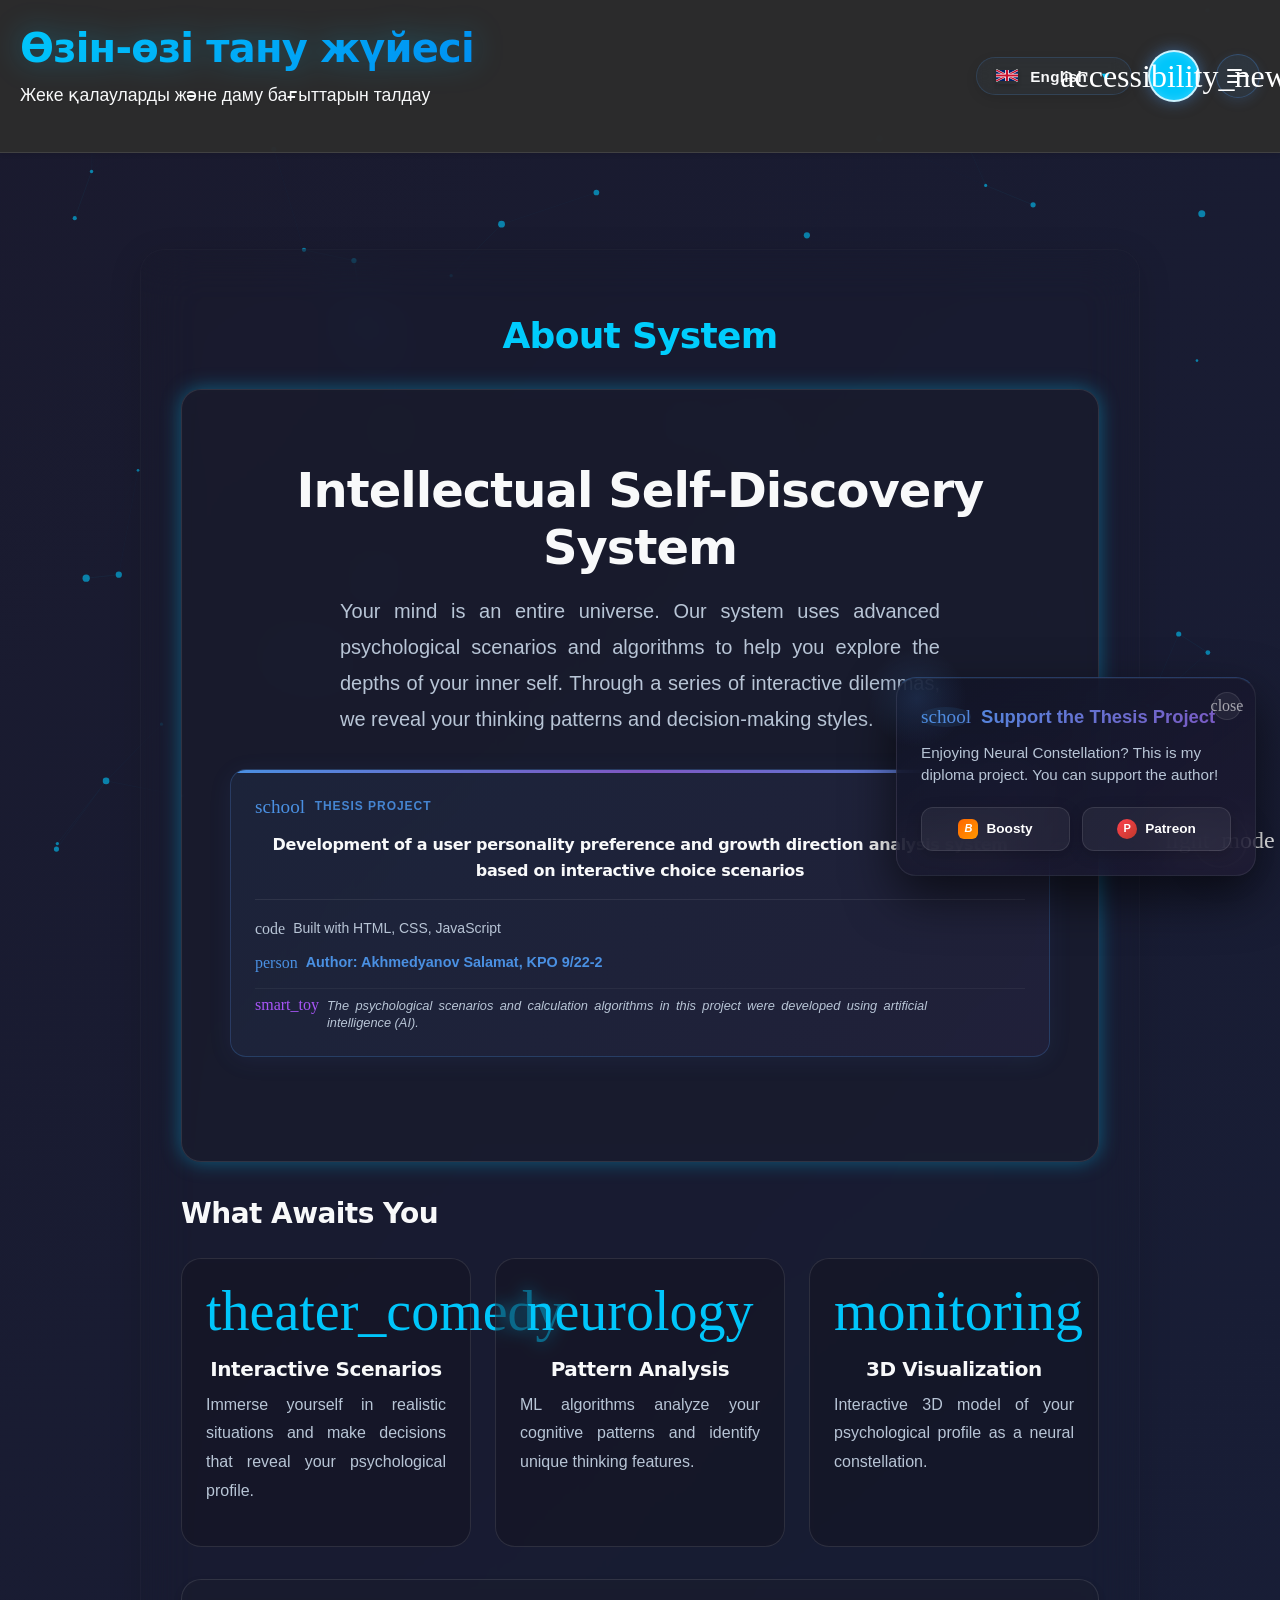
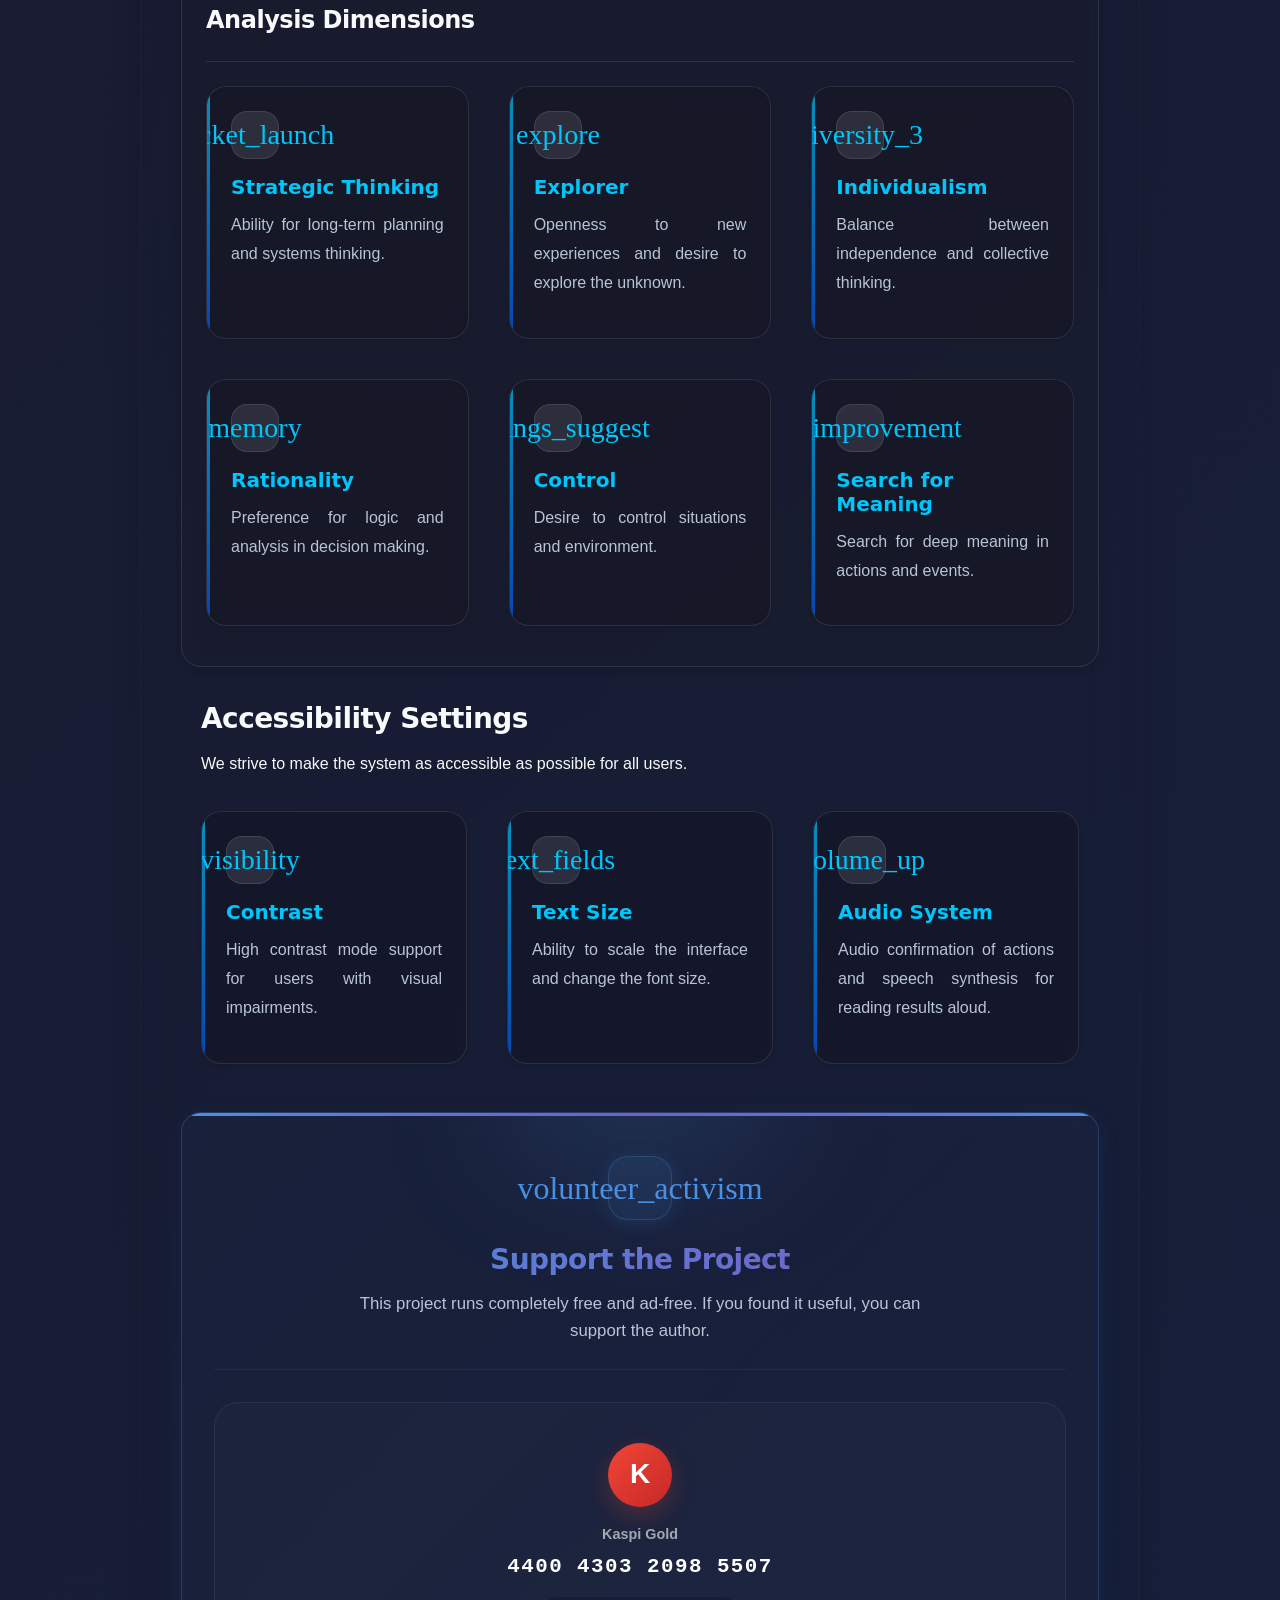
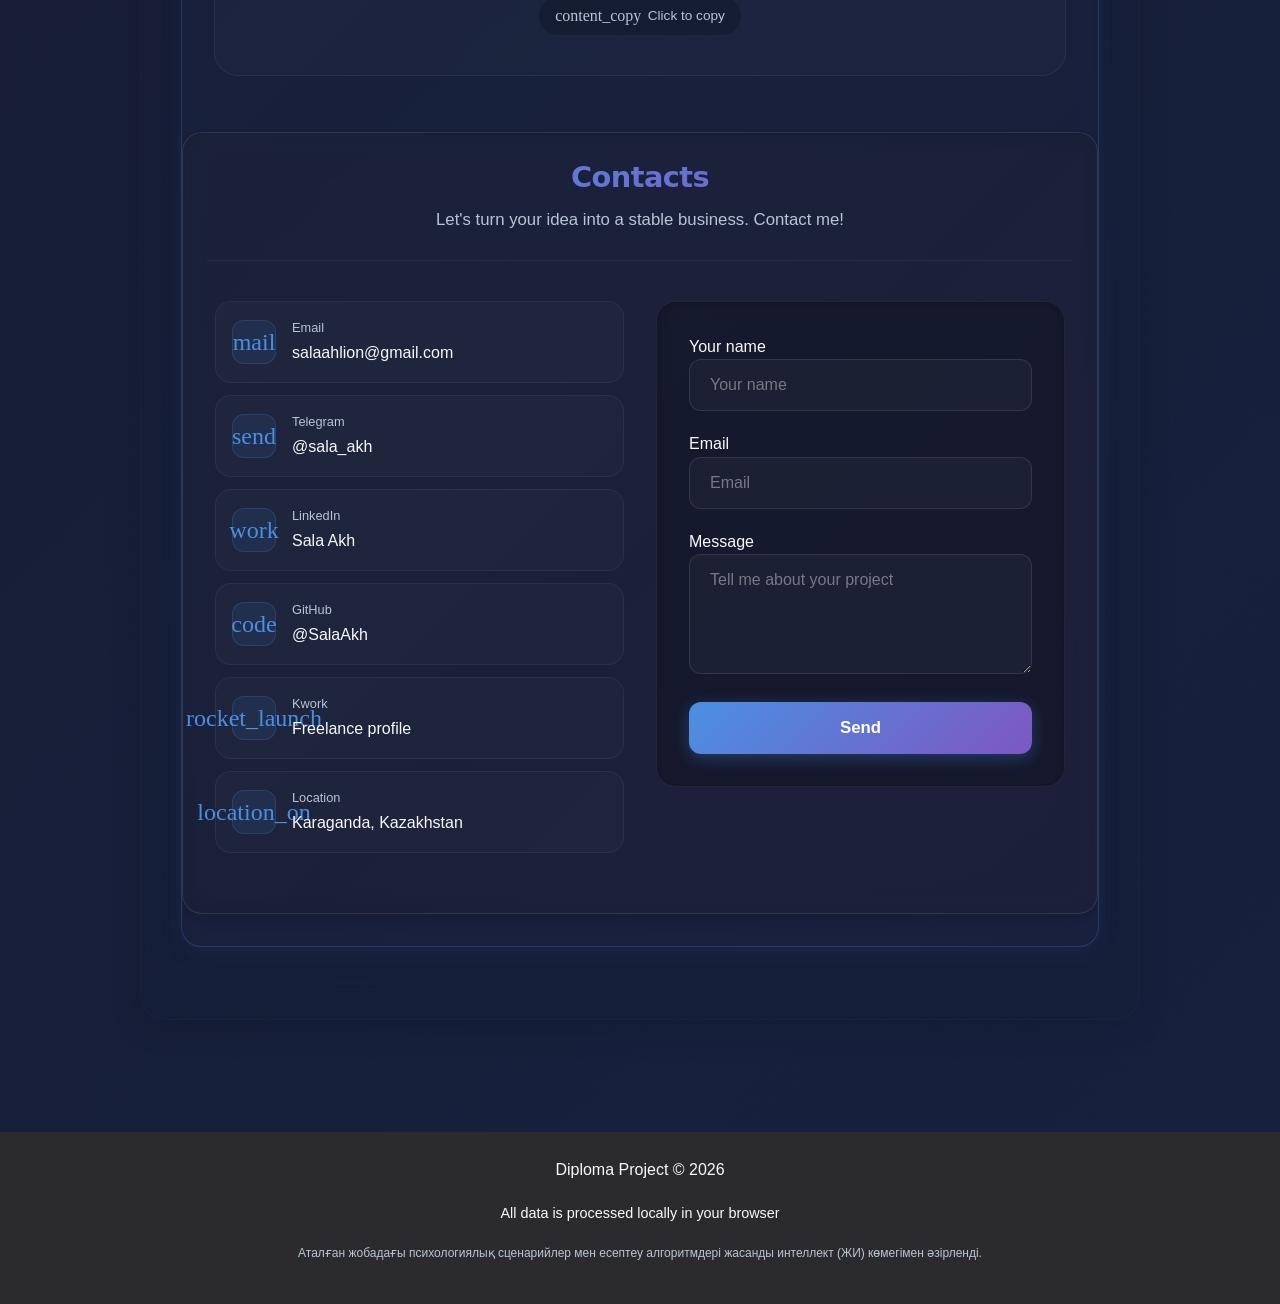
<file: about.html>
<!DOCTYPE html>
<!--
  "О жоба туралы" беті - Enhanced UI/UX
  
  Дипломдық жоба: Интерактивті таңдау сценарийлері негізінде пайдаланушының жеке қалаулары 
  мен даму бағыттарын талдау жүйесін әзірлеу, 
  HTML, CSS, JS бағдарламалау тілдерінде
  
  Авторы: Ахмедьянов Саламат КПО 9/22-2
-->
<html lang="kk">

<head>
    <meta charset="UTF-8">
    <meta name="viewport" content="width=device-width, initial-scale=1.0">
    <!-- Маркировка синтетического контента (Закон РК об ИИ) -->
    <meta name="ai-generated" content="true">
    <meta name="ai-assistance" content="Generative AI was used for scenario content and algorithms generation">
    <meta http-equiv="Content-Security-Policy"
        content="default-src 'self'; script-src 'self' 'unsafe-inline' https://cdnjs.cloudflare.com https://cdn.jsdelivr.net https://accounts.google.com; style-src 'self' 'unsafe-inline' https://fonts.googleapis.com https://fonts.gstatic.com; font-src 'self' https://fonts.gstatic.com; img-src 'self' data: https://*.googleusercontent.com; connect-src 'self' https://accounts.google.com https://cdnjs.cloudflare.com https://cdn.jsdelivr.net;">
    <meta name="theme-color" content="#4a90e2">
    <meta name="author" content="Ахмедьянов Саламат КПО 9/22-2">
    <meta name="description" content="Neural Constellation тұлғаны талдау жүйесі туралы толық ақпарат.">

    <!-- SEO & Social Media -->
    <meta property="og:title" content="Жүйе туралы - Neural Constellation">
    <meta property="og:description" content="Біздің тұлғалық қалауларды талдау жүйеміз қалай жұмыс істейтінін біліңіз.">
    <meta property="og:type" content="article">

    <title>Жүйе туралы - Neural Constellation</title>

    <link rel="apple-touch-icon" href="icons/icon-192x192.png">
    <link rel="icon" type="image/jpeg" href="icons/icon-512x512.jpg">

    <!-- Google Fonts - Inter & Space Grotesk -->
    <link rel="preconnect" href="https://fonts.googleapis.com">
    <link rel="preconnect" href="https://fonts.gstatic.com" crossorigin>
    <link
        href="https://fonts.googleapis.com/css2?family=Inter:wght@300;400;500;600;700&family=Space+Grotesk:wght@300;400;500;600;700&display=swap"
        rel="stylesheet">
    <link rel="stylesheet"
        href="https://fonts.googleapis.com/css2?family=Material+Symbols+Rounded:opsz,wght,FILL,GRAD@20..48,100..700,0..1,-50..200" />

    <!-- Стили -->
    <link rel="stylesheet" href="css/design-tokens.css">
    <link rel="stylesheet" href="css/typography.css">
    <link rel="stylesheet" href="css/navigation.css">
    <link rel="stylesheet" href="css/layout.css">
    <link rel="stylesheet" href="css/styles.css">
    <link rel="stylesheet" href="css/pages.css">
    <link rel="stylesheet" href="css/accessibility.css">

    <!-- Resource Loader -->
    <script src="js/services/resource-loader.js"></script>
</head>

<body class="dark-theme">
    <div id="background-canvas"
        style="position: fixed; top: 0; left: 0; width: 100%; height: 100%; z-index: -1; transform: scale(1.6); transform-origin: center center;">
    </div>



    <!-- Skip Link -->
    <a href="#main-content" class="skip-link visually-hidden-focusable" data-i18n="skipToContent">Негізгі мазмұнға өту</a>

    <!-- Cosmic Navigation -->
    <nav class="cosmic-nav" id="cosmicNav" role="navigation" aria-label="Басты навигация"
        data-i18n-aria-label="navMainAria">
        <!-- Desktop Collapse Button -->
        <button class="nav-collapse-btn hide-mobile" id="navCollapseBtn" aria-label="Навигацияны жию"
            title="Панельді жайю" data-i18n-aria-label="collapseNavigation" data-i18n-title="collapseNavigation">
            <span class="material-symbols-rounded">chevron_left</span>
        </button>

        <div class="nav-header">
            <div class="nav-logo" id="navLogo" aria-hidden="true"><span class="material-symbols-rounded">hub</span>
            </div>
            <div class="nav-tagline" id="navTagline" data-i18n="navTagline">Neural Constellation</div>
        </div>

        <div class="nav-items" id="navItems" role="menubar">
            <a href="index.html" class="nav-item" role="menuitem">
                <div class="nav-icon" aria-hidden="true"><span class="material-symbols-rounded">home</span></div>
                <span class="nav-text" data-i18n="navHome">Главная</span>

            </a>
            <a href="profile.html" class="nav-item" role="menuitem">
                <div class="nav-icon" aria-hidden="true"><span class="material-symbols-rounded">person</span></div>
                <span class="nav-text" data-i18n="navProfile">Профиль</span>

            </a>

            <a href="about.html" class="nav-item active" role="menuitem">
                <div class="nav-icon" aria-hidden="true"><span class="material-symbols-rounded">info</span></div>
                <span class="nav-text" data-i18n="navAbout">Жүйе туралы</span>

            </a>
        </div>
    </nav>

    <div class="app-wrapper has-nav" id="appWrapper">
        <header class="app-header" role="banner">
            <div class="container">
                <div class="header-content">
                    <div class="header-main">
                        <h1 class="logo" id="appName">Өзін-өзі тану жүйесі</h1>
                        <p class="tagline" id="tagline">Жеке қалауларды және даму бағыттарын талдау</p>
                    </div>
                    <div class="header-controls">
                        <div class="language-selector" id="languageSelector" aria-label="Тіл таңдау"
                            data-i18n-aria-label="languageSelect"></div>

                        <!-- Accessibility Button -->
                        <button class="btn-icon header-btn accessibility-trigger" id="accessBtn"
                            aria-label="Қолжетімділік параметрлері" title="Қолжетімділік"
                            data-i18n-aria-label="accessTitle" data-i18n-title="accessibilityShort"
                            onclick="window.accessibilityService.toggleModal(true)">
                            <span class="material-symbols-rounded">accessibility_new</span>
                        </button>

                        <!-- Navigation Toggle (Now in controls) -->
                        <button class="nav-toggle" id="navToggle" aria-label="Навигация мәзірін ашу"
                            data-i18n-aria-label="openNavigationMenu">
                            <div class="nav-toggle-icon">
                                <span></span>
                                <span></span>
                                <span></span>
                            </div>
                        </button>
                    </div>
                </div>
            </div>
        </header>

        <main class="app-main" id="main-content" role="main" aria-label="Жоба туралы"
            data-i18n-aria-label="aboutContentAria" aria-labelledby="page-title">
            <div class="container">
                <div class="about-content">
                    <!-- Page Header -->
                    <div class="page-header" style="justify-content: center;">
                        <!-- Back button removed per user request -->
                        <h1 id="page-title" class="page-title" data-i18n="aboutTitle" style="margin: 0;">О системе</h1>
                    </div>

                    <!-- Hero Section -->
                    <div class="cosmic-card glowing mb-8">
                        <div class="about-hero">
                            <h1 class="gradient-text" data-i18n="aboutSystem">Интеллектуальная система самопознания</h1>
                            <p data-i18n="systemDescription">Ваше сознание — это целая вселенная. Наша система
                                использует передовые алгоритмы и психологические сценарии, чтобы помочь вам исследовать
                                глубины вашего 'Я'. Через серию интерактивных дилемм мы раскроем паттерны вашего
                                мышления, которые обычно скрыты в повседневной рутине.</p>

                            <div class="diploma-info" style="
                                    margin-top: 2rem;
                                    padding: 0;
                                    background: linear-gradient(135deg, rgba(74,144,226,0.08) 0%, rgba(126,87,194,0.08) 100%);
                                    border-radius: 16px;
                                    border: 1px solid rgba(74,144,226,0.25);
                                    overflow: hidden;
                                    box-shadow: 0 4px 24px rgba(74,144,226,0.08);
                                ">
                                <!-- Top accent bar -->
                                <div
                                    style="height: 3px; background: linear-gradient(90deg, var(--primary, #4a90e2), #7e57c2, var(--primary, #4a90e2));">
                                </div>

                                <div style="padding: 1.5rem;">
                                    <!-- Badge row -->
                                    <div style="display: flex; align-items: center; gap: 0.6rem; margin-bottom: 1rem;">
                                        <span class="material-symbols-rounded"
                                            style="font-size: 1.2rem; color: var(--primary, #4a90e2);"
                                            aria-hidden="true">school</span>
                                        <span data-i18n="diplomaBadge"
                                            style="font-size: 0.75rem; font-weight: 700; letter-spacing: 0.08em; text-transform: uppercase; color: var(--primary, #4a90e2); opacity: 0.9;">Дипломдық
                                            жоба</span>
                                    </div>

                                    <!-- Title -->
                                    <h3 data-i18n="diplomaTitle"
                                        style="font-size: 1rem; line-height: 1.6; margin-bottom: 1rem; color: var(--text-primary); font-weight: 600;">
                                        Интерактивті таңдау сценарийлері негізінде пайдаланушының жеке қалаулары мен
                                        даму бағыттарын талдау жүйесін әзірлеу</h3>

                                    <!-- Divider -->
                                    <div style="height: 1px; background: rgba(255,255,255,0.08); margin-bottom: 1rem;">
                                    </div>

                                    <!-- Meta row -->
                                    <div style="display: flex; flex-direction: column; gap: 0.5rem;">
                                        <div style="display: flex; align-items: center; gap: 0.5rem;">
                                            <span class="material-symbols-rounded"
                                                style="font-size: 1rem; color: var(--text-secondary);"
                                                aria-hidden="true">code</span>
                                            <p data-i18n="diplomaTech"
                                                style="color: var(--text-secondary); font-size: 0.875rem; margin: 0;">
                                                HTML, CSS, JS бағдарламалау тілдерінде</p>
                                        </div>
                                        <div style="display: flex; align-items: center; gap: 0.5rem;">
                                            <span class="material-symbols-rounded"
                                                style="font-size: 1rem; color: var(--primary, #4a90e2);"
                                                aria-hidden="true">person</span>
                                            <p data-i18n="diplomaAuthor"
                                                style="font-weight: 600; color: var(--primary, #4a90e2); font-size: 0.9rem; margin: 0;">
                                                Авторы: Ахмедьянов Саламат КПО 9/22-2</p>
                                        </div>
                                        <div style="display: flex; align-items: start; gap: 0.5rem; margin-top: 0.25rem; padding-top: 0.5rem; border-top: 1px solid rgba(255,255,255,0.05);">
                                            <span class="material-symbols-rounded"
                                                style="font-size: 1rem; color: #a855f7;"
                                                aria-hidden="true">smart_toy</span>
                                            <p data-i18n="aiDevelopmentNote"
                                                style="color: var(--text-secondary); font-size: 0.8rem; line-height: 1.4; margin: 0; font-style: italic;">
                                                Аталған жобадағы психологиялық сценарийлер мен есептеу алгоритмдері жасанды интеллект (ЖИ) көмегімен әзірленді.</p>
                                        </div>
                                    </div>
                                </div>
                            </div>
                        </div>
                    </div>

                    <!-- Features Grid -->
                    <h2 class="text-2xl font-bold mb-6 gradient-text" data-i18n="featuresTitle">Сізді не күтеді</h2>
                    <div class="feature-grid mb-8" role="list" aria-label="Жүйе мүмкіндіктері"
                        data-i18n-aria-label="systemFeaturesAria">
                        <div class="feature-card" role="listitem">
                            <span class="feature-icon material-symbols-rounded" aria-hidden="true">theater_comedy</span>
                            <h3 data-i18n="featInteractive">Интерактивные сценарии</h3>
                            <p data-i18n="featInteractiveDesc">12 глубоких интерактивных сценариев с множеством путей
                                развития</p>
                        </div>
                        <div class="feature-card" role="listitem">
                            <span class="feature-icon material-symbols-rounded" aria-hidden="true">neurology</span>
                            <h3 data-i18n="featPattern">Анализ паттернов</h3>
                            <p data-i18n="featPatternDesc">Комплексный анализ когнитивных паттернов и стилей принятия
                                решений</p>
                        </div>
                        <div class="feature-card" role="listitem">
                            <span class="feature-icon material-symbols-rounded" aria-hidden="true">monitoring</span>
                            <h3 data-i18n="feat3D">Визуальный профиль</h3>
                            <p data-i18n="feat3DDesc">Динамический 3D-профиль личности в виде нейронного созвездия</p>
                        </div>
                    </div>

                    <!-- Dimensions Section -->
                    <div class="cosmic-card mb-8">
                        <div class="card-header">
                            <h2 class="card-title gradient-text" data-i18n="dimensionsTitle">Измерения анализа</h2>
                        </div>
                        <div class="card-body">
                            <div class="dimension-grid" role="list" aria-label="Талдау өлшемдері"
                                data-i18n-aria-label="analysisDimensionsAria">
                                <div class="dimension-card" role="listitem">
                                    <div class="dim-icon" aria-hidden="true"><span
                                            class="material-symbols-rounded">rocket_launch</span>
                                    </div>
                                    <h4 data-i18n="strategicName">Стратегиялық ойлау</h4>
                                    <p data-i18n="dimStrategyDesc">Ұзақ мерзімді жоспарлау және жүйелі ойлау қабілеті.
                                    </p>
                                </div>
                                <div class="dimension-card" role="listitem">
                                    <div class="dim-icon" aria-hidden="true"><span
                                            class="material-symbols-rounded">explore</span></div>
                                    <h4 data-i18n="explorerName">Зерттеуші</h4>
                                    <p data-i18n="dimResearchDesc">Жаңа тәжірибеге ашықтық және белгісізді зерттеуге
                                        құштарлық.</p>
                                </div>
                                <div class="dimension-card" role="listitem">
                                    <div class="dim-icon" aria-hidden="true"><span
                                            class="material-symbols-rounded">diversity_3</span>
                                    </div>
                                    <h4 data-i18n="individualismName">Жекешілдік</h4>
                                    <p data-i18n="dimIndividualismDesc">Тәуелсіздік пен ұжымдық ойлау арасындағы
                                        тепе-теңдік.</p>
                                </div>
                                <div class="dimension-card" role="listitem">
                                    <div class="dim-icon" aria-hidden="true"><span
                                            class="material-symbols-rounded">memory</span></div>
                                    <h4 data-i18n="rationalityName">Рационалдық</h4>
                                    <p data-i18n="dimRationalityDesc">Шешім қабылдауда логика мен талдауға басымдық
                                        беру.</p>
                                </div>
                                <div class="dimension-card" role="listitem">
                                    <div class="dim-icon" aria-hidden="true"><span
                                            class="material-symbols-rounded">settings_suggest</span>
                                    </div>
                                    <h4 data-i18n="controlName">Бақылау</h4>
                                    <p data-i18n="dimControlDesc">Жағдай мен қоршаған ортаны басқаруға ұмтылу.</p>
                                </div>
                                <div class="dimension-card" role="listitem">
                                    <div class="dim-icon" aria-hidden="true"><span
                                            class="material-symbols-rounded">self_improvement</span>
                                    </div>
                                    <h4 data-i18n="meaningName">Мағына іздеу</h4>
                                    <p data-i18n="dimMeaningDesc">Іс-әрекеттер мен оқиғалардан терең мағына іздеу.</p>
                                </div>
                            </div>
                        </div>
                    </div>

                    <!-- Accessibility Section -->
                    <div class="about-section">
                        <div class="container">
                            <h2 class="section-title" data-i18n="accessTitle">Қолжетімділік параметрлері</h2>
                            <p class="section-subtitle" style="margin-bottom: 2rem;" data-i18n="accessSubtitle">Біз
                                жүйені барлық пайдаланушылар үшін барынша қолжетімді етуге тырысамыз.</p>
                            <div class="about-grid">
                                <div class="dimension-card">
                                    <div class="dim-icon" aria-hidden="true">
                                        <span class="material-symbols-rounded">visibility</span>
                                    </div>
                                    <h4 data-i18n="contrastLabel">Контрасттылық</h4>
                                    <p data-i18n="contrastDesc">Көру қабілеті бұзылған адамдар үшін жоғары контраст
                                        режимін қолдау.</p>
                                </div>
                                <div class="dimension-card">
                                    <div class="dim-icon" aria-hidden="true">
                                        <span class="material-symbols-rounded">text_fields</span>
                                    </div>
                                    <h4 data-i18n="textSizeLabel">Мәтін өлшемі</h4>
                                    <p data-i18n="textSizeDesc">Интерфейсті масштабтау және қаріп өлшемін өзгерту
                                        мүмкіндігі.</p>
                                </div>
                                <div class="dimension-card">
                                    <div class="dim-icon" aria-hidden="true">
                                        <span class="material-symbols-rounded">volume_up</span>
                                    </div>
                                    <h4 data-i18n="audioSystemLabel">Аудиожүйе</h4>
                                    <p data-i18n="audioSystemDesc">Әрекеттерді дыбыстық растау және нәтижелерді дауыстап
                                        оқу үшін сөйлеу синтезі.</p>
                                </div>
                            </div>
                        </div>
                    </div>

                    <!-- Support / Donation Section -->
                    <div class="cosmic-card mb-8 support-section"
                        style="margin-top: 3rem; position: relative; overflow: hidden; padding: 0; background: linear-gradient(135deg, rgba(74,144,226,0.05) 0%, rgba(126,87,194,0.05) 100%); border: 1px solid rgba(74,144,226,0.25); box-shadow: 0 4px 24px rgba(74,144,226,0.08);">
                        <!-- Decorative glow -->
                        <div
                            style="position: absolute; top: -80px; left: 50%; transform: translateX(-50%); width: 300px; height: 150px; background: rgba(74,144,226, 0.15); filter: blur(60px); border-radius: 50%; pointer-events: none;">
                        </div>

                        <!-- Top accent bar -->
                        <div style="height: 3px; background: linear-gradient(90deg, #4a90e2, #7e57c2, #4a90e2);"></div>

                        <div style="padding: 2.5rem 2rem;">
                            <div class="card-header support-header-sep"
                                style="text-align: center; border-bottom: 1px solid rgba(255,255,255,0.05); padding-bottom: 1.5rem; margin-bottom: 2rem; position: relative; z-index: 1;">
                                <div
                                    style="display: inline-flex; align-items: center; justify-content: center; width: 64px; height: 64px; border-radius: 20px; background: rgba(74, 144, 226, 0.1); border: 1px solid rgba(74, 144, 226, 0.25); margin-bottom: 1.25rem; box-shadow: 0 4px 20px rgba(74, 144, 226, 0.15);">
                                    <span class="material-symbols-rounded"
                                        style="font-size: 2rem; color: #4a90e2;">volunteer_activism</span>
                                </div>
                                <h2 class="card-title" data-i18n="supportTitle"
                                    style="font-size: 1.75rem; font-weight: 700; background: linear-gradient(135deg, #4a90e2, #7e57c2); -webkit-background-clip: text; background-clip: text; -webkit-text-fill-color: transparent; margin-bottom: 0.75rem;">
                                    Қолдау көрсету</h2>
                                <p data-i18n="supportDesc"
                                    style="color: var(--text-secondary); max-width: 600px; margin: 0 auto; font-size: 1.05rem; line-height: 1.6;">
                                    Бұл жоба толығымен тегін және жарнамасыз жұмыс істейді. Егер сізге ұнаса, авторға
                                    қолдау
                                    көрсете аласыз.</p>
                            </div>

                            <div class="card-body" style="position: relative; z-index: 1;">
                                <div
                                    style="display: grid; grid-template-columns: repeat(auto-fit, minmax(260px, 1fr)); gap: 1.5rem;">

                                    <!-- Kaspi Card -->
                                    <div class="kaspi-card-wrap" style="display: flex; flex-direction: column; align-items: center; justify-content: center; gap: 1rem; background: rgba(255, 255, 255, 0.02); border: 1px solid rgba(255, 255, 255, 0.06); padding: 2.5rem 2rem; border-radius: 24px; cursor: pointer; transition: all 0.4s cubic-bezier(0.175, 0.885, 0.32, 1.275);"
                                        onclick="window.handleLocalizedCopy(this, '4400430320985507')"
                                        onmouseover="this.style.background='rgba(241, 70, 53, 0.03)'; this.style.borderColor='rgba(241, 70, 53, 0.2)'; this.style.transform='translateY(-6px)'; this.style.boxShadow='0 16px 32px rgba(241, 70, 53, 0.08)';"
                                        onmouseout="this.style.background=''; this.style.borderColor=''; this.style.transform='translateY(0)'; this.style.boxShadow='none';">
                                        <div
                                            style="background: linear-gradient(135deg, #F14635, #C62828); width: 64px; height: 64px; border-radius: 50%; display: flex; align-items: center; justify-content: center; box-shadow: 0 8px 24px rgba(241, 70, 53, 0.25);">
                                            <span
                                                style="color: white; font-weight: 800; font-size: 1.75rem; font-family: 'Inter', sans-serif;">K</span>
                                        </div>
                                        <div style="text-align: center;">
                                            <span class="kaspi-label"
                                                style="font-family: 'Inter', sans-serif; font-weight: 700; color: rgba(255,255,255,0.6); font-size: 0.9rem; display: block; margin-bottom: 0.3rem;">Kaspi
                                                Gold</span>
                                            <span class="kaspi-number"
                                                style="color: #fff; font-size: 1.3rem; font-family: 'Space Grotesk', monospace; font-weight: 600; letter-spacing: 1.5px; transition: color 0.3s; display: block; margin-bottom: 0.85rem;">4400
                                                4303 2098 5507</span>
                                            <div class="copy-indicator"
                                                style="display: inline-flex; align-items: center; gap: 0.4rem; color: var(--text-secondary); font-size: 0.85rem; padding: 0.5rem 1rem; background: rgba(0,0,0,0.2); border-radius: 30px; font-weight: 500; transition: all 0.3s;">
                                                <span class="material-symbols-rounded"
                                                    style="font-size: 1rem;">content_copy</span>
                                                <span data-i18n="copyCard">Басып көшіру</span>
                                            </div>
                                        </div>
                                    </div>

                                </div>
                            </div>
                        </div>

                        <!-- Contacts & Feedback Section -->
                        <style>
                            .contacts-grid {
                                display: grid;
                                grid-template-columns: 1fr 1fr;
                                gap: 2rem;
                                padding: 0.5rem;
                            }

                            @media(max-width: 800px) {
                                .contacts-grid {
                                    grid-template-columns: 1fr;
                                }
                            }

                            .contact-item {
                                display: flex;
                                align-items: center;
                                gap: 1rem;
                                padding: 1rem;
                                background: rgba(255, 255, 255, 0.02);
                                border: 1px solid rgba(255, 255, 255, 0.05);
                                border-radius: 16px;
                                margin-bottom: 0.75rem;
                                transition: all 0.3s cubic-bezier(0.175, 0.885, 0.32, 1.275);
                                text-decoration: none;
                                color: var(--text-primary);
                            }

                            /* Light theme overrides */
                            body:not(.dark-theme) .contact-item {
                                background: rgba(74, 144, 226, 0.04);
                                border: 1px solid rgba(74, 144, 226, 0.15);
                            }

                            .contact-item:hover {
                                background: rgba(74, 144, 226, 0.06);
                                border-color: rgba(74, 144, 226, 0.25);
                                transform: translateX(5px);
                                box-shadow: 0 4px 15px rgba(74, 144, 226, 0.1);
                            }

                            .contact-icon {
                                width: 44px;
                                height: 44px;
                                display: flex;
                                align-items: center;
                                justify-content: center;
                                background: rgba(74, 144, 226, 0.1);
                                color: #4a90e2;
                                border-radius: 12px;
                                font-size: 1.2rem;
                                border: 1px solid rgba(74, 144, 226, 0.2);
                            }

                            .contact-form {
                                background: rgba(0, 0, 0, 0.2);
                                border: 1px solid rgba(255, 255, 255, 0.05);
                                padding: 2rem;
                                border-radius: 20px;
                                box-shadow: inset 0 2px 15px rgba(0, 0, 0, 0.2);
                            }

                            body:not(.dark-theme) .contact-form {
                                background: rgba(74, 144, 226, 0.05);
                                border: 1px solid rgba(74, 144, 226, 0.2);
                                box-shadow: inset 0 2px 15px rgba(74, 144, 226, 0.05);
                            }

                            .form-group-custom {
                                margin-bottom: 1.25rem;
                            }

                            .glass-input {
                                width: 100%;
                                background: rgba(255, 255, 255, 0.03);
                                border: 1px solid rgba(255, 255, 255, 0.1);
                                border-radius: 12px;
                                padding: 1rem 1.25rem;
                                color: #fff;
                                font-family: inherit;
                                font-size: 1rem;
                                outline: none;
                                transition: all 0.3s;
                                box-sizing: border-box;
                            }

                            body:not(.dark-theme) .glass-input {
                                background: #fff;
                                border: 1px solid rgba(74, 144, 226, 0.3);
                                color: #1a1a2e;
                            }

                            .glass-input::placeholder {
                                color: rgba(255, 255, 255, 0.4);
                            }

                            body:not(.dark-theme) .glass-input::placeholder {
                                color: rgba(26, 26, 46, 0.45);
                            }

                            .glass-input:focus {
                                background: rgba(255, 255, 255, 0.06);
                                border-color: #4a90e2;
                                box-shadow: 0 0 0 3px rgba(74, 144, 226, 0.15);
                            }

                            body:not(.dark-theme) .glass-input:focus {
                                background: #fff;
                                border-color: #4a90e2;
                                box-shadow: 0 0 0 3px rgba(74, 144, 226, 0.15);
                            }

                            .glass-textarea {
                                resize: vertical;
                                min-height: 120px;
                            }

                            .btn-submit {
                                width: 100%;
                                background: linear-gradient(135deg, #4a90e2, #7e57c2);
                                color: #fff;
                                border: none;
                                padding: 1rem;
                                border-radius: 12px;
                                font-weight: 600;
                                font-size: 1.05rem;
                                cursor: pointer;
                                transition: all 0.3s;
                                box-shadow: 0 4px 15px rgba(74, 144, 226, 0.3);
                            }

                            .btn-submit:hover {
                                transform: translateY(-2px);
                                box-shadow: 0 8px 25px rgba(74, 144, 226, 0.4);
                                filter: brightness(1.1);
                            }

                            /* Kaspi card light theme */
                            body:not(.dark-theme) .kaspi-card-wrap {
                                background: rgba(74, 144, 226, 0.04) !important;
                                border: 1px solid rgba(74, 144, 226, 0.2) !important;
                            }

                            body:not(.dark-theme) .kaspi-number {
                                color: #1a1a2e !important;
                            }

                            body:not(.dark-theme) .kaspi-label {
                                color: rgba(26, 26, 46, 0.6) !important;
                            }

                            body:not(.dark-theme) .copy-indicator {
                                background: rgba(74, 144, 226, 0.1) !important;
                                color: #4a90e2 !important;
                            }

                            /* Support section header separator */
                            body:not(.dark-theme) .support-header-sep {
                                border-color: rgba(74, 144, 226, 0.15) !important;
                            }

                            /* Contacts card header separator */
                            body:not(.dark-theme) .contacts-header-sep {
                                border-color: rgba(74, 144, 226, 0.15) !important;
                            }
                        </style>

                        <div class="cosmic-card mb-8" id="contacts">
                            <div class="card-header"
                                style="text-align: center; margin-bottom: 2rem; border-bottom: 1px solid rgba(255,255,255,0.05); padding-bottom: 1.5rem;">
                                <h2 class="card-title" data-i18n="section_contacts"
                                    style="font-size: 1.8rem; font-weight: 700; background: linear-gradient(135deg, #4a90e2, #7e57c2); -webkit-background-clip: text; background-clip: text; -webkit-text-fill-color: transparent; margin-bottom: 0.5rem;">
                                    Контакты</h2>
                                <p data-i18n="contacts_desc"
                                    style="color: var(--text-secondary); max-width: 600px; margin: 0 auto; font-size: 1.05rem;">
                                    Давайте превратим вашу идею в стабильный бизнес. Пишите!</p>
                            </div>
                            <div class="card-body">
                                <div class="contacts-grid">
                                    <!-- Info Column -->
                                    <div class="contacts-info">
                                        <a href="mailto:salaahlion@gmail.com" class="contact-item">
                                            <div class="contact-icon"><span class="material-symbols-rounded">mail</span>
                                            </div>
                                            <div>
                                                <span
                                                    style="display: block; font-size:0.8rem; color: var(--text-secondary); margin-bottom:2px;">Email</span>
                                                <span style="font-weight: 500;">salaahlion@gmail.com</span>
                                            </div>
                                        </a>
                                        <a href="https://t.me/sala_akh" target="_blank" rel="noopener noreferrer"
                                            class="contact-item">
                                            <div class="contact-icon"><span class="material-symbols-rounded">send</span>
                                            </div>
                                            <div>
                                                <span
                                                    style="display: block; font-size:0.8rem; color: var(--text-secondary); margin-bottom:2px;">Telegram</span>
                                                <span style="font-weight: 500;">@sala_akh</span>
                                            </div>
                                        </a>
                                        <a href="https://www.linkedin.com/in/s-akh09/" target="_blank"
                                            rel="noopener noreferrer" class="contact-item">
                                            <div class="contact-icon"><span class="material-symbols-rounded">work</span>
                                            </div>
                                            <div>
                                                <span
                                                    style="display: block; font-size:0.8rem; color: var(--text-secondary); margin-bottom:2px;">LinkedIn</span>
                                                <span style="font-weight: 500;">Sala Akh</span>
                                            </div>
                                        </a>
                                        <a href="https://github.com/SalaAkh" target="_blank" rel="noopener noreferrer"
                                            class="contact-item">
                                            <div class="contact-icon"><span class="material-symbols-rounded">code</span>
                                            </div>
                                            <div>
                                                <span
                                                    style="display: block; font-size:0.8rem; color: var(--text-secondary); margin-bottom:2px;">GitHub</span>
                                                <span style="font-weight: 500;">@SalaAkh</span>
                                            </div>
                                        </a>
                                        <a href="https://kwork.ru/user/sala_ah" target="_blank"
                                            rel="noopener noreferrer" class="contact-item">
                                            <div class="contact-icon"><span
                                                    class="material-symbols-rounded">rocket_launch</span></div>
                                            <div>
                                                <span
                                                    style="display: block; font-size:0.8rem; color: var(--text-secondary); margin-bottom:2px;">Kwork</span>
                                                <span style="font-weight: 500;" data-i18n="freelanceProfile">Freelance Profile</span>
                                            </div>
                                        </a>
                                        <div class="contact-item" style="pointer-events: none;">
                                            <div class="contact-icon"><span
                                                    class="material-symbols-rounded">location_on</span></div>
                                            <div>
                                                <span
                                                    style="display: block; font-size:0.8rem; color: var(--text-secondary); margin-bottom:2px;"
                                                    data-i18n="location">Локация
                                                    / Location</span>
                                                <span style="font-weight: 500;" data-i18n="contacts_city">Караганда,
                                                    Казахстан</span>
                                            </div>
                                        </div>
                                    </div>
                                    <!-- Form Column -->
                                    <div class="contacts-form-wrapper">
                                        <form class="contact-form" id="contactForm"
                                            action="https://formspree.io/f/xvzbyvlj" method="POST">
                                            <div class="form-group-custom">
                                                <label for="name" class="visually-hidden"
                                                    data-i18n="label_name">Ваше имя</label>
                                                <input type="text" id="name" name="name" class="glass-input"
                                                    placeholder="Ваше имя" data-i18n-placeholder="placeholder_name"
                                                    autocomplete="name" required>
                                            </div>
                                            <div class="form-group-custom">
                                                <label for="contact" class="visually-hidden"
                                                    data-i18n="label_contact">Email</label>
                                                <input type="email" id="contact" name="email" class="glass-input"
                                                    placeholder="Email" data-i18n-placeholder="placeholder_contact"
                                                    autocomplete="email" required>
                                            </div>
                                            <div class="form-group-custom">
                                                <label for="message" class="visually-hidden"
                                                    data-i18n="label_message">Сообщение</label>
                                                <textarea id="message" name="message" class="glass-input glass-textarea"
                                                    placeholder="Расскажите о вашем проекте"
                                                    autocomplete="off"
                                                    data-i18n-placeholder="placeholder_message" required></textarea>
                                            </div>
                                            <button type="submit" class="btn-submit"
                                                data-i18n="btn_send">Отправить</button>
                                            <div class="form-message" id="formMessage"></div>
                                        </form>
                                    </div>
                                </div>
                            </div>
                        </div>

                    </div>
                </div>
        </main>

        <!-- Footer -->
        <footer class="app-footer" role="contentinfo">
            <div class="container">
                <p>
                    <span data-i18n="project">Дипломдық жоба</span> &copy; 2026
                </p>
                <p class="footer-note" data-i18n="dataProcessed">Барлық деректер сіздің браузеріңізде жергілікті
                    өңделеді</p>
                <p class="ai-notice" style="font-size: 0.75rem; color: var(--text-secondary); margin-top: 5px; text-align: center;">Аталған жобадағы психологиялық сценарийлер мен есептеу алгоритмдері жасанды интеллект (ЖИ) көмегімен әзірленді.</p>
            </div>
        </footer>
    </div>

    <!-- Theme Toggle (Floating) -->
    <div class="theme-toggle" id="themeToggle" title="Тақырып" role="button" tabindex="0"
        data-i18n-title="theme" data-i18n-aria-label="toggleTheme"
        aria-label="Тақырыпты ауыстыру" onkeypress="if(event.key==='Enter') this.click();">
        <span class="theme-icon material-symbols-rounded" aria-hidden="true">light_mode</span>
    </div>

    <!-- Accessibility Modal -->
    <div class="modal" id="accessModal" aria-hidden="true" role="dialog" aria-modal="true"
        aria-labelledby="accessTitle">
        <div class="modal-overlay" onclick="window.accessibilityService.toggleModal(false)"></div>
        <div class="modal-content">
            <div class="modal-header">
                <h3 id="accessTitle" data-i18n="accessTitle">Қолжетімділік параметрлері</h3>
                <button class="modal-close" onclick="window.accessibilityService.toggleModal(false)" aria-label="Жабу"
                    data-i18n-aria-label="close">
                    <span class="material-symbols-rounded">close</span>
                </button>
            </div>
            <div class="modal-body">
                <div class="form-group">
                    <label for="contrastSelect" data-i18n="contrastLabel">Контрасттылық</label>
                    <div class="select-wrapper">
                        <select id="contrastSelect" class="form-select"
                            onchange="window.accessibilityService.setContrast(this.value)">
                            <option value="normal" data-i18n="contrastNormal">Қалыпты</option>
                            <option value="high" data-i18n="contrastHigh">Жоғары</option>
                        </select>
                    </div>
                </div>
                <div class="form-group">
                    <label for="textSizeSelect" data-i18n="textSizeLabel">Мәтін өлшемі</label>
                    <div class="select-wrapper">
                        <select id="textSizeSelect" class="form-select"
                            onchange="window.accessibilityService.setTextSize(this.value)">
                            <option value="small" data-i18n="textSizeSmall">Кішкентай</option>
                            <option value="normal" data-i18n="textSizeNormal">Қалыпты</option>
                            <option value="large" data-i18n="textSizeLarge">Үлкен</option>
                            <option value="extra-large" data-i18n="textSizeExtraLarge">Өте үлкен</option>
                        </select>
                    </div>
                </div>
                <div class="form-group checkbox-group">
                    <label class="checkbox-label"
                        style="display: flex; align-items: center; gap: 10px; cursor: pointer;">
                        <input type="checkbox" id="animCheck" onchange="window.accessibilityService.toggleAnimations()">
                        <span data-i18n="animationsLabel">Интерфейс анимациялары</span>
                    </label>
                </div>
                <div class="form-group checkbox-group">
                    <label class="checkbox-label"
                        style="display: flex; align-items: center; gap: 10px; cursor: pointer;">
                        <input type="checkbox" id="audioCheck" onchange="window.accessibilityService.toggleAudio()">
                        <span data-i18n="audioFeedbackLabel">Дыбыстық сүйемелдеу</span>
                    </label>
                </div>
                <div class="form-group checkbox-group">
                    <label class="checkbox-label"
                        style="display: flex; align-items: center; gap: 10px; cursor: pointer;">
                        <input type="checkbox" id="readingCheck" onchange="window.accessibilityService.toggleReading()">
                        <span data-i18n="readingLabel">Нәтижелерді дауыстап оқу</span>
                    </label>
                    <span id="ttsStatusBadge" style="font-size: 0.78rem; color: var(--text-secondary); margin-left: 2px;">🔇 Выключен</span>
                </div>
                <div class="form-group">
                    <label for="speechRateSelect" data-i18n="speechRateLabel">Скорость речи</label>
                    <div class="select-wrapper">
                        <select id="speechRateSelect" class="form-select"
                            onchange="window.accessibilityService.setSpeechRate(this.value)">
                            <option value="0.75" data-i18n="speechRateSlow">Медленно</option>
                            <option value="1" selected data-i18n="speechRateNormal">Обычная</option>
                            <option value="1.25" data-i18n="speechRateFast">Быстро</option>
                            <option value="1.5" data-i18n="speechRateVeryFast">Очень быстро</option>
                        </select>
                    </div>
                </div>
                <div class="form-group checkbox-group">
                    <label class="checkbox-label"
                        style="display: flex; align-items: center; gap: 10px; cursor: pointer;">
                        <input type="checkbox" id="focusModeCheck" onchange="window.accessibilityService.toggleFocusMode()">
                        <span data-i18n="focusModeLabel">Режим фокуса (подсветка)</span>
                    </label>
                </div>
            </div>
        </div>
    </div>

    <!-- Scripts -->
    <script src="js/services/storage.js" defer></script>
    <script src="js/services/localization.js" defer></script>
    <script src="js/services/localization-patch.js" defer></script>
    <script src="js/services/audio-feedback.js" defer></script>
    <script src="js/services/keyboard-navigation.js" defer></script>
    <script src="js/services/accessibility-service.js" defer></script>
    <script src="js/services/voice-control.js" defer></script>
    <script src="js/ui/navigation-controller.js" defer></script>

    <!-- Production-safe logger -->
    <script src="js/services/logger.js" defer></script>
    <script src="js/vis/particles-background.js" defer></script>


    <script>
        // Apply saved theme
        window.addEventListener('DOMContentLoaded', () => {
            const savedTheme = localStorage.getItem('theme');
            if (savedTheme === 'light') {
                document.body.classList.remove('dark-theme');
            }
        });
    </script>
    <script src="js/services/donation-prompt.js" defer></script>
</body>

</html>
</file>
<file: css/design-tokens.css>
/**
 * Design Tokens - Neural Constellation Theme
 * Comprehensive design system variables
 * 
 * Автор: Ахмедьянов Саламат КПО 9/22-2
 * Дата: 2026
 */

:root {
   /* ============================================
       COLOR PALETTE - Cosmic Theme
       ============================================ */

   /* Primary Colors - Nebula Blues */
   --color-nebula-bright: #00c6fb;
   --color-nebula-deep: #005bea;
   --color-nebula-dark: #0039a6;

   /* Gradients */
   --gradient-primary: linear-gradient(135deg, #00c6fb 0%, #005bea 100%);
   --gradient-cosmic: linear-gradient(135deg, #667eea 0%, #764ba2 100%);

   /* Accent Colors - Cosmic Elements */
   --color-star-white: #f8f9fa;
   --color-star-silver: #e1e8ed;
   --color-galaxy-cyan: #00d4ff;
   --color-aurora-purple: #7b68ee;
   --color-supernova-gold: #ffd700;

   /* Semantic Colors */
   --color-success: #50c878;
   --color-danger: #e74c3c;
   --color-warning: #f39c12;
   --color-info: var(--color-galaxy-cyan);

   /* Dark Theme (Default) */
   --color-space-void: #0b0c15;
   --color-space-deep: #111222;
   --color-space-mid: #181a30;
   --color-space-light: #1e1e3c;

   /* Light Theme Overrides */
   --color-light-bg: #d0d8e2;
   --color-light-surface: #d8e0ea;
   --color-light-text: #1e2d3d;

   /* ============================================
       SPACING SYSTEM - 4px base unit
       ============================================ */
   --space-1: 4px;
   --space-2: 8px;
   --space-3: 12px;
   --space-4: 16px;
   --space-5: 20px;
   --space-6: 24px;
   --space-8: 32px;
   --space-10: 40px;
   --space-12: 48px;
   --space-16: 64px;
   --space-20: 80px;
   --space-24: 96px;

   /* ============================================
       TYPOGRAPHY
       ============================================ */

   /* Font Families */
   --font-display: 'Space Grotesk', -apple-system, system-ui, sans-serif;
   --font-heading: 'Space Grotesk', -apple-system, system-ui, sans-serif;
   --font-body: 'Inter', -apple-system, BlinkMacSystemFont, 'Segoe UI', Roboto, sans-serif;
   --font-mono: 'JetBrains Mono', 'Fira Code', monospace;

   /* Font Sizes — Fluid Typography с clamp() */
   --text-xs: clamp(11px, 2.5vw, 12px);
   --text-sm: clamp(12px, 3vw, 14px);
   --text-base: clamp(14px, 3.5vw, 16px);
   --text-lg: clamp(15px, 4vw, 18px);
   --text-xl: clamp(16px, 4.5vw, 20px);
   --text-2xl: clamp(18px, 5vw, 24px);
   --text-3xl: clamp(20px, 5.5vw, 28px);
   --text-4xl: clamp(24px, 6vw, 36px);
   --text-5xl: clamp(28px, 7vw, 48px);
   --text-6xl: clamp(32px, 8vw, 56px);

   /* Line Heights */
   --leading-tight: 1.2;
   --leading-snug: 1.4;
   --leading-normal: 1.6;
   --leading-relaxed: 1.8;
   --leading-loose: 2.0;

   /* Font Weights */
   --weight-light: 300;
   --weight-normal: 400;
   --weight-medium: 500;
   --weight-semibold: 600;
   --weight-bold: 700;
   --weight-extrabold: 800;

   /* ============================================
       SHADOWS & ELEVATION
       ============================================ */

   /* Elevation Levels */
   --shadow-xs: 0 1px 2px rgba(0, 0, 0, 0.05);
   --shadow-sm: 0 2px 4px rgba(0, 0, 0, 0.1);
   --shadow-md: 0 4px 8px rgba(0, 0, 0, 0.12);
   --shadow-lg: 0 8px 16px rgba(0, 0, 0, 0.15);
   --shadow-xl: 0 12px 24px rgba(0, 0, 0, 0.18);
   --shadow-2xl: 0 20px 40px rgba(0, 0, 0, 0.22);

   /* Glow Effects */
   --glow-primary: 0 0 20px rgba(0, 198, 251, 0.4);
   --glow-secondary: 0 0 20px rgba(123, 104, 238, 0.4);
   --glow-success: 0 0 20px rgba(80, 200, 120, 0.4);
   --glow-intense: 0 0 30px rgba(0, 198, 251, 0.6);

   /* ============================================
       BORDER RADIUS
       ============================================ */
   --radius-sm: 6px;
   --radius-md: 12px;
   --radius-lg: 16px;
   --radius-xl: 20px;
   --radius-2xl: 24px;
   --radius-full: 9999px;

   /* ============================================
       ANIMATIONS
       ============================================ */

   /* Duration */
   --duration-instant: 100ms;
   --duration-quick: 150ms;
   --duration-normal: 300ms;
   --duration-slow: 600ms;
   --duration-slower: 900ms;

   /* Easing Functions */
   --ease-in: cubic-bezier(0.4, 0, 1, 1);
   --ease-out: cubic-bezier(0, 0, 0.2, 1);
   --ease-in-out: cubic-bezier(0.4, 0, 0.2, 1);
   --ease-smooth: cubic-bezier(0.25, 0.8, 0.25, 1);
   --ease-bounce: cubic-bezier(0.68, -0.55, 0.265, 1.55);

   /* ============================================
       GLASSMORPHISM / BLUR
       ============================================ */
   --blur-sm: 8px;
   --blur-md: 12px;
   --blur-lg: 16px;
   --blur-xl: 20px;
   --blur-2xl: 24px;

   /* Glass Backgrounds */
   --glass-light: rgba(255, 255, 255, 0.1);
   --glass-medium: rgba(255, 255, 255, 0.15);
   --glass-heavy: rgba(255, 255, 255, 0.2);

   /* ============================================
       Z-INDEX LAYERS
       ============================================ */
   --z-background: -1;
   --z-base: 0;
   --z-elevated: 10;
   --z-dropdown: 100;
   --z-sticky: 200;
   --z-overlay: 300;
   --z-modal: 400;
   --z-tooltip: 500;
   --z-notification: 600;
}

/* ============================================
   DARK THEME (Default State)
   ============================================ */
body.dark-theme,
body {
   --primary-color: var(--color-nebula-bright);
   --secondary-color: var(--color-nebula-deep);
   --accent-color: var(--color-galaxy-cyan);

   --text-color: var(--color-star-white);
   --text-secondary: #b8c5d6;
   --text-tertiary: #8a94a6;
   --text-disabled: #5a5f6b;
   --text-light: var(--text-secondary);

   --bg-color: var(--color-space-void);
   --bg-surface: var(--color-space-deep);
   --bg-elevated: var(--color-space-mid);

   --card-bg: rgba(28, 30, 45, 0.4);
   --card-hover: rgba(30, 30, 50, 0.8);

   --border-color: rgba(255, 255, 255, 0.1);
   --border-hover: rgba(255, 255, 255, 0.2);
   --border-focus: var(--color-nebula-bright);

   --input-bg: rgba(255, 255, 255, 0.05);
   --input-focus: rgba(255, 255, 255, 0.1);
}

/* ============================================
   LIGHT THEME
   ============================================ */
body:not(.dark-theme) {
   --primary-color: #2563eb;
   --secondary-color: #7c3aed;
   --accent-color: #0891b2;

   --text-color: #0f1f3d;
   --text-secondary: #374151;
   --text-tertiary: #6b7280;
   --text-disabled: #9ca3af;
   --text-light: #4b5563;

   --bg-color: #f0f4ff;
   --bg-surface: #ffffff;
   --bg-elevated: #f8faff;

   /* Карточки — белые, чёткие, с тенью */
   --card-bg: rgba(255, 255, 255, 0.92);
   --card-hover: rgba(255, 255, 255, 1);

   /* Лёгкие синеватые границы */
   --border-color: rgba(37, 99, 235, 0.12);
   --border-hover: rgba(37, 99, 235, 0.25);
   --border-focus: #2563eb;

   --input-bg: rgba(37, 99, 235, 0.04);
   --input-focus: rgba(37, 99, 235, 0.08);

   /* Чёткие тени для глубины */
   --shadow-sm: 0 2px 8px rgba(15, 31, 61, 0.08), 0 1px 2px rgba(15, 31, 61, 0.04);
   --shadow-md: 0 4px 16px rgba(15, 31, 61, 0.10), 0 2px 4px rgba(15, 31, 61, 0.05);

   /* Glass эффекты для светлой темы — белые, непрозрачные */
   --glass-medium: rgba(255, 255, 255, 0.80);
   --glass-light: rgba(255, 255, 255, 0.60);
   --glass-heavy: rgba(255, 255, 255, 0.95);
}

/* ============================================
   UTILITY CLASSES
   ============================================ */

/* Glass Effect Utility */
.glass {
   background: var(--glass-medium);
   backdrop-filter: blur(var(--blur-lg));
   -webkit-backdrop-filter: blur(var(--blur-lg));
   border: 1px solid var(--border-color);
}

.glass-light {
   background: var(--glass-light);
   backdrop-filter: blur(var(--blur-md));
   -webkit-backdrop-filter: blur(var(--blur-md));
}

.glass-heavy {
   background: var(--glass-heavy);
   backdrop-filter: blur(var(--blur-xl));
   -webkit-backdrop-filter: blur(var(--blur-xl));
}

/* Glow Effect Utilities */
.glow-primary {
   box-shadow: var(--glow-primary);
}

.glow-secondary {
   box-shadow: var(--glow-secondary);
}

.glow-intense {
   box-shadow: var(--glow-intense);
}
</file>
<file: css/typography.css>
@import url('https://fonts.googleapis.com/css2?family=Space+Grotesk:wght@300;400;500;600;700&display=swap');
@import url('https://fonts.googleapis.com/css2?family=Inter:wght@300;400;500;600;700&display=swap');

/**
 * Typography System - Neural Constellation Theme
 * Font hierarchy and text styles
 * 
 * Автор: Ахмедьянов Саламат КПО 9/22-2
 * Дата: 2026
 */

/* ============================================
   FONT IMPORTS
   ============================================ */

/* Space Grotesk - Display & Headings */

/* Inter - Body Text */

/* ============================================
   BASE TYPOGRAPHY
   ============================================ */

body {
    font-family: var(--font-body);
    font-size: var(--text-base);
    line-height: var(--leading-normal);
    font-weight: var(--weight-normal);
    color: var(--text-color);
    -webkit-font-smoothing: antialiased;
    -moz-osx-font-smoothing: grayscale;
    text-rendering: optimizeLegibility;
}

/* ============================================
   DISPLAY TEXT
   ============================================ */

.display {
    font-family: var(--font-display);
    font-size: var(--text-6xl);
    line-height: var(--leading-tight);
    font-weight: var(--weight-bold);
    letter-spacing: -0.02em;
    background: linear-gradient(135deg, var(--primary-color), var(--accent-color));
    -webkit-background-clip: text;
    -webkit-text-fill-color: transparent;
    background-clip: text;
}

.display-lg {
    font-size: var(--text-5xl);
}

.display-sm {
    font-size: var(--text-4xl);
}

/* ============================================
   HEADINGS
   ============================================ */

h1,
.h1 {
    font-family: var(--font-heading);
    font-size: var(--text-4xl);
    line-height: var(--leading-tight);
    font-weight: var(--weight-bold);
    letter-spacing: -0.01em;
    margin-bottom: var(--space-4);
}

h2,
.h2 {
    font-family: var(--font-heading);
    font-size: var(--text-3xl);
    line-height: var(--leading-snug);
    font-weight: var(--weight-semibold);
    letter-spacing: -0.01em;
    margin-bottom: var(--space-3);
}

h3,
.h3 {
    font-family: var(--font-heading);
    font-size: var(--text-2xl);
    line-height: var(--leading-snug);
    font-weight: var(--weight-semibold);
    margin-bottom: var(--space-3);
}

h4,
.h4 {
    font-family: var(--font-heading);
    font-size: var(--text-xl);
    line-height: var(--leading-normal);
    font-weight: var(--weight-medium);
    margin-bottom: var(--space-2);
}

h5,
.h5 {
    font-family: var(--font-heading);
    font-size: var(--text-lg);
    line-height: var(--leading-normal);
    font-weight: var(--weight-medium);
    margin-bottom: var(--space-2);
}

h6,
.h6 {
    font-family: var(--font-heading);
    font-size: var(--text-base);
    line-height: var(--leading-normal);
    font-weight: var(--weight-semibold);
    margin-bottom: var(--space-2);
}

/* ============================================
   BODY TEXT
   ============================================ */

p {
    margin-bottom: var(--space-4);
    line-height: var(--leading-relaxed);
}

.lead {
    font-size: var(--text-xl);
    line-height: var(--leading-relaxed);
    font-weight: var(--weight-normal);
    color: var(--text-secondary);
}

.text-lg {
    font-size: var(--text-lg);
    line-height: var(--leading-relaxed);
}

.text-base {
    font-size: var(--text-base);
    line-height: var(--leading-normal);
}

.text-sm {
    font-size: var(--text-sm);
    line-height: var(--leading-normal);
}

.text-xs {
    font-size: var(--text-xs);
    line-height: var(--leading-snug);
}

/* ============================================
   TEXT COLORS
   ============================================ */

.text-primary {
    color: var(--text-color);
}

.text-secondary {
    color: var(--text-secondary);
}

.text-tertiary {
    color: var(--text-tertiary);
}

.text-disabled {
    color: var(--text-disabled);
}

.text-accent {
    color: var(--accent-color);
}

.text-gradient {
    background: linear-gradient(135deg, var(--primary-color), var(--accent-color));
    -webkit-background-clip: text;
    -webkit-text-fill-color: transparent;
    background-clip: text;
}

/* ============================================
   FONT WEIGHTS
   ============================================ */

.font-light {
    font-weight: var(--weight-light);
}

.font-normal {
    font-weight: var(--weight-normal);
}

.font-medium {
    font-weight: var(--weight-medium);
}

.font-semibold {
    font-weight: var(--weight-semibold);
}

.font-bold {
    font-weight: var(--weight-bold);
}

.font-extrabold {
    font-weight: var(--weight-extrabold);
}

/* ============================================
   TEXT ALIGNMENT
   ============================================ */

.text-left {
    text-align: left;
}

.text-center {
    text-align: center;
}

.text-right {
    text-align: right;
}

/* ============================================
   TEXT EFFECTS
   ============================================ */

.text-glow {
    text-shadow: 0 0 20px currentColor;
}

.text-shadow-soft {
    text-shadow: 0 2px 4px rgba(0, 0, 0, 0.1);
}

.text-shadow-medium {
    text-shadow: 0 4px 8px rgba(0, 0, 0, 0.15);
}

.text-shadow-strong {
    text-shadow: 0 8px 16px rgba(0, 0, 0, 0.2);
}

/* ============================================
   LISTS
   ============================================ */

ul,
ol {
    margin-bottom: var(--space-4);
    padding-left: var(--space-6);
}

li {
    margin-bottom: var(--space-2);
    line-height: var(--leading-relaxed);
}

.list-unstyled {
    list-style: none;
    padding-left: 0;
}

/* ============================================
   LINKS
   ============================================ */

a {
    color: var(--primary-color);
    text-decoration: none;
    transition: color var(--duration-quick) var(--ease-out);
}

a:hover {
    color: var(--accent-color);
    text-decoration: underline;
}

a:focus {
    outline: 2px solid var(--border-focus);
    outline-offset: 2px;
    border-radius: var(--radius-sm);
}

/* ============================================
   CODE & MONOSPACE
   ============================================ */

code,
kbd,
samp {
    font-family: var(--font-mono);
    font-size: 0.9em;
    padding: 2px 6px;
    background: var(--input-bg);
    border-radius: var(--radius-sm);
}

pre {
    font-family: var(--font-mono);
    font-size: var(--text-sm);
    padding: var(--space-4);
    background: var(--input-bg);
    border-radius: var(--radius-md);
    overflow-x: auto;
    margin-bottom: var(--space-4);
}

pre code {
    padding: 0;
    background: none;
}

/* ============================================
   BLOCKQUOTES
   ============================================ */

blockquote {
    padding-left: var(--space-4);
    border-left: 3px solid var(--primary-color);
    font-style: italic;
    color: var(--text-secondary);
    margin-bottom: var(--space-4);
}

/* ============================================
   UTILITY CLASSES
   ============================================ */

.uppercase {
    text-transform: uppercase;
}

.lowercase {
    text-transform: lowercase;
}

.capitalize {
    text-transform: capitalize;
}

.italic {
    font-style: italic;
}

.truncate {
    overflow: hidden;
    text-overflow: ellipsis;
    white-space: nowrap;
}

.line-clamp-2 {
    display: -webkit-box;
    -webkit-line-clamp: 2;
    line-clamp: 2;
    -webkit-box-orient: vertical;
    overflow: hidden;
}

.line-clamp-3 {
    display: -webkit-box;
    -webkit-line-clamp: 3;
    line-clamp: 3;
    -webkit-box-orient: vertical;
    overflow: hidden;
}
</file>
<file: css/navigation.css>
/**
 * Cosmic Navigation System
 * Sidebar/Bottom navigation with constellation theme
 * 
 * Автор: Ахмедьянов Саламат КПО 9/22-2
 * Дата: 2026
 */

/* ============================================
   NAVIGATION CONTAINER
   ============================================ */

.cosmic-nav {
    position: fixed;
    right: 0;
    top: 0;
    height: 100vh;
    width: 280px;
    background: var(--card-bg);
    backdrop-filter: blur(var(--blur-xl));
    -webkit-backdrop-filter: blur(var(--blur-xl));
    border-left: 1px solid var(--border-color);
    z-index: var(--z-sticky);
    display: flex;
    flex-direction: column;
    padding: var(--space-6) var(--space-4);
    transition: all var(--duration-normal) var(--ease-out);
    transform: translateX(100%);
    visibility: hidden;
}

.cosmic-nav.active {
    transform: translateX(0);
    visibility: visible;
    box-shadow: -10px 0 30px rgba(0, 0, 0, 0.5);
}

.nav-overlay {
    position: fixed;
    top: 0;
    left: 0;
    width: 100%;
    height: 100%;
    background: transparent;
    backdrop-filter: none;
    z-index: calc(var(--z-sticky) - 1);
    opacity: 0;
    visibility: hidden;
    transition: all var(--duration-normal) var(--ease-out);
}

.nav-overlay.active {
    opacity: 1;
    visibility: visible;
}

/* Removed desktop persistent collapse logic */

/* ============================================
   NAVIGATION COLLAPSE BUTTON (Desktop)
   ============================================ */

.nav-collapse-btn {
    position: absolute;
    left: -12px;
    top: var(--space-8);
    width: 24px;
    height: 24px;
    border-radius: var(--radius-full);
    background: var(--card-bg);
    border: 1px solid var(--border-color);
    backdrop-filter: blur(var(--blur-md));
    display: flex;
    align-items: center;
    justify-content: center;
    cursor: pointer;
    z-index: 10;
    transition: all var(--duration-quick) var(--ease-out);
    color: var(--text-color);
}

.nav-collapse-btn .material-symbols-rounded {
    font-size: 18px;
    transform: rotate(180deg);
}

.nav-collapse-btn:hover {
    background: var(--card-hover);
    box-shadow: var(--shadow-md);
    transform: scale(1.1);
}

.cosmic-nav.collapsed .nav-collapse-btn {
    transform: rotate(0deg);
}

.cosmic-nav.collapsed .nav-collapse-btn:hover {
    transform: rotate(0deg) scale(1.1);
}


/* ============================================
   NAVIGATION HEADER
   ============================================ */

.nav-header {
    margin-bottom: var(--space-8);
    padding: var(--space-4);
}

.nav-logo {
    font-family: var(--font-display);
    font-size: clamp(1.75rem, 5vw, var(--text-4xl));
    font-weight: var(--weight-bold);
    background: linear-gradient(135deg, var(--primary-color), var(--accent-color));
    -webkit-background-clip: text;
    -webkit-text-fill-color: transparent;
    background-clip: text;
    margin-bottom: var(--space-2);
    filter: drop-shadow(0 0 15px rgba(0, 198, 251, 0.5));
    display: flex;
    align-items: center;
    padding-right: var(--space-2);
}

.nav-logo .material-symbols-rounded {
    font-size: 36px;
    font-variation-settings: 'FILL' 1, 'wght' 600, 'GRAD' 0, 'opsz' 40;
}

.nav-tagline {
    font-size: var(--text-sm);
    color: var(--text-secondary);
    line-height: var(--leading-snug);
}

/* ============================================
   NAVIGATION ITEMS
   ============================================ */

.nav-items {
    flex: 1;
    display: flex;
    flex-direction: column;
    gap: var(--space-2);
}

.nav-item {
    display: flex;
    align-items: center;
    gap: var(--space-3);
    padding: var(--space-3) var(--space-4);
    border-radius: var(--radius-lg);
    color: var(--text-secondary);
    text-decoration: none;
    font-size: var(--text-base);
    font-weight: var(--weight-medium);
    transition: all var(--duration-quick) var(--ease-out);
    position: relative;
    overflow: hidden;
    white-space: nowrap;
}

.cosmic-nav.collapsed .nav-item {
    justify-content: center;
    padding: var(--space-3);
}

.nav-text {
    transition: opacity var(--duration-quick) var(--ease-out);
}

.nav-item::before {
    content: '';
    position: absolute;
    right: 0;
    top: 0;
    width: 0;
    height: 100%;
    background: linear-gradient(-90deg, var(--primary-color), transparent);
    opacity: 0;
    transition: all var(--duration-normal) var(--ease-out);
}

.nav-item:hover {
    background: var(--input-focus);
    color: var(--primary-color);
    transform: translateX(-8px);
}

.nav-item:hover::before {
    width: 6px;
    opacity: 0.8;
}

.nav-item.active {
    background: var(--input-focus);
    color: var(--primary-color);
    font-weight: var(--weight-bold);
    box-shadow: 0 0 20px rgba(var(--primary-rgb), 0.15);
}

.nav-item.active::before {
    width: 6px;
    opacity: 1;
    background: var(--primary-color);
}

/* ============================================
   NAVIGATION ICONS
   ============================================ */

.nav-icon {
    width: 32px;
    height: 32px;
    display: flex;
    align-items: center;
    justify-content: center;
    position: relative;
    text-decoration: none !important;
    border-bottom: none !important;
    transition: all var(--duration-quick) var(--ease-out);
}

.nav-icon .material-symbols-rounded {
    font-size: 24px;
    font-variation-settings: 'FILL' 0, 'wght' 400, 'GRAD' 0, 'opsz' 24;
}

.nav-item.active .nav-icon .material-symbols-rounded {
    font-variation-settings: 'FILL' 1, 'wght' 500, 'GRAD' 0, 'opsz' 24;
    animation: iconPulse 2s ease-in-out infinite;
}

@keyframes iconPulse {

    0%,
    100% {
        transform: scale(1);
        filter: drop-shadow(0 0 8px var(--primary-color));
    }

    50% {
        transform: scale(1.15);
        filter: drop-shadow(0 0 12px var(--primary-color));
    }
}

/* ============================================
   CONSTELLATION CONNECTOR LINES
   ============================================ */

.nav-connector {
    position: absolute;
    left: -1px;
    top: 50%;
    width: 40px;
    height: 1px;
    background: linear-gradient(-90deg, var(--primary-color), transparent);
    opacity: 0;
    transform: translateY(-50%);
    transition: opacity var(--duration-normal) var(--ease-out);
    pointer-events: none;
}

.nav-item.active .nav-connector {
    opacity: 0.5;
    animation: lineGlow 2s ease-in-out infinite;
}

@keyframes lineGlow {

    0%,
    100% {
        opacity: 0.3;
    }

    50% {
        opacity: 0.6;
    }
}

/* ============================================
   NAV FOOTER (User Profile / Theme Toggle)
   ============================================ */

.nav-footer {
    border-top: 1px solid var(--border-color);
    padding-top: var(--space-4);
    display: flex;
    flex-direction: column;
    gap: var(--space-2);
}

.nav-user {
    display: flex;
    align-items: center;
    gap: var(--space-3);
    padding: var(--space-3);
    border-radius: var(--radius-md);
    background: var(--input-bg);
}

.nav-avatar {
    width: 40px;
    height: 40px;
    border-radius: var(--radius-full);
    background: linear-gradient(135deg, var(--primary-color), var(--secondary-color));
    display: flex;
    align-items: center;
    justify-content: center;
    font-size: var(--text-lg);
    font-weight: var(--weight-bold);
}

.nav-user-info {
    flex: 1;
}

.nav-username {
    font-size: var(--text-sm);
    font-weight: var(--weight-medium);
    color: var(--text-color);
}

.nav-user-role {
    font-size: var(--text-xs);
    color: var(--text-tertiary);
}

/* ============================================
   NAVIGATION TOGGLE BUTTON
   ============================================ */

.nav-toggle {
    position: relative;
    width: 44px;
    height: 44px;
    border-radius: var(--radius-full);
    background: rgba(74, 144, 226, 0.1);
    border: 1px solid rgba(74, 144, 226, 0.3);
    backdrop-filter: blur(15px);
    -webkit-backdrop-filter: blur(15px);
    display: flex;
    align-items: center;
    justify-content: center;
    cursor: pointer;
    z-index: 10;
    transition: all var(--duration-normal) cubic-bezier(0.4, 0, 0.2, 1);
    box-shadow: 0 4px 12px rgba(74, 144, 226, 0.15);
}


.nav-toggle:hover {
    background: var(--primary-color, #4a90e2);
    transform: scale(1.05);
    box-shadow: 0 8px 24px rgba(74, 144, 226, 0.3);
    border-color: transparent;
}

.nav-toggle:hover .nav-toggle-icon span {
    background: white !important;
}

.nav-toggle:active {
    transform: scale(0.95);
}

.nav-toggle-icon {
    width: 22px;
    height: 22px;
    position: relative;
}

.nav-toggle-icon span {
    position: absolute;
    width: 100%;
    height: 2px;
    background: var(--text-color);
    left: 0;
    border-radius: 4px;
    transition: all var(--duration-normal) cubic-bezier(0.4, 0, 0.2, 1);
    box-shadow: 0 1px 2px rgba(0, 0, 0, 0.05);
}

.nav-toggle-icon span:nth-child(1) {
    top: 4px;
    width: 70%;
}

.nav-toggle-icon span:nth-child(2) {
    top: 50%;
    transform: translateY(-50%);
}

.nav-toggle-icon span:nth-child(3) {
    bottom: 4px;
    width: 50%;
    right: 0;
}

.nav-toggle:hover .nav-toggle-icon span:nth-child(1) {
    width: 100%;
}

.nav-toggle:hover .nav-toggle-icon span:nth-child(3) {
    width: 100%;
}

.nav-toggle.active .nav-toggle-icon span:nth-child(1) {
    top: 50%;
    width: 100%;
    transform: translateY(-50%) rotate(45deg);
    background: white !important;
}

.nav-toggle.active .nav-toggle-icon span:nth-child(2) {
    opacity: 0;
    transform: translateX(-10px);
}

.nav-toggle.active .nav-toggle-icon span:nth-child(3) {
    bottom: 50%;
    width: 100%;
    transform: translateY(50%) rotate(-45deg);
    background: white !important;
}


/* ============================================
   MAIN CONTENT ADJUSTMENT
   ============================================ */

.app-wrapper.has-nav {
    margin-right: 0;
    margin-left: 0;
    transition: margin-right var(--duration-normal) var(--ease-out);
}

.app-wrapper.has-nav.nav-collapsed {
    margin-right: 0;
    margin-left: 0;
}

/* ============================================
   MOBILE NAVIGATION (Bottom Bar)
   ============================================ */

/* ============================================
   MOBILE NAVIGATION (Side Drawer)
   ============================================ */

.nav-mobile-header {
    display: none;
    align-items: center;
    justify-content: space-between;
    width: 100%;
    margin-bottom: var(--space-6);
    padding-bottom: var(--space-4);
    border-bottom: 1px solid rgba(255, 255, 255, 0.1);
}

.nav-close-btn {
    width: 36px;
    height: 36px;
    border-radius: var(--radius-md);
    background: var(--input-bg);
    border: 1px solid var(--border-color);
    color: var(--text-color);
    display: flex;
    align-items: center;
    justify-content: center;
    cursor: pointer;
    transition: all 0.2s ease;
}

.nav-close-btn .material-symbols-rounded {
    font-size: 24px;
}

.nav-close-btn:hover {
    background: var(--input-focus);
}

.nav-mobile-controls {
    display: flex;
    gap: var(--space-3);
}



@media (max-width: 768px) {

    .cosmic-nav,
    .cosmic-nav.collapsed {
        /* Target both to override desktop specificity */
        position: fixed;
        top: 0;
        right: 0;
        left: auto;
        bottom: 0;
        width: 100% !important;
        /* Force full width, override 80px */
        height: 100vh;
        z-index: 1000;
        transform: translateX(100%);
        flex-direction: column;
        padding: var(--space-4);
        border-right: none;
        border-top: none;
        background: var(--glass-heavy);
        backdrop-filter: blur(20px);
        -webkit-backdrop-filter: blur(20px);
        transition: transform 0.3s cubic-bezier(0.4, 0, 0.2, 1);
        display: flex;
        overflow-y: auto;
    }

    .cosmic-nav.active {
        transform: translateX(0);
    }

    /* Force content to be visible even if 'collapsed' class is present */
    .cosmic-nav.collapsed .nav-text,
    .cosmic-nav.collapsed .nav-tagline,
    .cosmic-nav.collapsed .nav-header,
    .cosmic-nav.collapsed .nav-footer,
    .cosmic-nav.collapsed .nav-auth-card {
        opacity: 1 !important;
        pointer-events: auto !important;
        display: block !important;
    }

    .cosmic-nav.collapsed .nav-item {
        justify-content: flex-start;
        /* Reset center alignment */
    }

    .nav-mobile-header {
        display: flex;
        flex-shrink: 0;
    }

    .hide-mobile {
        display: none !important;
    }

    .show-mobile {
        display: flex !important;
    }

    .nav-items {
        flex-direction: column;
        gap: var(--space-2);
        width: 100%;
        flex-shrink: 0;
    }

    .nav-item {
        flex-direction: row;
        justify-content: flex-start;
        padding: var(--space-3);
        text-align: left;
        border-radius: var(--radius-lg);
        width: 100%;
    }

    .nav-text {
        display: block !important;
        font-size: var(--text-lg);
        opacity: 1;
    }

    .nav-icon {
        font-size: 24px;
        margin-right: var(--space-3);
        /* Restore margin */
    }

    .nav-toggle {
        z-index: 900;
    }

    .app-wrapper.has-nav {
        margin-left: 0 !important;
        padding-bottom: 0;
    }

    .nav-auth-card {
        margin-top: var(--space-2);
        flex-shrink: 0;
        width: 100%;
        display: block;
    }
}

/* ============================================
   MOBILE — 480px (маленькие телефоны)
   ============================================ */
@media (max-width: 480px) {
    .cosmic-nav,
    .cosmic-nav.collapsed {
        padding: var(--space-3);
    }

    .nav-item {
        padding: var(--space-3) var(--space-3);
        font-size: var(--text-base);
        min-height: 48px; /* минимум touch target */
    }

    .nav-text {
        font-size: var(--text-base);
    }

    .nav-toggle {
        width: 40px;
        height: 40px;
    }

    .nav-close-btn {
        width: 40px;
        height: 40px;
    }
}

/* ============================================
   ACCESSIBILITY
   ============================================ */

.nav-item:focus-visible {
    outline: 2px solid var(--border-focus);
    outline-offset: 2px;
}

/* Reduced motion */
@media (prefers-reduced-motion: reduce) {

    .cosmic-nav,
    .nav-item,
    .nav-item::before,
    .app-wrapper.has-nav {
        transition: none;
    }

    .nav-item.active .nav-icon {
        animation: none;
    }

    .nav-item.active .nav-connector {
        animation: none;
    }
}
</file>
<file: css/layout.css>
/**
 * Card-Based Layout System
 * Smooth sliding transitions and depth perception
 * 
 * Автор: Ахмедьянов Саламат КПО 9/22-2
 * Дата: 2026
 */

/* ============================================
   CONTAINER SYSTEM
   ============================================ */

.container {
    max-width: 1400px;
    margin: 0 auto;
    padding: 0 var(--space-4);
    width: 100%;
}

.container-sm {
    max-width: 900px;
    margin: 0 auto;
    width: 100%;
    padding: 0 var(--space-4);
}

.container-lg {
    max-width: 1600px;
}

.container-fluid {
    max-width: 100%;
    padding: 0 var(--space-6);
}

/* ============================================
   CARD GRID SYSTEM
   ============================================ */

.card-grid {
    display: grid;
    gap: var(--space-6);
    grid-template-columns: repeat(auto-fit, minmax(300px, 1fr));
}

.card-grid-2 {
    grid-template-columns: repeat(2, 1fr);
}

.card-grid-3 {
    grid-template-columns: repeat(3, 1fr);
}

.card-grid-4 {
    grid-template-columns: repeat(4, 1fr);
}

@media (max-width: 1024px) {
    .card-grid-3 {
        grid-template-columns: repeat(2, 1fr);
    }

    .card-grid-4 {
        grid-template-columns: repeat(2, 1fr);
    }
}

@media (max-width: 768px) {
    .container {
        padding: 0 var(--space-3);
    }

    .card-grid,
    .card-grid-2,
    .card-grid-3,
    .card-grid-4 {
        grid-template-columns: 1fr;
        gap: var(--space-4);
    }
}

@media (max-width: 480px) {
    .container {
        padding: 0 var(--space-2);
    }

    .cosmic-card {
        padding: var(--space-4);
        border-radius: var(--radius-lg);
    }
}

/* ============================================
   COSMIC CARD COMPONENT
   ============================================ */

.cosmic-card {
    background: var(--card-bg);
    backdrop-filter: blur(var(--blur-lg));
    -webkit-backdrop-filter: blur(var(--blur-lg));
    border: 1px solid var(--border-color);
    border-radius: var(--radius-xl);
    padding: var(--space-6);
    box-shadow: var(--shadow-md);
    transition: all var(--duration-normal) var(--ease-out);
    position: relative;
    overflow: hidden;
}

.cosmic-card::before {
    content: '';
    position: absolute;
    top: 0;
    left: 0;
    right: 0;
    height: 4px;
    background: linear-gradient(90deg, var(--primary-color), var(--accent-color));
    opacity: 0;
    transition: opacity var(--duration-normal) var(--ease-out);
}

.cosmic-card:hover {
    box-shadow: var(--shadow-xl);
    transform: translateY(-4px);
    border-color: var(--border-hover);
}

.cosmic-card:hover::before {
    opacity: 1;
}

.cosmic-card.interactive {
    cursor: pointer;
}

/* Card Variants */
.cosmic-card.glass {
    background: var(--glass-medium);
}

.cosmic-card.elevated {
    box-shadow: var(--shadow-lg);
}

.cosmic-card.glowing {
    box-shadow: var(--glow-primary);
}

/* ============================================
   CARD CONTENT
   ============================================ */

.card-header {
    margin-bottom: var(--space-4);
    padding-bottom: var(--space-4);
    border-bottom: 1px solid var(--border-color);
}

.card-title {
    font-family: var(--font-heading);
    font-size: var(--text-2xl);
    font-weight: var(--weight-semibold);
    margin-bottom: var(--space-2);
    color: var(--text-color);
}

.card-subtitle {
    font-size: var(--text-sm);
    color: var(--text-secondary);
}

.card-body {
    margin-bottom: var(--space-4);
    flex: 1;
}

.card-footer {
    padding-top: var(--space-4);
    border-top: 1px solid var(--border-color);
    display: flex;
    align-items: center;
    justify-content: space-between;
    gap: var(--space-3);
}

/* ============================================
   SCREEN TRANSITION SYSTEM
   ============================================ */

.screen-container {
    position: relative;
    min-height: 500px;
}

.screen {
    position: absolute;
    top: 0;
    left: 0;
    right: 0;
    opacity: 0;
    transform: translateX(100px);
    pointer-events: none;
    transition: all var(--duration-slow) var(--ease-out);
}

.screen.active {
    position: relative;
    opacity: 1;
    transform: translateX(0);
    pointer-events: auto;
}

.screen.exiting {
    opacity: 0;
    transform: translateX(-100px);
}

/* Screen animations */
@keyframes slideInRight {
    from {
        opacity: 0;
        transform: translateX(100px);
    }

    to {
        opacity: 1;
        transform: translateX(0);
    }
}

@keyframes slideOutLeft {
    from {
        opacity: 1;
        transform: translateX(0);
    }

    to {
        opacity: 0;
        transform: translateX(-100px);
    }
}

.screen.animate-in {
    animation: slideInRight var(--duration-slow) var(--ease-out) forwards;
}

.screen.animate-out {
    animation: slideOutLeft var(--duration-slow) var(--ease-out) forwards;
}

/* ============================================
   DEPTH LAYERS (Parallax Effect)
   ============================================ */

.layer-back {
    z-index: 1;
    opacity: 0.7;
    transform: translateZ(-50px) scale(0.95);
}

.layer-middle {
    z-index: 2;
    opacity: 0.9;
    transform: translateZ(-25px) scale(0.97);
}

.layer-front {
    z-index: 3;
    opacity: 1;
    transform: translateZ(0) scale(1);
}

/* ============================================
   FLEX UTILITIES
   ============================================ */

.flex {
    display: flex;
}

.flex-col {
    flex-direction: column;
}

.flex-wrap {
    flex-wrap: wrap;
}

.items-start {
    align-items: flex-start;
}

.items-center {
    align-items: center;
}

.items-end {
    align-items: flex-end;
}

.justify-start {
    justify-content: flex-start;
}

.justify-center {
    justify-content: center;
}

.justify-end {
    justify-content: flex-end;
}

.justify-between {
    justify-content: space-between;
}

/* Grid Utilities */
.grid {
    display: grid;
}

.grid-cols-1 {
    grid-template-columns: repeat(1, minmax(0, 1fr));
}

@media (min-width: 768px) {
    .md\:grid-cols-2 {
        grid-template-columns: repeat(2, minmax(0, 1fr));
    }
}

.gap-1 {
    gap: var(--space-1);
}

.gap-2 {
    gap: var(--space-2);
}

.gap-3 {
    gap: var(--space-3);
}

.gap-4 {
    gap: var(--space-4);
}

.gap-6 {
    gap: var(--space-6);
}

.gap-8 {
    gap: var(--space-8);
}

/* ============================================
   SPACING UTILITIES
   ============================================ */

.m-auto {
    margin: auto;
}

.mt-2 {
    margin-top: var(--space-2);
}

.mt-4 {
    margin-top: var(--space-4);
}

.mt-6 {
    margin-top: var(--space-6);
}

.mt-8 {
    margin-top: var(--space-8);
}

.mb-2 {
    margin-bottom: var(--space-2);
}

.mb-4 {
    margin-bottom: var(--space-4);
}

.mb-6 {
    margin-bottom: var(--space-6);
}

.mb-8 {
    margin-bottom: var(--space-8);
}

.p-4 {
    padding: var(--space-4);
}

.p-6 {
    padding: var(--space-6);
}

.p-8 {
    padding: var(--space-8);
}

/* ============================================
   RESPONSIVE VISIBILITY
   ============================================ */

@media (max-width: 768px) {
    .hide-mobile {
        display: none !important;
    }
}

@media (min-width: 769px) {
    .hide-desktop {
        display: none !important;
    }
}

/* ============================================
   REDUCED MOTION
   ============================================ */

@media (prefers-reduced-motion: reduce) {

    .cosmic-card,
    .screen,
    * {
        animation-duration: 0.01ms !important;
        animation-iteration-count: 1 !important;
        transition-duration: 0.01ms !important;
    }
}
</file>
<file: css/styles.css>
/**
 * Основные стили приложения
 * Теперь использует дизайн-токены из design-tokens.css
 * 
 * Дипломный проект: Разработка программной системы анализа личностных предпочтений 
 * и направлений развития пользователя на основе интерактивных сценариев выбора, 
 * на языках программирования HTML, CSS, JS
 * 
 * Автор: Ахмедьянов Саламат КПО 9/22-2
 * Дата: 2026
 */

/* Общие стили */
.material-symbols-rounded {
    font-family: 'Material Symbols Rounded';
    font-weight: normal;
    font-style: normal;
    font-size: 24px;
    /* Preferred icon size */
    display: inline-block;
    line-height: 1;
    text-transform: none;
    letter-spacing: normal;
    word-wrap: normal;
    white-space: nowrap;
    direction: ltr;

    /* Support for all WebKit browsers. */
    -webkit-font-smoothing: antialiased;
    /* Support for Safari and Chrome. */
    text-rendering: optimizeLegibility;

    /* Support for Firefox. */
    -moz-osx-font-smoothing: grayscale;

    /* Support for IE. */
    font-feature-settings: 'liga';
}

* {
    margin: 0;
    padding: 0;
    box-sizing: border-box;
}

html {
    background: var(--theme-bg);
    min-height: 100vh;
}

body {
    /* Typography handled by typography.css */
    color: var(--text-color);
    background: transparent;
    /* Required to show canvas and html background */
    min-height: 100vh;
    overflow-x: hidden;
}




.app-wrapper {
    display: flex;
    flex-direction: column;
    position: relative;
    z-index: 1;
    min-height: 100vh;
}

#background-canvas {
    background: transparent;
    transition: opacity 0.4s ease;
}

.dark-theme #app {
    background: rgba(20, 20, 35, 0.2);
    /* Further reduced to 0.2 */
    border: 1px solid rgba(255, 255, 255, 0.05);
}

body:not(.dark-theme) #background-canvas {
    opacity: 0.4;
    /* Increased opacity to make dark particles visible */
}

.container {
    max-width: 1400px;
    /* Increased from 1200px */
    margin: 0 auto;
    padding: 0 20px;
    width: 100%;
}



/* Header */
.app-header {
    background: var(--glass-medium);
    backdrop-filter: blur(15px);
    -webkit-backdrop-filter: blur(15px);
    border-bottom: 1px solid var(--border-color);
    padding: 1.5rem 0;
    box-shadow: var(--shadow-sm);
    margin-bottom: 2rem;
    position: relative;
    /* Changed from sticky */
    top: 0;
    z-index: 100;
}

.header-content {
    display: flex;
    justify-content: space-between;
    align-items: center;
    flex-wrap: wrap;
    gap: 1rem;
}

.header-main {
    flex: 1;
    min-width: 200px;
}

.header-controls {
    display: flex;
    gap: 1rem;
    align-items: center;
}

.logo {
    font-size: 2.5rem;
    font-weight: 800;
    background: linear-gradient(135deg, #00c6fb, #005bea);
    -webkit-background-clip: text;
    -webkit-text-fill-color: transparent;
    background-clip: text;
    margin-bottom: 0.5rem;
    filter: drop-shadow(0 0 15px rgba(0, 198, 251, 0.3));
}

.tagline {
    color: var(--text-color);
    font-size: 1.1rem;
    font-weight: 500;
    text-shadow: 0 1px 2px rgba(0, 0, 0, 0.1);
}

/* Main content */
.app-main {
    flex: 1;
    padding: 2rem 0;
}

#app {
    background: rgba(255, 255, 255, 0.01);
    backdrop-filter: blur(25px);
    -webkit-backdrop-filter: blur(25px);
    border: 1px solid var(--border-color);
    border-radius: 20px;
    box-shadow: 0 8px 32px 0 rgba(31, 38, 135, 0.15);
    padding: 2.5rem;
    min-height: 500px;
    transition: all 0.3s ease;
}

/* ... */

.intro-content {
    margin: 2rem 0;
    background: var(--card-bg);
    border-radius: 15px;
    padding: 2rem;
    border: 1px solid var(--border-color);
}

.intro-content h2 {
    color: var(--primary-color);
    margin-top: 1rem;
    margin-bottom: 1rem;
    font-size: 1.6rem;
    text-shadow: 0 0 10px rgba(74, 144, 226, 0.2);
}

.intro-content h3 {
    color: var(--text-color);
    margin-top: 1.5rem;
    margin-bottom: 0.5rem;
    font-size: 1.3rem;
}

.intro-content ul {
    margin-left: 1.5rem;
    margin-bottom: 1.5rem;
}

.intro-content li {
    margin-bottom: 0.8rem;
    line-height: 1.6;
    position: relative;
    padding-left: 0.5rem;
}

.dark-theme .intro-screen .cosmic-card,
.dark-theme .feature-card,
.dark-theme .dimension-card {
    background-color: rgba(20, 20, 35, 0.5) !important;
    backdrop-filter: blur(8px);
}

body:not(.dark-theme) .intro-screen .cosmic-card,
body:not(.dark-theme) .feature-card,
body:not(.dark-theme) .dimension-card {
    background-color: rgba(255, 255, 255, 0.92) !important;
    backdrop-filter: blur(12px);
    box-shadow: 0 4px 16px rgba(15, 31, 61, 0.10);
}

/* User Info and Auth Container */
.dark-theme .user-info,
.dark-theme .auth-container,
.dark-theme .google-signin-container {
    background-color: rgba(20, 20, 35, 0.2) !important;
    backdrop-filter: blur(5px);
    border-radius: 12px;
    padding: 1.5rem;
}

body:not(.dark-theme) .user-info,
body:not(.dark-theme) .auth-container,
body:not(.dark-theme) .google-signin-container {
    background-color: rgba(255, 255, 255, 0.85) !important;
    border-radius: 12px;
    padding: 1.5rem;
    box-shadow: 0 2px 12px rgba(15, 31, 61, 0.08);
}

.intro-actions {
    display: flex;
    gap: 1.5rem;
    justify-content: center;
    margin-top: 3rem;
    flex-wrap: wrap;
}

/* Buttons */
.btn {
    padding: 1rem 2.5rem;
    font-size: 1.1rem;
    font-weight: 700;
    border: none;
    border-radius: 50px;
    cursor: pointer;
    transition: all 0.3s cubic-bezier(0.25, 0.8, 0.25, 1);
    text-transform: uppercase;
    letter-spacing: 1px;
    position: relative;
    overflow: hidden;
    z-index: 1;
}

.btn::before {
    content: '';
    position: absolute;
    top: 0;
    left: 0;
    width: 0%;
    height: 100%;
    background: rgba(255, 255, 255, 0.2);
    z-index: -1;
    transition: width 0.3s ease;
}

.btn:hover::before {
    width: 100%;
}

.btn-primary {
    background: linear-gradient(135deg, #00c6fb, #005bea);
    color: white;
    box-shadow: 0 4px 15px rgba(0, 91, 234, 0.4);
    border: 1px solid rgba(255, 255, 255, 0.1);
}

.btn-primary:hover {
    transform: translateY(-3px) scale(1.02);
    box-shadow: 0 8px 25px rgba(0, 91, 234, 0.6);
}

.btn-primary:active {
    transform: translateY(-1px) scale(0.98);
}

/* Button Shine Effect */
.btn {
    position: relative;
    overflow: hidden;
}

.btn::after {
    content: '';
    position: absolute;
    top: -50%;
    left: -100%;
    width: 50%;
    height: 200%;
    background: linear-gradient(to right, transparent, rgba(255, 255, 255, 0.3), transparent);
    transform: rotate(30deg);
    transition: none;
    pointer-events: none;
}

.btn:hover::after {
    left: 150%;
    transition: left 0.7s ease-in-out;
}

.dark-theme .btn-secondary {
    background: rgba(255, 255, 255, 0.15);
    color: #ffffff;
    border: 1px solid rgba(255, 255, 255, 0.5);
    backdrop-filter: blur(12px);
    -webkit-backdrop-filter: blur(12px);
    box-shadow: 0 4px 15px rgba(0, 0, 0, 0.2),
        inset 0 0 10px rgba(255, 255, 255, 0.1);
    transition: all 0.4s cubic-bezier(0.175, 0.885, 0.32, 1.275);
    position: relative;
    overflow: hidden;
}

.btn-secondary {
    background: var(--theme-btn-secondary-bg);
    color: var(--theme-primary);
    border: 1px solid var(--theme-btn-secondary-border);
    backdrop-filter: blur(12px);
    -webkit-backdrop-filter: blur(12px);
    box-shadow: 0 4px 15px rgba(0, 0, 0, 0.08);
    transition: all 0.4s cubic-bezier(0.175, 0.885, 0.32, 1.275);
    position: relative;
    overflow: hidden;
}

/* Pulse effect for visibility */
.btn-secondary.btn-xl {
    animation: btnPulse 3s infinite;
}

@keyframes btnPulse {
    0% {
        box-shadow: 0 4px 15px rgba(0, 0, 0, 0.15), 0 0 0 0 rgba(37, 99, 235, 0.2);
    }

    70% {
        box-shadow: 0 4px 15px rgba(0, 0, 0, 0.15), 0 0 0 10px rgba(37, 99, 235, 0);
    }

    100% {
        box-shadow: 0 4px 15px rgba(0, 0, 0, 0.15), 0 0 0 0 rgba(37, 99, 235, 0);
    }
}

/* Specific overrides for large secondary buttons - dark theme only */
.dark-theme .btn-secondary.btn-xl,
.dark-theme .btn-secondary.btn-lg {
    background: rgba(255, 255, 255, 0.18);
    border: 1px solid rgba(255, 255, 255, 0.6);
    color: #ffffff;
    text-shadow: 0 2px 8px rgba(0, 0, 0, 0.3);
    font-weight: 700;
}

.btn-secondary:hover,
.btn-secondary.btn-xl:hover,
.btn-secondary.btn-lg:hover {
    background: #ffffff;
    color: #005bea !important;
    border-color: #ffffff;
    box-shadow: 0 12px 30px rgba(0, 0, 0, 0.3);
    transform: translateY(-4px) scale(1.02);
}

.btn-secondary:hover .material-symbols-rounded {
    animation: spin 0.8s cubic-bezier(0.4, 0, 0.2, 1);
}

@keyframes spin {
    from {
        transform: rotate(0deg);
    }

    to {
        transform: rotate(360deg);
    }
}

/* Ghost Button (Transparent) */
.btn-ghost {
    background: transparent;
    color: var(--text-color);
    border: 1px solid transparent;
    box-shadow: none;
    backdrop-filter: none;
}

.btn-ghost:hover {
    background: rgba(255, 255, 255, 0.1);
    border-color: rgba(255, 255, 255, 0.2);
    color: var(--text-color);
    transform: translateY(-2px);
}

body:not(.dark-theme) .btn-ghost {
    color: var(--text-color);
}

body:not(.dark-theme) .btn-ghost:hover {
    background: rgba(0, 0, 0, 0.05);
    border-color: rgba(0, 0, 0, 0.1);
}

/* Scenario Screen */
.scenario-screen {
    max-width: 100%;
    margin: 0 auto;
}

.progress-bar {
    background: var(--card-bg);
    border-radius: 50px;
    height: 30px;
    margin-bottom: 2rem;
    position: relative;
    overflow: hidden;
    box-shadow: inset 0 2px 5px rgba(0, 0, 0, 0.1);
    backdrop-filter: blur(5px);
}

.progress-fill {
    background: linear-gradient(90deg, #00c6fb, #005bea);
    height: 100%;
    transition: width 0.6s cubic-bezier(0.22, 1, 0.36, 1);
    display: flex;
    align-items: center;
    justify-content: center;
    position: relative;
    overflow: hidden;
    box-shadow: 0 0 10px rgba(0, 198, 251, 0.5);
}

.progress-fill::after {
    content: '';
    position: absolute;
    top: 0;
    left: 0;
    bottom: 0;
    right: 0;
    background: linear-gradient(90deg, transparent, rgba(255, 255, 255, 0.6), transparent);
    animation: shimmer 2s infinite;
}

@keyframes shimmer {
    0% {
        transform: translateX(-100%);
    }

    100% {
        transform: translateX(100%);
    }
}

.progress-text {
    position: absolute;
    top: 50%;
    left: 50%;
    transform: translate(-50%, -50%);
    font-weight: 700;
    color: #ffffff;
    z-index: 1;
    text-shadow: 0 1px 3px rgba(0, 0, 0, 0.4);
    font-size: 0.9rem;
}

.scenario-content {
    text-align: center;
}

.scenario-content h2 {
    font-size: 2.8rem;
    margin-bottom: 2rem;
    color: var(--text-color);
    text-shadow: 0 1px 2px rgba(0, 0, 0, 0.1);
}

.scenario-description {
    font-size: 1.5rem;
    color: var(--text-color);
    margin-bottom: 3rem;
    line-height: 1.6;
    background: var(--card-bg);
    padding: 2rem;
    border-radius: 15px;
    border: 1px solid var(--border-color);
}

.options-container {
    display: flex;
    flex-direction: column;
    gap: 1.5rem;
    margin-top: 2rem;
}

.option-btn {
    background: var(--card-bg);
    border: 1px solid var(--border-color);
    border-radius: 12px;
    padding: 1rem 1.5rem;
    cursor: pointer;
    transition: all 0.3s cubic-bezier(0.25, 0.8, 0.25, 1);
    text-align: left;
    display: flex;
    align-items: center;
    gap: 1rem;
    position: relative;
    overflow: hidden;
    backdrop-filter: blur(10px);
    margin-bottom: 0.5rem;
}

.option-btn::before {
    content: '';
    position: absolute;
    top: 0;
    left: 0;
    width: 0;
    height: 100%;
    background: linear-gradient(90deg, rgba(74, 144, 226, 0.1), rgba(123, 104, 238, 0.1));
    transition: width 0.3s ease;
    z-index: 0;
}

.option-btn>* {
    position: relative;
    z-index: 1;
}

.option-btn:hover {
    border-color: var(--primary-color);
    transform: translateX(10px);
    box-shadow: 0 8px 20px rgba(0, 0, 0, 0.12);
    background: var(--card-hover);
}

.option-btn:hover::before {
    width: 100%;
}

.option-label {
    font-size: 1rem;
    font-weight: 800;
    color: var(--primary-color);
    text-transform: uppercase;
    letter-spacing: 1px;
    background: rgba(74, 144, 226, 0.1);
    padding: 0.5rem 1rem;
    border-radius: 8px;
}

.option-text {
    font-size: 1.3rem;
    color: var(--text-color);
    font-weight: 500;
}

.options-divider {
    text-align: center;
    font-weight: 600;
    color: var(--text-light);
    font-size: 1.1rem;
    position: relative;
}

.options-divider::before,
.options-divider::after {
    content: '';
    position: absolute;
    top: 50%;
    width: 40%;
    height: 2px;
    background: var(--border-color);
}

.options-divider::before {
    left: 0;
}

.options-divider::after {
    right: 0;
}

/* Results Screen */
.results-screen {
    max-width: 1200px;
    margin: 0 auto;
}

.results-screen h1 {
    text-align: center;
    font-size: 2.5rem;
    margin-bottom: 2rem;
    color: var(--text-color);
}

.results-content {
    display: flex;
    flex-direction: column;
    gap: 3rem;
}

/* Enhanced Results Layout */
.results-grid {
    display: grid;
    grid-template-columns: 1fr;
    gap: 2rem;
    margin-bottom: 2rem;
}

@media (min-width: 900px) {
    .results-grid {
        grid-template-columns: repeat(2, 1fr);
    }

    .ai-card {
        grid-column: 1 / -1;
    }
}

.result-card,
.results-section {
    background: var(--card-bg);
    padding: 2rem;
    border-radius: var(--border-radius, 16px);
    border: 1px solid var(--border-color);
    box-shadow: var(--shadow-md, 0 4px 15px rgba(0, 0, 0, 0.1));
    transition: all 0.3s ease;
    backdrop-filter: blur(10px);
    -webkit-backdrop-filter: blur(10px);
}

.result-card:hover,
.results-section:hover {
    box-shadow: var(--shadow-xl, 0 10px 30px rgba(0, 0, 0, 0.15));
    transform: translateY(-4px);
    border-color: var(--border-hover);
}

.result-card h2,
.results-section h2 {
    color: var(--primary-color);
    margin-bottom: 1.5rem;
    font-size: 1.8rem;
}

.results-actions-top {
    display: flex;
    align-items: center;
}

.results-actions-bottom {
    display: flex;
    justify-content: center;
    margin-top: 3rem;
}

.chart-container {
    position: relative;
    height: 500px;
    margin: 1rem 0;
    background: var(--input-bg, rgba(255, 255, 255, 0.03));
    backdrop-filter: blur(10px);
    -webkit-backdrop-filter: blur(10px);
    border: 1px solid var(--border-color, rgba(255, 255, 255, 0.1));
    border-radius: 20px;
    padding: 1.5rem;
    box-shadow: var(--shadow-md, 0 4px 20px rgba(0, 0, 0, 0.2));
    transition: all 0.3s ease;
}

.chart-container:hover {
    box-shadow: 0 8px 30px rgba(0, 198, 251, 0.15);
    border-color: rgba(0, 198, 251, 0.3);
}

#radarChartContainer {
    width: 100%;
    height: 100%;
    min-height: 450px;
    display: flex;
    align-items: center;
    justify-content: center;
    position: relative;
}

#radarChartContainer canvas,
.crisp-chart {
    max-width: 100%;
    max-height: 100%;
    /* Ensure crispy rendering on high DPI */
    width: 100% !important;
    height: 100% !important;
}

/* Profile Section */
.profile-section {
    display: flex;
    flex-direction: column;
    gap: 2rem;
}

.profile-summary {
    background: linear-gradient(135deg, rgba(74, 144, 226, 0.1), rgba(123, 104, 238, 0.1));
    padding: 2rem;
    border-radius: var(--border-radius);
    border-left: 4px solid var(--primary-color);
}

.profile-summary h3 {
    color: var(--primary-color);
    margin-bottom: 1rem;
}

.profile-summary p {
    font-size: 1.1rem;
    line-height: 1.8;
}

.dimensions-detail {
    display: flex;
    flex-direction: column;
    gap: 1.5rem;
}

.dimensions-detail h3 {
    color: var(--text-color);
    margin-bottom: 1rem;
}

.dimension-item {
    background: var(--card-bg);
    padding: 1.5rem;
    border-radius: var(--border-radius);
    border: 1px solid var(--border-color);
    transition: var(--transition);
}

.dimension-item:hover {
    box-shadow: var(--shadow);
    transform: translateY(-2px);
}

.dimension-item h4 {
    color: var(--primary-color);
    margin-bottom: 0.5rem;
    font-size: 1.3rem;
}

.dimension-score {
    display: flex;
    align-items: center;
    gap: 1rem;
    margin-bottom: 1rem;
}

.score-value {
    font-size: 1.5rem;
    font-weight: 700;
    color: var(--text-color);
}

.score-level {
    color: var(--text-light);
    font-style: italic;
}

.dimension-item p {
    color: var(--text-color);
    line-height: 1.6;
}

.recommendations-section {
    background: linear-gradient(135deg, rgba(80, 200, 120, 0.1), rgba(123, 104, 238, 0.1));
    padding: 2rem;
    border-radius: var(--border-radius);
    border-left: 4px solid var(--success-color);
}

.recommendations-section h3 {
    color: var(--success-color);
    margin-bottom: 1.5rem;
}

.recommendation-item {
    margin-bottom: 1.5rem;
    padding: 1rem;
    background: var(--card-bg);
    border-radius: calc(var(--border-radius) / 2);
}

.recommendation-category {
    font-weight: 600;
    color: var(--primary-color);
    display: block;
    margin-bottom: 0.5rem;
}

.recommendation-item p {
    color: var(--text-color);
    line-height: 1.6;
}

.results-actions {
    display: flex;
    gap: 1rem;
    justify-content: center;
    margin-top: 3rem;
    flex-wrap: wrap;
}

/* Footer */
.app-footer {
    background: var(--theme-footer-bg);
    backdrop-filter: blur(10px);
    padding: 1.5rem 0;
    margin-top: 3rem;
    text-align: center;
    color: var(--theme-text-light);
}

@media (max-width: 768px) {
    .app-footer {
        padding: 0.8rem 0;
        margin-top: 1.5rem;
    }

    .footer-note {
        font-size: 0.75rem;
    }

    .app-header {
        padding: 0.8rem 0;
        margin-bottom: 1.5rem;
    }

    .header-controls {
        margin-left: auto;
    }

    .logo {
        font-size: 1.8rem;
    }

    .tagline {
        font-size: 0.9rem;
    }

    #app {
        padding: 1.5rem;
        border-radius: 16px;
    }
}

.footer-note {
    font-size: 0.9rem;
    margin-top: 0.5rem;
    color: var(--theme-text-light);
}

/* Улучшенные эффекты для интерактивных элементов */
.option-btn.selected {
    animation: selectPulse 0.5s ease;
}

@keyframes selectPulse {
    0% {
        transform: scale(1);
    }

    50% {
        transform: scale(1.05);
    }

    100% {
        transform: scale(1.02);
    }
}

/* Улучшенная типографика */
h1,
h2,
h3 {
    letter-spacing: -0.02em;
}

/* Улучшенные тени */
.results-section,
.category-card,
.test-history-item {
    box-shadow: 0 2px 8px rgba(0, 0, 0, 0.08);
    transition: box-shadow 0.3s ease;
}

.results-section:hover,
.category-card:hover,
.test-history-item:hover {
    box-shadow: 0 4px 16px rgba(0, 0, 0, 0.12);
}

/* Улучшенный скроллбар для модальных окон */
.modal-content::-webkit-scrollbar {
    width: 8px;
}

.modal-content::-webkit-scrollbar-track {
    background: var(--bg-color);
    border-radius: 4px;
}

.modal-content::-webkit-scrollbar-thumb {
    background: var(--primary-color);
    border-radius: 4px;
}

.modal-content::-webkit-scrollbar-thumb:hover {
    background: var(--secondary-color);
}

/* Responsive Design */
@media (max-width: 768px) {
    #app {
        padding: 1.5rem;
    }

    .auth-container {
        padding: 2rem 1.5rem;
    }

    .scenario-content h2 {
        font-size: 1.5rem;
    }

    .scenario-description {
        font-size: 1rem;
    }

    .option-btn {
        padding: 1.2rem;
        gap: 0.8rem;
    }

    .option-text {
        font-size: 1rem;
    }

    .chart-container {
        height: 280px;
    }

    .scenario-header {
        flex-direction: column;
        align-items: flex-start;
        gap: 1rem;
    }

    .scenario-progress-info {
        width: 100%;
        justify-content: space-between;
    }

    .intro-actions,
    .results-actions,
    .profile-actions {
        flex-direction: column;
    }

    .btn {
        width: 100%;
    }

    .category-card {
        padding: 1.5rem;
    }

    .skills-tags {
        justify-content: center;
    }

    .compatibility-header {
        flex-direction: column;
        align-items: flex-start;
        gap: 0.5rem;
    }
}

/* ========================================
   MOBILE — 480px (маленькие телефоны)
   ======================================== */
@media (max-width: 480px) {
    #app {
        padding: 1rem;
        border-radius: 12px;
        min-height: 400px;
    }

    .app-header {
        padding: 0.6rem 0;
        margin-bottom: 1rem;
    }

    .logo {
        font-size: 1.5rem;
    }

    .tagline {
        font-size: 0.8rem;
    }

    .header-controls {
        gap: 0.5rem;
    }

    /* Тест — сценарии */
    .scenario-content h2 {
        font-size: 1.2rem;
    }

    .option-btn {
        padding: 1rem;
        flex-direction: row;
        text-align: left;
    }

    .option-label {
        font-size: 0.85rem;
        padding: 0.3rem 0.6rem;
    }

    .option-text {
        font-size: 0.95rem;
    }

    .option-icon {
        width: 32px;
        height: 32px;
        font-size: 1rem;
        flex-shrink: 0;
    }

    /* Графики */
    .chart-container {
        height: 220px;
    }

    /* Кнопки */
    .btn {
        font-size: 0.9rem;
        padding: 0.7rem 1.2rem;
    }

    /* Auth */
    .auth-container {
        padding: 1.5rem 1rem;
    }

    /* Results */
    .results-screen h1 {
        font-size: 1.5rem;
    }

    .result-card h2,
    .results-section h2 {
        font-size: 1.3rem;
    }
}

/* ========================================
   УЛУЧШЕННАЯ ДОСТУПНОСТЬ (A11y)
   ======================================== */

/* Улучшенные focus states для всех интерактивных элементов */
*:focus {
    outline: none;
    /* Убираем стандартный outline */
}

*:focus-visible {
    outline: 3px solid var(--primary-color);
    outline-offset: 2px;
    border-radius: 4px;
}

/* Специфичные focus states для кнопок */
.btn:focus-visible {
    outline: 3px solid rgba(0, 198, 251, 0.8);
    outline-offset: 3px;
    box-shadow: 0 0 0 6px rgba(0, 198, 251, 0.2);
}

.option-btn:focus-visible {
    outline: 3px solid var(--primary-color);
    outline-offset: 2px;
    transform: translateX(5px);
}

/* Focus для ссылок */
a:focus-visible {
    outline: 2px solid var(--primary-color);
    outline-offset: 2px;
    text-decoration: underline;
}

/* Focus для input полей */
input:focus-visible,
textarea:focus-visible,
select:focus-visible {
    outline: 2px solid var(--primary-color);
    outline-offset: 1px;
    border-color: var(--primary-color);
}

/* ========================================
   ПОДДЕРЖКА PREFERS-REDUCED-MOTION
   ======================================== */

/* Уважаем предпочтения пользователя по анимациям */
@media (prefers-reduced-motion: reduce) {

    *,
    *::before,
    *::after {
        animation-duration: 0.01ms !important;
        animation-iteration-count: 1 !important;
        transition-duration: 0.01ms !important;
        scroll-behavior: auto !important;
    }

    /* Отключаем shimmer эффект */
    .progress-fill::after {
        animation: none;
    }

    /* Отключаем анимацию спиннера */
    .spinner,
    .loading-spinner {
        animation: none;
    }
}

/* ========================================
   LOADING STATES
   ======================================== */

/* Cosmic Loading State */
.loading-wrapper {
    position: fixed;
    top: 0;
    left: 0;
    width: 100%;
    height: 100%;
    display: flex;
    align-items: center;
    justify-content: center;
    background: var(--bg-color);
    z-index: 9999;
    transition: opacity 0.5s ease;
}

.loading-content {
    text-align: center;
    display: flex;
    flex-direction: column;
    align-items: center;
    gap: 1.5rem;
    animation: fadeIn 0.8s ease-out;
}

.cosmic-spinner {
    width: 60px;
    height: 60px;
    position: relative;
    display: flex;
    align-items: center;
    justify-content: center;
}

.cosmic-spinner::before,
.cosmic-spinner::after {
    content: '';
    position: absolute;
    border-radius: 50%;
    border: 3px solid transparent;
}

.cosmic-spinner::before {
    width: 100%;
    height: 100%;
    border-top-color: #00c6fb;
    border-bottom-color: #005bea;
    animation: spin 1.5s cubic-bezier(0.68, -0.55, 0.265, 1.55) infinite;
}

.cosmic-spinner::after {
    width: 70%;
    height: 70%;
    border-left-color: #7b68ee;
    border-right-color: #ff00de;
    animation: spin-reverse 1s linear infinite;
}

.loading-text {
    font-family: 'Space Grotesk', sans-serif;
    font-size: 1.2rem;
    font-weight: 500;
    letter-spacing: 0.1em;
    color: var(--text-color);
    text-transform: uppercase;
    background: linear-gradient(90deg, #00c6fb, #7b68ee, #00c6fb);
    background-size: 200% auto;
    -webkit-background-clip: text;
    background-clip: text;
    -webkit-text-fill-color: transparent;
    animation: shimmer-text 3s linear infinite;
}

@keyframes spin {
    to {
        transform: rotate(360deg);
    }
}

@keyframes spin-reverse {
    to {
        transform: rotate(-360deg);
    }
}

@keyframes shimmer-text {
    to {
        background-position: 200% center;
    }
}

@keyframes spin {
    to {
        transform: rotate(360deg);
    }
}

/* Loading spinner компонент */
.loading-spinner {
    display: flex;
    align-items: center;
    justify-content: center;
    padding: 2rem;
    gap: 1rem;
}

.spinner {
    width: 40px;
    height: 40px;
    border: 4px solid rgba(0, 198, 251, 0.2);
    border-top-color: #00c6fb;
    border-radius: 50%;
    animation: spin 0.8s linear infinite;
}

.spinner-text {
    color: var(--text-color);
    font-weight: 600;
}

/* Скрытый текст для screen readers */
.sr-only {
    position: absolute;
    width: 1px;
    height: 1px;
    padding: 0;
    margin: -1px;
    overflow: hidden;
    clip: rect(0, 0, 0, 0);
    white-space: nowrap;
    border-width: 0;
}

/* Skip to main content link */
.skip-to-main {
    position: absolute;
    top: -40px;
    left: 0;
    background: var(--primary-color);
    color: white;
    padding: 8px 16px;
    text-decoration: none;
    border-radius: 0 0 4px 0;
    z-index: 10000;
    transition: top 0.3s;
}

.skip-to-main:focus {
    top: 0;
}

/* ========================================
   УЛУЧШЕННЫЕ TOAST УВЕДОМЛЕНИЯ
   ======================================== */

.toast-container {
    position: fixed;
    top: 20px;
    right: 20px;
    z-index: 10000;
    display: flex;
    flex-direction: column;
    gap: 10px;
    pointer-events: none;
}

.toast {
    background: var(--card-bg);
    border: 1px solid var(--border-color);
    border-radius: 12px;
    padding: 1rem 1.5rem;
    min-width: 300px;
    max-width: 400px;
    box-shadow: 0 8px 24px rgba(0, 0, 0, 0.15);
    display: flex;
    align-items: center;
    gap: 12px;
    pointer-events: auto;
    animation: slideInRight 0.3s ease-out;
    backdrop-filter: blur(10px);
}

.toast.toast-success {
    border-left: 4px solid var(--success-color);
}

.toast.toast-error {
    border-left: 4px solid var(--danger-color);
}

.toast.toast-warning {
    border-left: 4px solid #f39c12;
}

.toast.toast-info {
    border-left: 4px solid var(--primary-color);
}

.toast-icon {
    font-size: 24px;
    flex-shrink: 0;
}

.toast-success .toast-icon {
    color: var(--success-color);
}

.toast-error .toast-icon {
    color: var(--danger-color);
}

.toast-warning .toast-icon {
    color: #f39c12;
}

.toast-info .toast-icon {
    color: var(--primary-color);
}

.toast-message {
    flex: 1;
    color: var(--text-color);
    font-size: 0.95rem;
}

.toast-close {
    background: none;
    border: none;
    color: var(--text-light);
    cursor: pointer;
    padding: 4px;
    display: flex;
    align-items: center;
    justify-content: center;
    border-radius: 4px;
    transition: all 0.2s;
}

.toast-close:hover {
    background: rgba(0, 0, 0, 0.1);
    color: var(--text-color);
}

@keyframes slideInRight {
    from {
        transform: translateX(400px);
        opacity: 0;
    }

    to {
        transform: translateX(0);
        opacity: 1;
    }
}

.toast.toast-exit {
    animation: slideOutRight 0.3s ease-out forwards;
}

@keyframes slideOutRight {
    from {
        transform: translateX(0);
        opacity: 1;
    }

    to {
        transform: translateX(400px);
        opacity: 0;
    }
}

/* Мобильная адаптация toast */
@media (max-width: 768px) {
    .toast-container {
        top: 10px;
        right: 10px;
        left: 10px;
    }

    .toast {
        min-width: auto;
        max-width: none;
    }
}


/* Error messages */
.error-message {
    background: rgba(231, 76, 60, 0.1);
    border: 2px solid var(--danger-color);
    color: var(--danger-color);
    padding: 1rem;
    border-radius: var(--border-radius);
    text-align: center;
    margin: 2rem 0;
}

/* Vectors visualization */
.vectors-container {
    display: flex;
    flex-direction: column;
    gap: 1.5rem;
}

.vector-item {
    background: var(--card-bg);
    padding: 1.5rem;
    border-radius: var(--border-radius);
    border: 1px solid var(--border-color);
    transition: var(--transition);
}

.vector-item:hover {
    box-shadow: var(--shadow);
    transform: translateY(-2px);
}

.vector-header {
    display: flex;
    justify-content: space-between;
    align-items: center;
    margin-bottom: 1rem;
}

.vector-header h4 {
    color: var(--primary-color);
    margin: 0;
    font-size: 1.3rem;
}

.vector-strength {
    background: linear-gradient(135deg, var(--primary-color), var(--secondary-color));
    color: white;
    padding: 0.3rem 0.8rem;
    border-radius: calc(var(--border-radius) / 2);
    font-weight: 600;
    font-size: 0.9rem;
}

.vector-description {
    color: var(--text-color);
    line-height: 1.6;
    margin-bottom: 0.5rem;
}

.vector-combination {
    color: var(--text-light);
    font-size: 0.9rem;
    margin-bottom: 1rem;
}

.vector-bar {
    background: var(--bg-color);
    height: 8px;
    border-radius: 4px;
    overflow: hidden;
}

.vector-bar-fill {
    background: linear-gradient(90deg, var(--primary-color), var(--secondary-color));
    height: 100%;
    transition: width 0.5s ease;
}

/* Category recommendations */
.category-recommendations {
    display: flex;
    flex-direction: column;
    gap: 2rem;
}

.category-card {
    background: var(--card-bg);
    padding: 2rem;
    border-radius: var(--border-radius);
    border: 2px solid var(--border-color);
    transition: var(--transition);
}

.category-card:hover {
    box-shadow: var(--shadow-hover);
    transform: translateY(-4px);
    border-color: var(--primary-color);
}

.category-header {
    display: flex;
    justify-content: space-between;
    align-items: center;
    margin-bottom: 1rem;
    flex-wrap: wrap;
    gap: 1rem;
}

.category-header h3 {
    color: var(--primary-color);
    margin: 0;
    font-size: 1.5rem;
}

.match-badge {
    background: linear-gradient(135deg, var(--success-color), #45b869);
    color: white;
    padding: 0.4rem 1rem;
    border-radius: calc(var(--border-radius) / 2);
    font-weight: 600;
    font-size: 0.9rem;
}

.category-title {
    font-size: 1.1rem;
    font-weight: 600;
    color: var(--text-color);
    margin-bottom: 0.5rem;
}

.category-description {
    color: var(--text-color);
    line-height: 1.6;
    margin-bottom: 1.5rem;
}

.category-activities {
    margin-bottom: 1.5rem;
}

.category-activities h4 {
    color: var(--primary-color);
    margin-bottom: 0.5rem;
    font-size: 1rem;
}

.category-activities ul {
    margin-left: 1.5rem;
    color: var(--text-color);
}

.category-activities li {
    margin-bottom: 0.3rem;
    line-height: 1.6;
}

.category-skills h4 {
    color: var(--primary-color);
    margin-bottom: 0.5rem;
    font-size: 1rem;
}

.skills-tags {
    display: flex;
    flex-wrap: wrap;
    gap: 0.5rem;
}

.skill-tag {
    background: linear-gradient(135deg, rgba(74, 144, 226, 0.1), rgba(123, 104, 238, 0.1));
    color: var(--primary-color);
    padding: 0.4rem 0.8rem;
    border-radius: calc(var(--border-radius) / 2);
    font-size: 0.9rem;
    border: 1px solid rgba(74, 144, 226, 0.3);
}

/* Skills recommendations */
.skills-recommendations {
    display: flex;
    flex-direction: column;
    gap: 1.5rem;
}

.skills-category {
    background: var(--card-bg);
    padding: 1.5rem;
    border-radius: var(--border-radius);
    border: 1px solid var(--border-color);
}

.skills-category h4 {
    color: var(--primary-color);
    margin-bottom: 1rem;
    font-size: 1.2rem;
}

.skills-list {
    display: flex;
    flex-direction: column;
    gap: 0.8rem;
}

.skill-item {
    display: flex;
    justify-content: space-between;
    align-items: center;
    padding: 0.8rem;
    background: var(--bg-color);
    border-radius: calc(var(--border-radius) / 2);
    transition: var(--transition);
}

.skill-item:hover {
    background: rgba(74, 144, 226, 0.05);
}

.skill-name {
    font-weight: 500;
    color: var(--text-color);
}

.skill-priority {
    color: var(--text-light);
    font-size: 0.9rem;
}

/* Auth Screen */
.auth-screen {
    display: flex;
    justify-content: center;
    align-items: center;
    min-height: 60vh;
}

.auth-container {
    background: var(--card-bg);
    padding: 3rem;
    border-radius: var(--border-radius);
    box-shadow: var(--shadow);
    max-width: 500px;
    width: 100%;
}

.auth-container h1 {
    text-align: center;
    color: var(--text-color);
    margin-bottom: 0.5rem;
}

.auth-subtitle {
    text-align: center;
    color: var(--text-light);
    margin-bottom: 2rem;
}

.auth-tabs {
    display: flex;
    gap: 0.5rem;
    margin-bottom: 2rem;
    border-bottom: 2px solid var(--border-color);
}

.auth-tab {
    flex: 1;
    padding: 1rem;
    background: transparent;
    border: none;
    border-bottom: 3px solid transparent;
    cursor: pointer;
    font-size: 1rem;
    font-weight: 600;
    color: var(--text-light);
    transition: var(--transition);
}

.auth-tab.active {
    color: var(--primary-color);
    border-bottom-color: var(--primary-color);
}

.auth-tab:hover {
    color: var(--primary-color);
}

.google-signin-container {
    margin: 1.5rem 0;
    display: flex;
    flex-direction: column;
    align-items: center;
    gap: 1rem;
}

#googleSignInButton {
    width: 100%;
    display: flex;
    justify-content: center;
}

.auth-divider {
    display: flex;
    align-items: center;
    width: 100%;
    margin: 1rem 0;
    text-align: center;
    color: var(--text-light);
    font-size: 0.9rem;
}

.auth-divider::before,
.auth-divider::after {
    content: '';
    flex: 1;
    height: 1px;
    background: var(--border-color);
}

.auth-divider span {
    padding: 0 1rem;
    background: var(--card-bg);
}

.btn-google {
    background: white;
    color: #4285F4;
    border: 1px solid #dadce0;
    padding: 0.8rem 1.5rem;
    border-radius: calc(var(--border-radius) / 2);
    cursor: pointer;
    display: flex;
    align-items: center;
    gap: 0.8rem;
    font-size: 0.95rem;
    font-weight: 500;
    transition: var(--transition);
    width: 100%;
    justify-content: center;
    box-shadow: 0 1px 3px rgba(0, 0, 0, 0.1);
}

.btn-google:hover {
    box-shadow: 0 2px 6px rgba(0, 0, 0, 0.15);
    background: #f8f9fa;
}

.btn-google svg {
    width: 18px;
    height: 18px;
}

.auth-form {
    display: flex;
    flex-direction: column;
    gap: 1.5rem;
}

.form-group {
    display: flex;
    flex-direction: column;
    gap: 0.5rem;
}

.form-group label {
    font-weight: 600;
    color: var(--text-color);
    font-size: 0.9rem;
}

.form-group input {
    padding: 0.8rem;
    border: 2px solid var(--border-color);
    border-radius: calc(var(--border-radius) / 2);
    font-size: 1rem;
    transition: var(--transition);
}

.form-group input:focus {
    outline: none;
    border-color: var(--primary-color);
    box-shadow: 0 0 0 3px rgba(74, 144, 226, 0.1);
}

.btn-block {
    width: 100%;
}

.auth-error {
    background: rgba(231, 76, 60, 0.1);
    border: 2px solid var(--danger-color);
    color: var(--danger-color);
    padding: 0.8rem;
    border-radius: calc(var(--border-radius) / 2);
    margin-bottom: 1rem;
    font-size: 0.9rem;
    transition: opacity 0.3s;
}

.auth-note {
    margin-top: 2rem;
    padding-top: 2rem;
    border-top: 1px solid var(--border-color);
    text-align: center;
}

.auth-note p {
    color: var(--text-light);
    margin-bottom: 1rem;
    font-size: 0.9rem;
}

.btn-link {
    background: none;
    border: none;
    color: var(--primary-color);
    cursor: pointer;
    text-decoration: underline;
    font-size: 0.9rem;
    padding: 0.3rem 0.5rem;
    transition: var(--transition);
}

.btn-link:hover {
    color: var(--secondary-color);
}

.user-info {
    margin-top: 2rem;
    padding-top: 2rem;
    border-top: 1px solid var(--border-color);
    text-align: center;
}

.user-info p {
    color: var(--text-color);
    margin-bottom: 0.5rem;
}

.user-info .btn-link {
    margin: 0 0.5rem;
}

/* Improved Test Screen */
.scenario-header {
    display: flex;
    justify-content: space-between;
    align-items: center;
    margin-bottom: 1rem;
}

.btn-back {
    background: var(--bg-color);
    border: 2px solid var(--border-color);
    color: var(--text-color);
    padding: 0.5rem 1rem;
    border-radius: calc(var(--border-radius) / 2);
    cursor: pointer;
    font-size: 0.9rem;
    transition: var(--transition);
}

.btn-back:hover {
    background: var(--primary-color);
    color: white;
    border-color: var(--primary-color);
}

.scenario-progress-info {
    display: flex;
    gap: 1rem;
    align-items: center;
}

.progress-number {
    font-weight: 600;
    color: var(--text-color);
    font-size: 1rem;
}

.progress-percent {
    background: var(--primary-color);
    color: white;
    padding: 0.3rem 0.8rem;
    border-radius: calc(var(--border-radius) / 2);
    font-weight: 600;
    font-size: 0.9rem;
}

.scenario-number-badge {
    display: inline-block;
    background: linear-gradient(135deg, var(--primary-color), var(--secondary-color));
    color: white;
    padding: 0.5rem 1.2rem;
    border-radius: calc(var(--border-radius) / 2);
    font-weight: 600;
    font-size: 0.9rem;
    margin-bottom: 1rem;
    animation: pulse 2s infinite;
    box-shadow: 0 4px 15px rgba(74, 144, 226, 0.3);
}

@keyframes pulse {

    0%,
    100% {
        box-shadow: 0 4px 15px rgba(74, 144, 226, 0.3);
    }

    50% {
        box-shadow: 0 4px 20px rgba(74, 144, 226, 0.5);
    }
}

.option-btn {
    position: relative;
    overflow: hidden;
}

.option-btn.selected {
    border-color: var(--primary-color);
    background: linear-gradient(135deg, rgba(74, 144, 226, 0.1), rgba(123, 104, 238, 0.1));
    transform: scale(1.02);
}

.option-btn:disabled {
    cursor: not-allowed;
}

.option-icon {
    width: 40px;
    height: 40px;
    border-radius: 50%;
    background: linear-gradient(135deg, var(--primary-color), var(--secondary-color));
    color: white;
    display: flex;
    align-items: center;
    justify-content: center;
    font-weight: 700;
    font-size: 1.2rem;
    flex-shrink: 0;
}

.option-btn {
    display: flex;
    align-items: center;
    gap: 1.5rem;
    flex-direction: row;
}

.option-content {
    display: flex;
    flex-direction: column;
    gap: 0.3rem;
    flex: 1;
}

.scenario-hint {
    margin-top: 2rem;
    padding: 1rem;
    background: rgba(74, 144, 226, 0.05);
    border-left: 3px solid var(--primary-color);
    border-radius: calc(var(--border-radius) / 2);
}

.scenario-hint p {
    color: var(--text-color);
    margin: 0;
    font-size: 0.9rem;
}

/* Profile Screen */
.profile-screen {
    max-width: 900px;
    margin: 0 auto;
}

.profile-header {
    display: flex;
    align-items: center;
    gap: 1rem;
    margin-bottom: 2rem;
}

.profile-header h1 {
    margin: 0;
    flex: 1;
}

.user-card {
    background: linear-gradient(135deg, rgba(74, 144, 226, 0.1), rgba(123, 104, 238, 0.1));
    padding: 2rem;
    border-radius: var(--border-radius);
    text-align: center;
    margin-bottom: 2rem;
}

.user-avatar {
    width: 80px;
    height: 80px;
    border-radius: 50%;
    background: linear-gradient(135deg, var(--primary-color), var(--secondary-color));
    color: white;
    display: flex;
    align-items: center;
    justify-content: center;
    font-size: 2rem;
    font-weight: 700;
    margin: 0 auto 1rem;
}

.user-card h2 {
    color: var(--text-color);
    margin-bottom: 0.5rem;
}

.user-email {
    color: var(--text-light);
    margin-bottom: 0.5rem;
}

.user-meta {
    color: var(--text-light);
    font-size: 0.9rem;
    margin: 0.3rem 0;
}

.test-history {
    display: flex;
    flex-direction: column;
    gap: 1rem;
}

.test-history-item {
    background: var(--card-bg);
    padding: 1.5rem;
    border-radius: var(--border-radius);
    border: 1px solid var(--border-color);
    transition: var(--transition);
}

.test-history-item:hover {
    box-shadow: var(--shadow);
    transform: translateY(-2px);
}

.test-header {
    display: flex;
    justify-content: space-between;
    align-items: center;
    margin-bottom: 1rem;
}

.test-header h3 {
    margin: 0;
    color: var(--primary-color);
}

.test-date {
    color: var(--text-light);
    font-size: 0.9rem;
}

.test-summary {
    color: var(--text-color);
    margin-bottom: 1rem;
    line-height: 1.6;
}

.btn-sm {
    padding: 0.5rem 1rem;
    font-size: 0.9rem;
}

.no-history {
    text-align: center;
    color: var(--text-light);
    padding: 2rem;
}

.no-history a {
    color: var(--primary-color);
    text-decoration: none;
}

.no-history a:hover {
    text-decoration: underline;
}

.profile-actions {
    display: flex;
    gap: 1rem;
    justify-content: center;
    margin-top: 2rem;
}



/* Language Selector */
.language-dropdown {
    position: relative;
}

.language-btn {
    background: rgba(74, 144, 226, 0.04);
    border: 1px solid rgba(74, 144, 226, 0.2);
    padding: 0.6rem 1.2rem;
    border-radius: 100px;
    cursor: pointer;
    display: flex;
    align-items: center;
    gap: 0.75rem;
    font-size: 0.95rem;
    transition: all var(--duration-normal, 0.3s) var(--ease-out, ease);
    color: var(--text-color);
    backdrop-filter: blur(10px);
    -webkit-backdrop-filter: blur(10px);
    box-shadow: 0 4px 12px rgba(0, 0, 0, 0.1);
}


.language-btn:hover {
    background: rgba(74, 144, 226, 0.15);
    border-color: var(--primary-color, #4a90e2);
    transform: translateY(-2px);
    box-shadow: 0 8px 20px rgba(74, 144, 226, 0.2);
}

.language-btn:active {
    transform: translateY(0) scale(0.98);
}


.language-flag {
    display: flex;
    align-items: center;
    justify-content: center;
    width: 22px;
    height: 15px;
    overflow: hidden;
    border-radius: 3px;
    box-shadow: 0 2px 4px rgba(0, 0, 0, 0.2);
    transition: transform 0.3s ease;
}

.language-btn:hover .language-flag {
    transform: scale(1.1);
}

.language-flag svg {
    display: block;
    width: 100%;
    height: 100%;
    object-fit: cover;
}

.language-name {
    font-weight: 600;
    color: var(--text-color);
    letter-spacing: 0.02em;
}

.language-arrow {
    font-size: 0.8rem;
    color: var(--primary-color, #4a90e2);
    transition: transform 0.4s cubic-bezier(0.175, 0.885, 0.32, 1.275);
}

.language-menu.show~.language-btn .language-arrow {
    transform: rotate(180deg);
}


.language-menu {
    position: absolute;
    top: calc(100% + 0.8rem);
    right: 0;
    background: var(--glass-heavy);
    border: 1px solid var(--border-color);
    border-radius: 24px;
    /* More rounded menu */
    box-shadow: var(--shadow-lg);
    min-width: 210px;
    display: none;
    z-index: 1000;
    overflow: hidden;
    backdrop-filter: blur(30px);
    -webkit-backdrop-filter: blur(30px);
    padding: 0.8rem;
}

.language-menu.show {
    display: block;
    animation: menuAppear 0.4s cubic-bezier(0.165, 0.84, 0.44, 1);
}

@keyframes menuAppear {
    from {
        opacity: 0;
        transform: translateY(20px) scale(0.9);
    }

    to {
        opacity: 1;
        transform: translateY(0) scale(1);
    }
}


.language-option {
    width: 100%;
    padding: 0.85rem 1.2rem;
    background: transparent;
    border: none;
    border-radius: 100px;
    /* Full pill shape for options */
    text-align: left;
    cursor: pointer;
    display: flex;
    align-items: center;
    gap: 0.8rem;
    transition: all 0.2s ease;
    color: var(--text-color);
    margin-bottom: 4px;
}

.language-option:last-child {
    margin-bottom: 0;
}

.language-option:hover {
    background: rgba(74, 144, 226, 0.15);
    color: var(--primary-color, #4a90e2);
}

.language-option.active {
    background: linear-gradient(135deg, rgba(74, 144, 226, 0.2), rgba(0, 198, 251, 0.1));
    color: var(--primary-color, #4a90e2);
    font-weight: 700;
    box-shadow: 0 4px 12px rgba(74, 144, 226, 0.1);
}

.language-check {
    margin-left: auto;
    color: var(--primary-color, #4a90e2);
    font-size: 1.1rem;
}


/* Theme Toggle */
.theme-toggle {
    position: fixed;
    bottom: 2rem;
    right: 2rem;
    width: 56px;
    height: 56px;
    border-radius: 50%;
    background: var(--card-bg);
    border: 2px solid var(--border-color);
    display: flex;
    align-items: center;
    justify-content: center;
    cursor: pointer;
    transition: all var(--duration-normal) var(--ease-out);
    font-size: 1.5rem;
    z-index: 1000;
    box-shadow: 0 8px 32px rgba(0, 0, 0, 0.15);
    backdrop-filter: blur(10px);
    -webkit-backdrop-filter: blur(10px);
}

.theme-toggle:hover {
    border-color: var(--primary-color);
    background: var(--card-hover);
    transform: scale(1.1) rotate(15deg);
    box-shadow: 0 12px 40px rgba(0, 198, 251, 0.25);
}

/* Dark Theme */
.dark-theme {
    --text-color: #e8e8e8;
    --text-light: #b0b0b0;
    --bg-color: #1a1a1a;
    --card-bg: #2d2d2d;
    --border-color: #404040;
    background: linear-gradient(135deg, #1a1a2e 0%, #16213e 100%);
}

.dark-theme .app-header {
    background: rgba(45, 45, 45, 0.95);
}

.dark-theme .app-footer {
    background: rgba(45, 45, 45, 0.95);
}

/* Modal */
.modal-overlay {
    position: fixed;
    top: 0;
    left: 0;
    right: 0;
    bottom: 0;
    background: rgba(0, 0, 0, 0.7);
    backdrop-filter: blur(5px);
    display: flex;
    align-items: center;
    justify-content: center;
    z-index: 10000;
    padding: 1rem;
    animation: fadeIn 0.3s ease;
    cursor: pointer;
}

.modal-overlay>.modal-content {
    cursor: default;
}

@keyframes fadeIn {
    from {
        opacity: 0;
    }

    to {
        opacity: 1;
    }
}

.modal-content {
    background: var(--card-bg);
    border-radius: var(--border-radius);
    padding: 2rem;
    max-width: 500px;
    width: 100%;
    max-height: 90vh;
    overflow-y: auto;
    box-shadow: var(--shadow-hover);
    animation: slideUp 0.3s ease;
}

@keyframes slideUp {
    from {
        opacity: 0;
        transform: translateY(20px);
    }

    to {
        opacity: 1;
        transform: translateY(0);
    }
}

.modal-content h3 {
    color: var(--primary-color);
    margin-bottom: 1.5rem;
}

/* Avatar Options */
.avatar-options {
    display: flex;
    flex-direction: column;
    gap: 2rem;
    margin: 1.5rem 0;
}

.avatar-section h4 {
    color: var(--text-color);
    margin-bottom: 1rem;
    font-size: 1rem;
}

.emoji-grid,
.color-grid {
    display: grid;
    grid-template-columns: repeat(6, 1fr);
    gap: 0.8rem;
}

.avatar-option {
    width: 50px;
    height: 50px;
    border: 2px solid var(--border-color);
    border-radius: 50%;
    cursor: pointer;
    transition: var(--transition);
    display: flex;
    align-items: center;
    justify-content: center;
    font-size: 1.5rem;
    background: var(--card-bg);
}

.avatar-option:hover {
    border-color: var(--primary-color);
    transform: scale(1.1);
}

.color-option {
    border-radius: 50%;
    border: 3px solid var(--border-color);
}

.color-option:hover {
    border-color: var(--primary-color);
    transform: scale(1.15);
}

.profile-edit-form {
    display: flex;
    flex-direction: column;
    gap: 1.5rem;
}

.form-actions {
    display: flex;
    gap: 1rem;
    justify-content: flex-end;
}

.btn-edit-profile {
    margin-top: 1rem;
    padding: 0.6rem 1.5rem;
    background: var(--bg-color);
    border: 2px solid var(--primary-color);
    color: var(--primary-color);
    border-radius: calc(var(--border-radius) / 2);
    cursor: pointer;
    font-size: 0.9rem;
    transition: var(--transition);
}

.btn-edit-profile:hover {
    background: var(--primary-color);
    color: white;
}

.user-avatar {
    cursor: pointer;
    transition: var(--transition);
    position: relative;
    width: 100px;
    height: 100px;
    border-radius: 50%;
    display: flex;
    align-items: center;
    justify-content: center;
    font-weight: 700;
    margin: 0 auto 1.5rem;
    border: 4px solid var(--primary-color);
    box-shadow: 0 4px 15px rgba(74, 144, 226, 0.3);
    background: linear-gradient(135deg, var(--primary-color), var(--secondary-color));
    color: white;
    overflow: hidden;
}

.user-avatar[style*="background"] {
    background: var(--avatar-color) !important;
    border-color: var(--avatar-color);
}

.user-avatar:hover {
    transform: scale(1.1) rotate(5deg);
    box-shadow: 0 6px 25px rgba(74, 144, 226, 0.5);
    border-color: var(--secondary-color);
}

.user-avatar:hover::after {
    content: '✏️';
    position: absolute;
    top: 50%;
    left: 50%;
    transform: translate(-50%, -50%);
    background: rgba(0, 0, 0, 0.7);
    color: white;
    padding: 0.3rem;
    border-radius: 50%;
    font-size: 0.8rem;
    animation: fadeIn 0.3s;
}

/* Улучшенные анимации для карточек */
.category-card,
.test-history-item,
.dimension-item {
    animation: slideInUp 0.4s ease;
}

@keyframes slideInUp {
    from {
        opacity: 0;
        transform: translateY(20px);
    }

    to {
        opacity: 1;
        transform: translateY(0);
    }
}

/* Улучшенный скролл */
.results-content {
    scroll-behavior: smooth;
}

/* Улучшенные hover эффекты */
.dimension-item,
.test-history-item,
.vector-item {
    transition: all 0.3s cubic-bezier(0.4, 0, 0.2, 1);
}

.dimension-item:hover,
.test-history-item:hover,
.vector-item:hover {
    transform: translateY(-4px);
    box-shadow: 0 8px 25px rgba(0, 0, 0, 0.15);
}

/* Old loading styles removed - using premium cosmic-loading component above */

@keyframes spin {
    to {
        transform: rotate(360deg);
    }
}

/* Стили для выбора типа теста */
.test-selection-screen {
    max-width: 1200px;
    margin: 0 auto;
    padding: 2rem;
}

.test-selection-screen h1 {
    text-align: center;
    color: white;
    margin-bottom: 1rem;
    font-size: 2.5rem;
}

.test-selection-screen .subtitle {
    text-align: center;
    color: rgba(255, 255, 255, 0.9);
    margin-bottom: 3rem;
    font-size: 1.2rem;
}

.test-type-cards {
    display: grid;
    grid-template-columns: repeat(auto-fit, minmax(400px, 1fr));
    gap: 2rem;
    margin-bottom: 2rem;
}

.test-type-card {
    background: var(--card-bg);
    border-radius: var(--border-radius);
    padding: 2rem;
    box-shadow: var(--shadow);
    transition: var(--transition);
    cursor: pointer;
    position: relative;
    overflow: hidden;
}

.test-type-card:hover {
    transform: translateY(-5px);
    box-shadow: var(--shadow-hover);
}

.test-type-card.advanced {
    border: 2px solid var(--secondary-color);
}

.test-type-card.advanced::before {
    content: '';
    position: absolute;
    top: 0;
    left: 0;
    right: 0;
    height: 4px;
    background: linear-gradient(90deg, var(--primary-color), var(--secondary-color));
}

.test-type-icon {
    font-size: 3rem;
    text-align: center;
    margin-bottom: 1rem;
}

.test-type-card h2 {
    text-align: center;
    color: var(--text-color);
    margin-bottom: 1rem;
    font-size: 1.8rem;
}

.test-type-badge {
    position: absolute;
    top: 1rem;
    right: 1rem;
    background: var(--secondary-color);
    color: white;
    padding: 0.3rem 0.8rem;
    border-radius: 20px;
    font-size: 0.8rem;
    font-weight: 600;
}

.test-type-info {
    display: flex;
    justify-content: space-around;
    margin: 1.5rem 0;
    padding: 1rem;
    background: var(--bg-color);
    border-radius: 8px;
}

.test-type-info p {
    text-align: center;
    margin: 0;
}

.test-type-info strong {
    color: var(--primary-color);
    font-size: 1.2rem;
}

.test-type-description {
    margin: 1.5rem 0;
}

.test-type-description ul {
    list-style: none;
    padding: 0;
    margin-top: 1rem;
}

.test-type-description li {
    padding: 0.5rem 0;
    padding-left: 1.5rem;
    position: relative;
}

.test-type-description li::before {
    content: '✓';
    position: absolute;
    left: 0;
    color: var(--success-color);
    font-weight: bold;
}

.test-selection-actions {
    text-align: center;
    margin-top: 2rem;
}

/* Стили для вопросов-шкал */
.scale-question {
    text-align: center;
}

.scale-container {
    margin: 2rem 0;
}

.scale-labels {
    display: flex;
    justify-content: space-between;
    margin-bottom: 1rem;
    color: var(--text-light);
    font-size: 0.9rem;
}

.scale-slider {
    width: 100%;
    height: 8px;
    border-radius: 4px;
    background: var(--border-color);
    outline: none;
    -webkit-appearance: none;
    appearance: none;
    margin: 1.5rem 0;
}

.scale-slider::-webkit-slider-thumb {
    -webkit-appearance: none;
    appearance: none;
    width: 24px;
    height: 24px;
    border-radius: 50%;
    background: var(--primary-color);
    cursor: pointer;
    box-shadow: 0 2px 6px rgba(0, 0, 0, 0.2);
    transition: var(--transition);
}



.scale-value-display {
    font-size: 2rem;
    font-weight: 700;
    color: var(--primary-color);
    margin-bottom: 2rem;
}

/* Стили для открытых вопросов */
.open-answer-textarea {
    width: 100%;
    min-height: 200px;
    padding: 1.5rem;
    border-radius: 12px;
    border: 2px solid var(--border-color);
    background: var(--card-bg);
    color: var(--text-color);
    font-size: 1.1rem;
    font-family: inherit;
    resize: vertical;
    transition: all 0.3s ease;
    margin-bottom: 1rem;
    box-shadow: inset 0 2px 4px rgba(0, 0, 0, 0.1);
}

.open-answer-textarea:focus {
    outline: none;
    border-color: var(--primary-color);
    box-shadow: 0 0 0 4px rgba(74, 144, 226, 0.1);
    background: rgba(255, 255, 255, 0.05);
}

.open-answer-textarea::placeholder {
    color: var(--text-light);
    opacity: 0.7;
}

.open-answer-info {
    display: flex;
    justify-content: flex-end;
    margin-bottom: 2rem;
}

.char-count {
    font-size: 0.9rem;
    color: var(--text-light);
}


.scale-slider::-webkit-slider-thumb:hover {
    transform: scale(1.2);
    box-shadow: 0 4px 12px rgba(74, 144, 226, 0.4);
}

.scale-slider::-moz-range-thumb {
    width: 24px;
    height: 24px;
    border-radius: 50%;
    background: var(--primary-color);
    cursor: pointer;
    border: none;
    box-shadow: 0 2px 6px rgba(0, 0, 0, 0.2);
    transition: var(--transition);
}

.scale-slider::-moz-range-thumb:hover {
    transform: scale(1.2);
    box-shadow: 0 4px 12px rgba(74, 144, 226, 0.4);
}

.scale-value-display {
    margin: 1rem 0;
    font-size: 2rem;
    font-weight: bold;
    color: var(--primary-color);
}

/* Стили для открытых вопросов */
.open-question {
    max-width: 800px;
    margin: 0 auto;
}

.open-answer-textarea {
    width: 100%;
    min-height: 200px;
    padding: 1rem;
    border: 2px solid var(--border-color);
    border-radius: var(--border-radius);
    font-family: inherit;
    font-size: 1rem;
    line-height: 1.6;
    resize: vertical;
    transition: var(--transition);
    margin: 1.5rem 0;
}

.open-answer-textarea:focus {
    outline: none;
    border-color: var(--primary-color);
    box-shadow: 0 0 0 3px rgba(74, 144, 226, 0.1);
}

.open-answer-info {
    display: flex;
    justify-content: flex-end;
    margin-bottom: 1rem;
}

.char-count {
    color: var(--text-light);
    font-size: 0.9rem;
}

/* Стили для ситуационных вопросов */
.situational-question {
    max-width: 900px;
    margin: 0 auto;
}

.situational-step {
    background: var(--bg-color);
    padding: 1.5rem;
    border-radius: var(--border-radius);
    margin: 1.5rem 0;
    border-left: 4px solid var(--primary-color);
}

.situational-step h3 {
    color: var(--primary-color);
    margin-bottom: 1rem;
}

/* Стили для расширенных результатов */
.advanced-results-container {
    max-width: 1200px;
    margin: 0 auto;
    padding: 2rem;
}

.advanced-section {
    background: var(--card-bg);
    border-radius: var(--border-radius);
    padding: 2rem;
    margin-bottom: 2rem;
    box-shadow: var(--shadow);
}

.advanced-section h3 {
    color: var(--primary-color);
    margin-bottom: 1.5rem;
    font-size: 1.5rem;
}

.question-types-grid {
    display: grid;
    grid-template-columns: repeat(auto-fit, minmax(150px, 1fr));
    gap: 1.5rem;
    margin-bottom: 1.5rem;
}

.question-type-stat {
    text-align: center;
    padding: 1.5rem;
    background: var(--bg-color);
    border-radius: var(--border-radius);
    transition: var(--transition);
}

.question-type-stat:hover {
    transform: translateY(-3px);
    box-shadow: var(--shadow);
}

.stat-icon {
    font-size: 2.5rem;
    margin-bottom: 0.5rem;
}

.stat-value {
    font-size: 2rem;
    font-weight: bold;
    color: var(--primary-color);
    margin-bottom: 0.5rem;
}

.stat-label {
    color: var(--text-light);
    font-size: 0.9rem;
}

.total-questions {
    text-align: center;
    padding: 1rem;
    background: var(--primary-color);
    color: white;
    border-radius: var(--border-radius);
    font-size: 1.1rem;
}

.confidence-chart-container,
.consistency-chart-container {
    position: relative;
    height: 300px;
    margin-top: 1rem;
}

.analysis-group {
    margin: 1.5rem 0;
    padding: 1.5rem;
    background: var(--bg-color);
    border-radius: var(--border-radius);
    border-left: 4px solid;
}

.analysis-group.strengths {
    border-left-color: var(--success-color);
}

.analysis-group.weaknesses {
    border-left-color: var(--warning-color);
}

.analysis-group.balanced {
    border-left-color: var(--primary-color);
}

.analysis-group h4 {
    margin-bottom: 1rem;
    color: var(--text-color);
}

.analysis-group ul {
    list-style: none;
    padding: 0;
}

.analysis-group li {
    padding: 0.8rem;
    margin: 0.5rem 0;
    background: white;
    border-radius: 8px;
    display: flex;
    align-items: center;
    gap: 1rem;
    flex-wrap: wrap;
}

.score-badge {
    background: var(--primary-color);
    color: white;
    padding: 0.3rem 0.8rem;
    border-radius: 20px;
    font-size: 0.9rem;
    font-weight: 600;
}

.confidence-badge {
    background: var(--bg-color);
    color: var(--text-color);
    padding: 0.3rem 0.8rem;
    border-radius: 20px;
    font-size: 0.85rem;
}

.analysis-recommendations {
    margin-top: 2rem;
    padding: 1.5rem;
    background: var(--bg-color);
    border-radius: var(--border-radius);
}

.analysis-recommendations h4 {
    color: var(--primary-color);
    margin-bottom: 1rem;
}

.recommendation-item {
    padding: 1rem;
    margin: 0.8rem 0;
    background: white;
    border-radius: 8px;
    border-left: 3px solid var(--secondary-color);
}

.recommendation-dimensions {
    margin-top: 0.5rem;
    font-size: 0.9rem;
    color: var(--text-light);
    font-style: italic;
}

/* Адаптивность */
@media (max-width: 768px) {
    .test-type-cards {
        grid-template-columns: 1fr;
    }

    .test-selection-screen {
        padding: 1rem;
    }

    .scale-container {
        padding: 0 1rem;
    }

    .question-types-grid {
        grid-template-columns: repeat(2, 1fr);
    }

    .advanced-results-container {
        padding: 1rem;
    }

    .advanced-section {
        padding: 1.5rem;
    }
}

/* =========================================
   Improved Profile Results Styles
   ========================================= */

.profile-results {
    display: flex;
    flex-direction: column;
    gap: 2rem;
    animation: fadeInUp 0.6s ease;
}

@keyframes fadeInUp {
    from {
        opacity: 0;
        transform: translateY(20px);
    }

    to {
        opacity: 1;
        transform: translateY(0);
    }
}

/* Results Header */
.results-header {
    text-align: center;
    padding: 2rem;
    background: linear-gradient(135deg, rgba(59, 130, 246, 0.1), rgba(139, 92, 246, 0.1));
    border-radius: 20px;
    margin-bottom: 1rem;
}

.results-icon {
    font-size: 3rem;
    margin-bottom: 1rem;
    animation: float 3s ease-in-out infinite;
}

@keyframes float {

    0%,
    100% {
        transform: translateY(0);
    }

    50% {
        transform: translateY(-10px);
    }
}

.results-title {
    font-size: 2rem;
    font-weight: 700;
    color: var(--text-color);
    margin-bottom: 0.5rem;
    background: linear-gradient(135deg, #3b82f6, #8b5cf6);
    -webkit-background-clip: text;
    -webkit-text-fill-color: transparent;
    background-clip: text;
}

.results-subtitle {
    color: var(--text-light);
    font-size: 1.1rem;
}

/* Profile Summary Card */
.profile-summary-card {
    background: var(--card-bg);
    border-radius: 16px;
    padding: 2rem;
    border-left: 4px solid #3b82f6;
    box-shadow: 0 4px 20px rgba(0, 0, 0, 0.08);
    transition: transform 0.3s ease, box-shadow 0.3s ease;
}

.profile-summary-card:hover {
    transform: translateY(-4px);
    box-shadow: 0 8px 30px rgba(0, 0, 0, 0.12);
}

.summary-header {
    display: flex;
    align-items: center;
    gap: 0.75rem;
    margin-bottom: 1rem;
}

.summary-icon {
    font-size: 1.5rem;
}

.summary-header h3 {
    font-size: 1.4rem;
    font-weight: 700;
    color: var(--primary-color);
    margin: 0;
}

.summary-text {
    font-size: 1.1rem;
    line-height: 1.8;
    color: var(--text-color);
}

/* Dimensions Grid */
.dimensions-grid {
    display: grid;
    grid-template-columns: repeat(2, 1fr);
    gap: 1.5rem;
}

@media (max-width: 768px) {
    .dimensions-grid {
        grid-template-columns: 1fr;
    }
}

/* Dimension Card */
.dimension-card {
    background: var(--card-bg);
    border-radius: 16px;
    padding: 1.5rem;
    border: 2px solid var(--border-color);
    transition: all 0.3s ease;
    position: relative;
    overflow: hidden;
}

.dimension-card::before {
    content: '';
    position: absolute;
    top: 0;
    left: 0;
    right: 0;
    height: 4px;
    background: var(--score-color, #3b82f6);
}

.dimension-card:hover {
    transform: translateY(-4px);
    box-shadow: 0 12px 30px rgba(0, 0, 0, 0.12);
    border-color: var(--score-color, #3b82f6);
}

/* Dimension Header */
.dimension-header {
    display: flex;
    align-items: center;
    gap: 0.75rem;
    margin-bottom: 1rem;
}

.dimension-icon {
    font-size: 1.5rem;
    background: linear-gradient(135deg, rgba(59, 130, 246, 0.1), rgba(139, 92, 246, 0.1));
    padding: 0.5rem;
    border-radius: 10px;
}

.dimension-name {
    flex: 1;
    font-size: 1.1rem;
    font-weight: 600;
    color: var(--text-color);
    margin: 0;
}

/* Badge Styles */
.dimension-badge {
    font-size: 0.75rem;
    font-weight: 600;
    padding: 0.3rem 0.75rem;
    border-radius: 20px;
    text-transform: uppercase;
    letter-spacing: 0.5px;
}

.badge-high {
    background: linear-gradient(135deg, #10b981, #34d399);
    color: white;
}

.badge-medium {
    background: linear-gradient(135deg, #3b82f6, #60a5fa);
    color: white;
}

.badge-balanced {
    background: linear-gradient(135deg, #6b7280, #9ca3af);
    color: white;
}

.badge-low {
    background: linear-gradient(135deg, #f59e0b, #fbbf24);
    color: white;
}

.badge-very-low {
    background: linear-gradient(135deg, #ef4444, #f87171);
    color: white;
}

.badge-default {
    background: linear-gradient(135deg, #6b7280, #9ca3af);
    color: white;
}

/* Score Display */
.dimension-score-display {
    text-align: center;
    margin: 1rem 0;
}

.score-number {
    font-size: 2.5rem;
    font-weight: 800;
    letter-spacing: -0.02em;
}

/* Progress Bar */
.dimension-progress-wrapper {
    margin: 1rem 0;
}

.dimension-progress-bar {
    position: relative;
    height: 8px;
    background: linear-gradient(90deg, #ef4444 0%, #f59e0b 25%, #6b7280 50%, #3b82f6 75%, #10b981 100%);
    border-radius: 4px;
    overflow: visible;
}

.progress-center-line {
    position: absolute;
    left: 50%;
    top: -4px;
    width: 2px;
    height: 16px;
    background: var(--text-color);
    transform: translateX(-50%);
    z-index: 1;
}

.progress-indicator {
    position: absolute;
    top: 50%;
    width: 16px;
    height: 16px;
    border-radius: 50%;
    transform: translate(-50%, -50%);
    box-shadow: 0 2px 8px rgba(0, 0, 0, 0.3);
    border: 3px solid white;
    z-index: 2;
    transition: left 0.5s ease;
}

.progress-labels {
    display: flex;
    justify-content: space-between;
    margin-top: 0.5rem;
    font-size: 0.75rem;
    color: var(--text-light);
}

.label-center {
    font-weight: 600;
    color: var(--text-color);
}

/* Dimension Description */
.dimension-description {
    font-size: 0.95rem;
    line-height: 1.6;
    color: var(--text-color);
    margin-top: 1rem;
    padding-top: 1rem;
    border-top: 1px solid var(--border-color);
}

/* Recommendations Card */
.recommendations-card {
    background: linear-gradient(135deg, rgba(16, 185, 129, 0.1), rgba(59, 130, 246, 0.1));
    border-radius: 16px;
    padding: 2rem;
    border-left: 4px solid #10b981;
}

.recommendations-header {
    display: flex;
    align-items: center;
    gap: 0.75rem;
    margin-bottom: 1.5rem;
}

.recommendations-icon {
    font-size: 1.5rem;
}

.recommendations-header h3 {
    font-size: 1.4rem;
    font-weight: 700;
    color: #10b981;
    margin: 0;
}

.recommendations-list {
    display: flex;
    flex-direction: column;
    gap: 1rem;
}

.recommendations-card .recommendation-item {
    display: flex;
    align-items: flex-start;
    gap: 1rem;
    background: var(--card-bg);
    padding: 1rem;
    border-radius: 12px;
    animation: slideInRight 0.4s ease forwards;
    opacity: 0;
}

@keyframes slideInRight {
    from {
        opacity: 0;
        transform: translateX(-20px);
    }

    to {
        opacity: 1;
        transform: translateX(0);
    }
}

.rec-number {
    width: 28px;
    height: 28px;
    background: linear-gradient(135deg, #10b981, #3b82f6);
    color: white;
    border-radius: 50%;
    display: flex;
    align-items: center;
    justify-content: center;
    font-weight: 700;
    font-size: 0.9rem;
    flex-shrink: 0;
}

.rec-content {
    flex: 1;
}

.rec-category {
    display: block;
    font-weight: 600;
    color: var(--primary-color);
    margin-bottom: 0.25rem;
}

.rec-text {
    color: var(--text-color);
    line-height: 1.6;
    margin: 0;
}

/* Tags Container */
.tags-container {
    display: flex;
    flex-wrap: wrap;
    gap: 10px;
    margin-top: 15px;
    margin-bottom: 20px;
}

.tag {
    background: rgba(255, 255, 255, 0.05);
    backdrop-filter: blur(5px);
    padding: 6px 14px;
    border-radius: 20px;
    font-size: 0.9rem;
    color: var(--text-color);
    border: 1px solid rgba(255, 255, 255, 0.1);
    transition: all 0.3s ease;
    display: inline-flex;
    align-items: center;
    justify-content: center;
}

.tag:hover {
    background: rgba(0, 198, 251, 0.15);
    border-color: rgba(0, 198, 251, 0.3);
    transform: translateY(-2px);
    box-shadow: 0 4px 10px rgba(0, 198, 251, 0.1);
    color: var(--primary-color);
}

/* Results Header Styling */
.results-header {
    display: flex;
    flex-wrap: wrap;
    align-items: center;
    justify-content: space-between;
    margin-bottom: 2rem;
    padding-bottom: 1rem;
    border-bottom: 1px solid var(--border-color);
    gap: 1rem;
}

#resultsTitle {
    font-size: 2.5rem;
    font-weight: 800;
    margin: 0;
    background: linear-gradient(135deg, #fff 0%, #a5b4fc 100%);
    -webkit-background-clip: text;
    background-clip: text;
    -webkit-text-fill-color: transparent;
    letter-spacing: -0.02em;
    flex-grow: 1;
    text-align: center;
}

body:not(.dark-theme) #resultsTitle {
    background: linear-gradient(135deg, #0f172a 0%, #2563eb 50%, #7c3aed 100%);
    -webkit-background-clip: text;
    background-clip: text;
    -webkit-text-fill-color: transparent;
}

@media (min-width: 768px) {
    #resultsTitle {
        text-align: left;
    }
}


.results-actions-top {
    display: flex;
    gap: 10px;
}

/* ============================================
   Download Buttons Styling
   ============================================ */
.btn-download-action {
    background: var(--input-bg);
    border: 1px solid var(--border-color);
    color: var(--text-color);
    padding: 0.6rem 1.2rem;
    border-radius: 12px;
    display: inline-flex;
    align-items: center;
    gap: 8px;
    font-size: 0.95rem;
    font-weight: 600;
    transition: all 0.3s cubic-bezier(0.25, 0.8, 0.25, 1);
    cursor: pointer;
    backdrop-filter: blur(8px);
    -webkit-backdrop-filter: blur(8px);
    box-shadow: var(--shadow-sm);
}

.btn-download-action:hover {
    transform: translateY(-2px);
    background: var(--input-focus);
    border-color: var(--border-hover);
    box-shadow: var(--shadow-md);
}

.btn-download-action:active {
    transform: translateY(0);
}

/* HTML Button - Subtle Orange Tint */
.btn-download-html {
    background: linear-gradient(145deg, var(--input-bg), rgba(255, 126, 95, 0.06));
    border-color: rgba(255, 126, 95, 0.3);
}

.btn-download-html:hover {
    background: linear-gradient(145deg, var(--input-focus), rgba(255, 126, 95, 0.12));
    border-color: rgba(255, 126, 95, 0.6);
    box-shadow: 0 4px 15px rgba(255, 126, 95, 0.15);
    color: var(--text-color);
}

.btn-download-html .material-symbols-rounded {
    color: #ff7e5f;
}

/* Doc Button - Subtle Blue Tint */
.btn-download-doc {
    background: linear-gradient(145deg, var(--input-bg), rgba(37, 99, 235, 0.06));
    border-color: rgba(37, 99, 235, 0.3);
}

.btn-download-doc:hover {
    background: linear-gradient(145deg, var(--input-focus), rgba(37, 99, 235, 0.12));
    border-color: rgba(37, 99, 235, 0.6);
    box-shadow: 0 4px 15px rgba(37, 99, 235, 0.15);
    color: var(--text-color);
}

.btn-download-doc .material-symbols-rounded {
    color: #4a90e2;
}

/* Dark Theme Adjustments */
.dark-theme .btn-download-action {
    background: rgba(255, 255, 255, 0.05);
    border-color: rgba(255, 255, 255, 0.1);
}

.dark-theme .btn-download-action:hover {
    background: rgba(255, 255, 255, 0.1);
}


/* ========================================
   Archetype Card Styles
   ======================================== */

.archetype-section {
    margin-bottom: 2rem;
}

.archetype-card {
    background: linear-gradient(135deg,
            rgba(255, 255, 255, 0.1),
            rgba(99, 102, 241, 0.15));
    backdrop-filter: blur(20px);
    -webkit-backdrop-filter: blur(20px);
    border: 1px solid var(--archetype-color, #6366f1);
    border-radius: 20px;
    padding: 2rem;
    display: flex;
    gap: 2rem;
    align-items: flex-start;
    position: relative;
    overflow: hidden;
    box-shadow: 0 8px 32px rgba(0, 0, 0, 0.1),
        0 0 0 1px rgba(255, 255, 255, 0.1) inset;
    transition: all 0.3s ease;
}

.archetype-card::before {
    content: '';
    position: absolute;
    top: 0;
    left: 0;
    right: 0;
    height: 4px;
    background: var(--archetype-color, #6366f1);
}

.archetype-card:hover {
    transform: translateY(-4px);
    box-shadow: 0 12px 40px rgba(0, 0, 0, 0.15);
}

.archetype-icon-wrapper {
    flex-shrink: 0;
    width: 80px;
    height: 80px;
    background: var(--archetype-color, #6366f1);
    border-radius: 50%;
    display: flex;
    align-items: center;
    justify-content: center;
    box-shadow: 0 4px 20px rgba(99, 102, 241, 0.4);
}

.archetype-icon {
    font-size: 40px;
    color: white;
}

.archetype-content {
    flex: 1;
}

.archetype-label {
    font-size: 0.85rem;
    font-weight: 600;
    text-transform: uppercase;
    letter-spacing: 2px;
    color: var(--archetype-color, #6366f1);
    margin-bottom: 0.5rem;
}

.archetype-name {
    font-size: 2rem;
    font-weight: 700;
    color: var(--text-color);
    margin: 0 0 1rem 0;
    line-height: 1.2;
}

.archetype-description {
    font-size: 1.1rem;
    line-height: 1.6;
    color: var(--text-color);
    opacity: 0.9;
    margin-bottom: 1.5rem;
}

.archetype-celebrities {
    display: flex;
    align-items: center;
    gap: 0.5rem;
    margin-bottom: 1rem;
    font-size: 0.95rem;
}

.celebrities-label {
    color: var(--text-light);
}

.celebrities-names {
    color: var(--text-color);
    font-weight: 500;
}

.archetype-match {
    display: inline-flex;
    align-items: center;
    gap: 0.5rem;
    background: rgba(255, 255, 255, 0.1);
    padding: 0.5rem 1rem;
    border-radius: 20px;
    font-size: 0.9rem;
}

.match-label {
    color: var(--text-light);
}

.match-value {
    font-weight: 700;
    color: var(--archetype-color, #6366f1);
}

/* Responsive */
@media (max-width: 768px) {
    .archetype-card {
        flex-direction: column;
        align-items: center;
        text-align: center;
        padding: 1.5rem;
        gap: 1rem;
    }

    .archetype-icon-wrapper {
        width: 60px;
        height: 60px;
    }

    .archetype-icon {
        font-size: 30px;
    }

    .archetype-name {
        font-size: 1.5rem;
    }

    .archetype-description {
        font-size: 1rem;
    }

    .archetype-celebrities {
        justify-content: center;
        flex-wrap: wrap;
    }
}


/* Light theme adjustments */
body:not(.dark-theme) .archetype-card {
    background: linear-gradient(135deg,
            rgba(255, 255, 255, 0.9),
            rgba(255, 255, 255, 0.7));
    border-color: var(--archetype-color, #6366f1);
}

/* ============================================
   BTN-HOME (кнопка домой в results-header)
   ============================================ */
.btn-home {
    width: 40px;
    height: 40px;
    border-radius: var(--radius-md, 12px);
    background: var(--input-bg);
    border: 1px solid var(--border-color);
    color: var(--text-color);
    display: flex;
    align-items: center;
    justify-content: center;
    cursor: pointer;
    transition: all 0.2s ease;
    flex-shrink: 0;
}

.btn-home:hover {
    background: var(--primary-color);
    color: #ffffff;
    border-color: transparent;
    box-shadow: var(--shadow-md);
    transform: translateY(-2px);
}

/* ============================================
   LIGHT THEME — GENERAL RESULTS SCREEN FIXES
   ============================================ */

/* archetype-match badge */
body:not(.dark-theme) .archetype-match {
    background: rgba(37, 99, 235, 0.08);
    border: 1px solid rgba(37, 99, 235, 0.15);
}

/* archetype-card на светлой теме (текст) */
body:not(.dark-theme) .archetype-name,
body:not(.dark-theme) .direction-name {
    color: var(--text-color);
    -webkit-text-fill-color: var(--text-color);
}

/* score карточки */
body:not(.dark-theme) .score-card {
    background: rgba(255, 255, 255, 0.85);
    border-color: var(--border-color);
}

body:not(.dark-theme) .score-value {
    color: var(--text-color);
}

/* direction карточки */
body:not(.dark-theme) .direction-card {
    background: rgba(255, 255, 255, 0.85);
    border-color: var(--border-color);
}

/* profile-summary-card */
body:not(.dark-theme) .profile-summary-card {
    background: rgba(255, 255, 255, 0.92);
    box-shadow: var(--shadow-md);
}

/* tag-чипы в казахских блоках и about */
body:not(.dark-theme) .skill-tag,
body:not(.dark-theme) .tag {
    background: rgba(37, 99, 235, 0.06);
    border-color: rgba(37, 99, 235, 0.2);
    color: var(--primary-color);
}

body:not(.dark-theme) .tag:hover {
    background: rgba(37, 99, 235, 0.15);
    border-color: rgba(37, 99, 235, 0.3);
}

/* Кнопки в results-actions */
body:not(.dark-theme) .results-actions .btn-ghost {
    background: rgba(255, 255, 255, 0.85);
    border-color: var(--border-color);
    color: var(--text-color);
}

/* ============================================
   LIGHT THEME — PROFILE EXTENSIONS (cosmic-card
   sections: comparative analysis, celebrities)
   ============================================ */

/* cosmic-select — выпадающий список */
.cosmic-select {
    background: var(--input-bg);
    border: 1px solid var(--border-color);
    color: var(--text-color);
    border-radius: 8px;
    padding: 0.5rem 1rem;
    font-family: var(--font-body);
    font-size: var(--text-sm);
    cursor: pointer;
    transition: border-color 0.2s ease;
    appearance: none;
    -webkit-appearance: none;
}

.cosmic-select:focus {
    outline: none;
    border-color: var(--primary-color);
    box-shadow: 0 0 0 3px rgba(37, 99, 235, 0.12);
}

/* celebrity-card — карточки с хардкодным тёмным bg */
.celebrity-card {
    transition: transform 0.3s ease, box-shadow 0.3s ease !important;
}

body:not(.dark-theme) .celebrity-card {
    background: rgba(255, 255, 255, 0.92) !important;
    border-color: var(--border-color) !important;
}

body:not(.dark-theme) .celebrity-card:hover {
    box-shadow: var(--shadow-md) !important;
}

/* celebrity name color white → text-color on light */
body:not(.dark-theme) .celebrity-card h4 {
    color: var(--text-color) !important;
}

body:not(.dark-theme) .celebrity-card p {
    color: var(--text-secondary) !important;
    opacity: 1 !important;
}

body:not(.dark-theme) .celebrity-card div[style*="opacity: 0.6"],
body:not(.dark-theme) .celebrity-card div[style*="opacity: 0.8"] {
    color: var(--text-secondary);
}

/* Фильтр категорий знаменитостей */
body:not(.dark-theme) #celebrityCategoryFilter {
    background: var(--input-bg) !important;
    border-color: var(--border-color) !important;
    color: var(--text-color) !important;
}

/* Comparison bars background (progress bars bg) */
/* body:not(.dark-theme) div[style*="rgba(255,255,255,0.1)"] {
    Note: too broad - handled per-class
} */

/* matchBadge — уже хорошо выглядит с градиентом */

/* Comparison detail mini-cards (strengths/gaps) —
   inline bg rgba(16,185,129,0.1) уже хорошо смотрится на светлом */
body:not(.dark-theme) #comparisonDetails li {
    color: var(--text-color);
}

/* profile-card (celebrity section wrapper) */
.profile-card {
    background: var(--card-bg);
    border: 1px solid var(--border-color);
    border-radius: var(--radius-xl);
    padding: var(--space-6);
    box-shadow: var(--shadow-md);
}

body:not(.dark-theme) .profile-card {
    background: rgba(255, 255, 255, 0.92);
    box-shadow: var(--shadow-md);
}

/* Subtitle text in profile card */
body:not(.dark-theme) .profile-card > p[style*="opacity: 0.7"] {
    color: var(--text-secondary) !important;
    opacity: 1 !important;
}

/* ============================================
   CHART.JS  RADAR — светлая тема grid/labels
   через CSS custom property injection
   ============================================ */
body:not(.dark-theme) canvas {
    /* chart colors controlled in JS, CSS can only hint */
    filter: none;
}
</file>
<file: css/pages.css>
/**
 * Page-specific styles for About and Profile pages
 * Автор: Ахмедьянов Саламат КПО 9/22-2
 */

/* ============================================
   PAGE HEADER ENHANCEMENT
   ============================================ */

.page-header {
    display: flex;
    align-items: center;
    justify-content: space-between;
    gap: var(--space-4);
    margin-bottom: var(--space-8);
    padding-top: var(--space-6);
}

.page-title {
    font-family: var(--font-display);
    font-size: var(--text-4xl);
    font-weight: var(--weight-bold);
    background: linear-gradient(135deg, var(--primary-color), var(--accent-color));
    -webkit-background-clip: text;
    -webkit-text-fill-color: transparent;
    background-clip: text;
    text-align: center;
    flex: 1;
}

/* ============================================
   BACK BUTTON ENHANCEMENT
   ============================================ */

.btn-back {
    display: inline-flex;
    align-items: center;
    gap: var(--space-2);
    padding: var(--space-3) var(--space-4);
    background: var(--glass-light);
    border: 1px solid var(--border-color);
    border-radius: var(--radius-lg);
    color: var(--text-color);
    font-size: var(--text-base);
    font-weight: var(--weight-medium);
    cursor: pointer;
    transition: all var(--duration-quick) var(--ease-out);
    text-decoration: none;
}

.btn-back:hover {
    background: var(--glass-medium);
    border-color: var(--primary-color);
    transform: translateX(-4px);
    box-shadow: var(--shadow-md);
}

.btn-back span {
    font-size: var(--text-lg);
}

/* ============================================
   ABOUT PAGE SPECIFIC
   ============================================ */

.about-content {
    max-width: 1000px;
    margin: 2rem auto;
    padding: var(--space-10);
    background: rgba(255, 255, 255, 0.01);
    backdrop-filter: blur(25px);
    -webkit-backdrop-filter: blur(25px);
    border: 1px solid var(--border-color);
    border-radius: var(--radius-2xl);
    box-shadow: 0 8px 32px 0 rgba(0, 0, 0, 0.15);
    transition: all var(--duration-normal) var(--ease-out);
}

.dark-theme .about-content {
    background: rgba(20, 20, 35, 0.05);
    border-color: rgba(255, 255, 255, 0.02);
}



.about-hero {
    text-align: center;
    padding: var(--space-12) var(--space-6);
    margin-bottom: var(--space-8);
}

.about-hero h1 {
    font-size: var(--text-5xl);
    margin-bottom: var(--space-4);
}

.about-hero p {
    font-size: var(--text-xl);
    color: var(--text-secondary);
    max-width: 600px;
    margin: 0 auto;
    line-height: var(--leading-relaxed);
    text-align: justify;
}

.feature-grid {
    display: grid;
    grid-template-columns: repeat(auto-fit, minmax(280px, 1fr));
    gap: var(--space-6);
    margin-bottom: var(--space-8);
}

.feature-card {
    background: var(--glass-light);
    border: 1px solid var(--border-color);
    border-radius: var(--radius-xl);
    padding: var(--space-6);
    text-align: center;
    transition: all var(--duration-normal) var(--ease-out);
}

.feature-card:hover {
    background: var(--glass-medium);
    transform: translateY(-4px);
    box-shadow: var(--shadow-lg);
    border-color: var(--primary-color);
}

.feature-icon {
    font-size: 56px;
    margin-bottom: var(--space-4);
    display: inline-flex;
    align-items: center;
    justify-content: center;
    color: var(--primary-color);
    transition: all var(--duration-normal) var(--ease-out);
}

.feature-card:hover .feature-icon {
    transform: scale(1.1);
    filter: drop-shadow(0 0 10px var(--primary-color));
}

.feature-card h3 {
    font-size: var(--text-xl);
    font-weight: var(--weight-semibold);
    margin-bottom: var(--space-2);
    color: var(--text-color);
}

.feature-card p {
    font-size: var(--text-base);
    color: var(--text-secondary);
    line-height: var(--leading-relaxed);
    text-align: justify;
}

/* Dimension Cards */
.dimension-grid,
.about-grid {
    display: grid;
    grid-template-columns: repeat(3, 1fr);
    gap: var(--space-10);
    /* Increased distance */
    margin-top: var(--space-6);
}

@media (max-width: 1024px) {

    .dimension-grid,
    .about-grid {
        grid-template-columns: repeat(2, 1fr);
        gap: var(--space-6);
    }
}

@media (max-width: 768px) {

    .dimension-grid,
    .about-grid {
        grid-template-columns: 1fr;
        gap: var(--space-5);
    }
}


.dimension-card {
    background: rgba(255, 255, 255, 0.03);
    backdrop-filter: blur(10px);
    -webkit-backdrop-filter: blur(10px);
    border: 1px solid var(--border-color);
    border-radius: var(--radius-xl);
    padding: var(--space-6);
    position: relative;
    overflow: hidden;
    transition: all var(--duration-normal) var(--ease-out);
    display: flex;
    flex-direction: column;
    align-items: flex-start;
    height: 100%;
    box-shadow: var(--shadow-sm);
}

.dim-icon {
    width: 48px;
    height: 48px;
    background: var(--glass-light);
    border: 1px solid var(--border-color);
    border-radius: var(--radius-lg);
    display: flex;
    align-items: center;
    justify-content: center;
    margin-bottom: var(--space-4);
    color: var(--primary-color);
    transition: all var(--duration-normal) var(--ease-out);
}

.dim-icon .material-symbols-rounded {
    font-size: 28px;
    font-variation-settings: 'FILL' 0, 'wght' 400, 'GRAD' 0, 'opsz' 24;
}

.dimension-card:hover .dim-icon {
    background: var(--primary-color);
    color: white;
    transform: scale(1.1) rotate(5deg);
    box-shadow: 0 0 15px var(--primary-color);
}

.dimension-card:hover .dim-icon .material-symbols-rounded {
    font-variation-settings: 'FILL' 1, 'wght' 400, 'GRAD' 0, 'opsz' 24;
}

/* Gradient accent bar on the left */
.dimension-card::before {
    content: '';
    position: absolute;
    left: 0;
    top: 0;
    width: 3px;
    height: 100%;
    background: linear-gradient(to bottom, var(--primary-color), var(--secondary-color));
    opacity: 0.7;
    transition: width 0.3s ease, opacity 0.3s ease;
}

.dimension-card:hover {
    transform: translateY(-5px);
    box-shadow: var(--shadow-xl), 0 0 20px rgba(0, 198, 251, 0.1);
    background: rgba(255, 255, 255, 0.06);
    border-color: var(--primary-color);
}

.dimension-card:hover::before {
    width: 6px;
    opacity: 1;
    box-shadow: 0 0 15px var(--primary-color);
}

.dimension-card h4 {
    font-size: var(--text-xl);
    font-weight: var(--weight-bold);
    color: var(--primary-color);
    margin-bottom: var(--space-3);
    line-height: var(--leading-tight);
    transition: color 0.3s ease;
}

.dimension-card:hover h4 {
    color: var(--color-white);
    text-shadow: 0 0 10px rgba(0, 198, 251, 0.5);
}

.dimension-card p {
    font-size: var(--text-base);
    color: var(--text-secondary);
    line-height: var(--leading-relaxed);
    flex-grow: 1;
    text-align: justify;
}

/* ============================================
   PROFILE PAGE SPECIFIC
   ============================================ */

.section-subtitle {
    text-align: justify;
}

.profile-hero {
    text-align: center;
    padding: var(--space-10) var(--space-6);
    margin-bottom: var(--space-8);
    background: var(--glass-light);
    border-radius: var(--radius-2xl);
    border: 1px solid var(--border-color);
    box-shadow: var(--shadow-xl);
    position: relative;
    overflow: hidden;
}

.profile-hero::before {
    content: '';
    position: absolute;
    top: 0;
    left: 0;
    right: 0;
    height: 4px;
    background: linear-gradient(90deg, var(--primary-color), var(--secondary-color), var(--accent-color));
}

.profile-avatar {
    width: 140px;
    height: 140px;
    border-radius: var(--radius-full);
    background: linear-gradient(135deg, var(--primary-color), var(--secondary-color));
    display: flex;
    align-items: center;
    justify-content: center;
    font-size: 56px;
    font-weight: var(--weight-bold);
    color: white;
    margin: 0 auto var(--space-4);
    box-shadow: 0 8px 32px rgba(0, 198, 251, 0.3), 0 0 0 4px rgba(255, 255, 255, 0.1);
    cursor: pointer;
    transition: all var(--duration-normal) var(--ease-out);
    position: relative;
    overflow: hidden;
}

.profile-avatar::before {
    content: '';
    position: absolute;
    top: -50%;
    left: -50%;
    width: 200%;
    height: 200%;
    background: linear-gradient(45deg, transparent, rgba(255, 255, 255, 0.1), transparent);
    transform: rotate(45deg);
    transition: all 0.5s;
}

.profile-avatar:hover {
    transform: scale(1.08) rotate(5deg);
    box-shadow: 0 12px 48px rgba(0, 198, 251, 0.5), 0 0 0 6px rgba(255, 255, 255, 0.15);
}

.profile-avatar:hover::before {
    left: 100%;
}

/* User avatar large variant */
.user-avatar-lg {
    width: 140px;
    height: 140px;
    border-radius: 50%;
    background: linear-gradient(135deg, var(--primary-color), var(--secondary-color));
    display: flex;
    align-items: center;
    justify-content: center;
    margin: 0 auto;
    box-shadow: 0 8px 32px rgba(0, 198, 251, 0.3), 0 0 0 4px rgba(255, 255, 255, 0.1);
    transition: all 0.3s ease;
}

.user-avatar-lg:hover {
    transform: scale(1.08);
    box-shadow: 0 12px 48px rgba(0, 198, 251, 0.5), 0 0 0 6px rgba(255, 255, 255, 0.15);
}

.profile-name {
    font-size: var(--text-3xl);
    font-weight: var(--weight-bold);
    margin-bottom: var(--space-2);
}

.profile-email {
    font-size: var(--text-lg);
    color: var(--text-secondary);
    margin-bottom: var(--space-4);
}

.profile-stats {
    display: flex;
    justify-content: center;
    gap: var(--space-8);
    margin-bottom: var(--space-6);
}

.stat-item {
    text-align: center;
}

.stat-value {
    font-size: var(--text-3xl);
    font-weight: var(--weight-bold);
    color: var(--primary-color);
}

.stat-label {
    font-size: var(--text-sm);
    color: var(--text-secondary);
}

.profile-actions {
    display: flex;
    justify-content: center;
    gap: var(--space-3);
    flex-wrap: wrap;
}

/* History List */
.history-list {
    display: flex;
    flex-direction: column;
    gap: var(--space-4);
    padding-left: 20px;
}

.history-item {
    display: flex;
    align-items: center;
    justify-content: space-between;
    gap: var(--space-4);
    padding: var(--space-4) var(--space-5);
    background: var(--glass-light);
    border: 1px solid var(--border-color);
    border-radius: var(--radius-lg);
    transition: all var(--duration-quick) var(--ease-out);
}

.history-item:hover {
    background: var(--glass-medium);
    border-color: var(--primary-color);
}

.history-info h4 {
    font-size: var(--text-lg);
    font-weight: var(--weight-semibold);
    margin-bottom: var(--space-1);
}

.history-info p {
    font-size: var(--text-sm);
    color: var(--text-secondary);
}

/* Empty State */
.empty-state {
    text-align: center;
    padding: var(--space-10) var(--space-6);
    display: flex;
    flex-direction: column;
    align-items: center;
    justify-content: center;
    color: var(--text-tertiary);
}

.empty-icon {
    font-size: 64px !important;
    margin-bottom: var(--space-4);
    opacity: 0.3;
}

/* ============================================
   INTRO SCREEN / HERO FALLBACK
   ============================================ */

.intro-screen {
    display: flex;
    flex-direction: column;
    align-items: center;
    justify-content: center;
    text-align: center;
    min-height: 60vh;
    padding: var(--space-8);
    position: relative;
    z-index: 1;
}

.intro-screen::before {
    content: '';
    position: absolute;
    top: 50%;
    left: 50%;
    transform: translate(-50%, -50%);
    width: 300px;
    height: 300px;
    background: radial-gradient(circle, var(--primary-color) 0%, transparent 70%);
    opacity: 0.15;
    filter: blur(60px);
    z-index: -1;
    pointer-events: none;
}

.intro-screen h1 {
    font-family: var(--font-display);
    font-size: clamp(2.5rem, 8vw, 4.5rem);
    font-weight: var(--weight-extrabold);
    line-height: var(--leading-tight);
    margin-bottom: var(--space-8);
    background: linear-gradient(135deg, var(--color-star-white) 30%, var(--primary-color) 100%);
    -webkit-background-clip: text;
    -webkit-text-fill-color: transparent;
    background-clip: text;
    filter: drop-shadow(0 0 20px rgba(0, 198, 251, 0.3));
    letter-spacing: -0.02em;
}

.intro-screen .actions {
    display: flex;
    gap: var(--space-4);
    opacity: 0;
    transform: translateY(20px);
    animation: fadeInUp 0.8s cubic-bezier(0.23, 1, 0.32, 1) forwards 0.4s;
}

.intro-screen .btn-primary {
    padding: 1.25rem 3rem;
    font-size: var(--text-lg);
    font-weight: var(--weight-bold);
    letter-spacing: 0.05em;
    text-transform: uppercase;
    background: var(--gradient-primary);
    border: none;
    border-radius: var(--radius-full);
    box-shadow: 0 0 30px rgba(0, 198, 251, 0.4);
    transition: all 0.4s cubic-bezier(0.175, 0.885, 0.32, 1.275);
}

.intro-screen .btn-primary:hover {
    transform: scale(1.05) translateY(-5px);
    box-shadow: 0 0 50px rgba(0, 198, 251, 0.6);
    background: linear-gradient(135deg, #00d4ff 0%, #0072ff 100%);
}

.intro-screen .btn-primary:active {
    transform: scale(0.98);
}

@keyframes fadeInUp {
    to {
        opacity: 1;
        transform: translateY(0);
    }
}


/* ============================================
   VERSION FOOTER
   ============================================ */

.page-footer {
    text-align: center;
    padding: var(--space-8) var(--space-4);
    margin-top: var(--space-8);
    border-top: 1px solid var(--border-color);
}

.page-footer p {
    font-size: var(--text-sm);
    color: var(--text-tertiary);
    margin-bottom: var(--space-2);
}

/* ============================================
   RESPONSIVE
   ============================================ */

@media (max-width: 768px) {
    .page-header {
        flex-direction: row;
        justify-content: space-between;
        align-items: center;
        text-align: left;
        gap: var(--space-4);
        padding-top: var(--space-4);
    }

    @media (min-width: 769px) and (max-width: 1024px) {
        .dimension-grid {
            grid-template-columns: repeat(2, 1fr);
            gap: var(--space-5);
        }

        .feature-grid {
            grid-template-columns: repeat(2, 1fr);
        }
    }

    /* Hide spacers or empty divs used for centering on desktop */
    .page-header>div:empty,
    .flex>div[style*="width"] {
        display: none !important;
    }

    .page-title {
        font-size: var(--text-2xl);
    }

    .about-hero {
        padding: var(--space-8) var(--space-4);
    }

    .about-hero h1 {
        font-size: var(--text-3xl);
    }

    .feature-grid {
        grid-template-columns: 1fr;
        gap: var(--space-4);
    }

    .dimension-grid {
        grid-template-columns: 1fr;
        gap: var(--space-4);
    }

    .profile-hero {
        padding: var(--space-6) var(--space-4);
    }

    .profile-avatar {
        width: 100px;
        height: 100px;
        font-size: 40px;
    }

    .profile-name {
        font-size: var(--text-2xl);
    }

    .profile-stats {
        flex-direction: row;
        flex-wrap: wrap;
        gap: var(--space-4);
    }

    .stat-item {
        flex: 1;
        min-width: 80px;
    }

    .history-item {
        flex-direction: column;
        align-items: flex-start;
        gap: var(--space-3);
    }

    /* Only target the main action button, not the icon buttons */
    .history-item>.btn {
        width: 100%;
        text-align: center;
    }

    .history-info {
        width: 100%;
    }

    .history-info .flex {
        flex-wrap: wrap;
    }
}

/* ============================================
   CONTINUE TEST BANNER
   ============================================ */

.continue-test-banner {
    background: linear-gradient(135deg, rgba(102, 126, 234, 0.1) 0%, rgba(118, 75, 162, 0.1) 100%);
    border: 2px solid var(--primary-color);
    border-radius: 16px;
    padding: 2rem;
    margin-bottom: 3rem;
    display: flex;
    align-items: center;
    justify-content: space-between;
    gap: 2rem;
    animation: slideInDown 0.5s ease-out;
}

.continue-test-banner .banner-content {
    display: flex;
    align-items: center;
    gap: 1.5rem;
    flex: 1;
}

.continue-test-banner .material-symbols-rounded {
    font-size: 3rem;
    color: var(--primary-color);
}

.continue-test-banner .banner-text h3 {
    margin: 0 0 0.5rem 0;
    font-size: 1.25rem;
    font-weight: 600;
    color: var(--text-color);
}

.continue-test-banner .banner-text p {
    margin: 0;
    color: var(--text-secondary);
    font-size: 0.95rem;
}

.continue-test-banner .btn {
    white-space: nowrap;
    background: linear-gradient(135deg, #00c6fb 0%, #005bea 100%);
    /* Vibrant blue gradient */
    border: none;
    box-shadow: 0 4px 15px rgba(0, 198, 251, 0.4);
    transition: all 0.3s cubic-bezier(0.175, 0.885, 0.32, 1.275);
    /* Bouncy transition */
    padding: 1rem 2.5rem;
    font-size: 1.1rem;
    font-weight: 700;
    letter-spacing: 0.05em;
    text-transform: uppercase;
}

.continue-test-banner .btn:hover {
    transform: translateY(-3px) scale(1.02);
    box-shadow: 0 8px 25px rgba(0, 198, 251, 0.6);
    background: linear-gradient(135deg, #00d2ff 0%, #3a7bd5 100%);
    /* Brighter on hover */
}

.continue-test-banner .btn:active {
    transform: translateY(-1px) scale(0.98);
    box-shadow: 0 4px 10px rgba(0, 198, 251, 0.4);
}

@keyframes slideInDown {
    from {
        opacity: 0;
        transform: translateY(-20px);
    }

    to {
        opacity: 1;
        transform: translateY(0);
    }
}

/* Responsive for continue banner */
@media (max-width: 768px) {
    .continue-test-banner {
        flex-direction: column;
        text-align: center;
        padding: 1.5rem;
    }

    .continue-test-banner .banner-content {
        flex-direction: column;
        text-align: center;
    }

    .continue-test-banner .btn {
        width: 100%;
    }
}

/* Results Bottom Actions */
.results-actions-bottom {
    display: flex;
    justify-content: center;
    align-items: center;
    padding: 3rem 0;
    margin-top: 2rem;
    border-top: 1px solid var(--border-color);
}

.results-actions-bottom .btn-xl {
    min-width: 320px;
    height: 70px;
    font-size: 1.4rem;
    display: flex;
    align-items: center;
    justify-content: center;
    gap: 1rem;
    border-radius: 35px;
}

@media (max-width: 600px) {
    .results-actions-bottom .btn-xl {
        width: 100%;
        min-width: unset;
        font-size: 1.2rem;
    }
}

/* ============================================
   BATCH DELETE FUNCTIONALITY
   ============================================ */

/* Test History Controls */
.test-history-controls {
    display: flex;
    justify-content: space-between;
    align-items: center;
    padding: 1rem 0;
    border-bottom: 1px solid rgba(255, 255, 255, 0.1);
    margin-bottom: 1rem;
}

.test-history-controls label {
    display: flex;
    align-items: center;
    gap: 0.5rem;
    cursor: pointer;
    user-select: none;
}

/* Checkbox Styling Container */
.test-checkbox-wrapper {
    position: relative;
    display: flex;
    align-items: center;
    justify-content: center;
    width: 24px;
    height: 24px;
    cursor: pointer;
    flex-shrink: 0;
}

/* Hide the default checkbox */
.test-checkbox,
.test-checkbox-all {
    opacity: 0;
    position: absolute;
    width: 100%;
    height: 100%;
    margin: 0;
    cursor: pointer;
    z-index: 2;
}

/* Custom Checkbox Design */
.test-checkbox-custom {
    position: absolute;
    top: 50%;
    left: 50%;
    transform: translate(-50%, -50%);
    width: 22px;
    height: 22px;
    background: rgba(255, 255, 255, 0.05);
    border: 2px solid rgba(255, 255, 255, 0.2);
    border-radius: 6px;
    transition: all 0.3s cubic-bezier(0.175, 0.885, 0.32, 1.275);
    display: flex;
    align-items: center;
    justify-content: center;
    z-index: 1;
    pointer-events: none;
}

/* Hover effect */
.test-checkbox-wrapper:hover .test-checkbox-custom {
    border-color: var(--primary-color);
    background: rgba(var(--primary-rgb, 0, 198, 251), 0.1);
    transform: translate(-50%, -50%) scale(1.05);
    box-shadow: 0 0 10px rgba(var(--primary-rgb, 0, 198, 251), 0.2);
}

/* Checkmark Icon */
.test-checkbox-custom::after {
    content: '';
    position: absolute;
    width: 6px;
    height: 12px;
    border: solid white;
    border-width: 0 2px 2px 0;
    transform: rotate(45deg) scale(0);
    opacity: 0;
    transition: all 0.2s cubic-bezier(0.175, 0.885, 0.32, 1.275);
    margin-top: -2px;
}

/* Checked State */
.test-checkbox:checked + .test-checkbox-custom,
.test-checkbox-all:checked + .test-checkbox-custom {
    background: var(--primary-color);
    border-color: var(--primary-color);
    box-shadow: 0 0 15px rgba(var(--primary-rgb, 0, 198, 251), 0.4);
    transform: translate(-50%, -50%) scale(1.05);
}

/* Checked State - Show Icon */
.test-checkbox:checked + .test-checkbox-custom::after,
.test-checkbox-all:checked + .test-checkbox-custom::after {
    opacity: 1;
    transform: rotate(45deg) scale(1);
}

/* Selected History Item - Enhanced */
.history-item.selected {
    background: rgba(var(--primary-rgb, 0, 198, 251), 0.08) !important;
    border-color: rgba(var(--primary-rgb, 0, 198, 251), 0.3);
    border-left: 4px solid var(--primary-color);
    transform: translateX(4px);
    box-shadow: 0 4px 15px rgba(0, 0, 0, 0.1);
}

.history-item {
    transition: all 0.3s ease;
}

/* Delete Selected Button */
#deleteSelectedBtn {
    animation: fadeIn 0.3s ease;
}

@keyframes fadeIn {
    from {
        opacity: 0;
        transform: translateY(-10px);
    }

    to {
        opacity: 1;
        transform: translateY(0);
    }
}

/* ============================================
   PAGES — 480px (маленькие телефоны)
   ============================================ */
@media (max-width: 480px) {
    .profile-hero {
        padding: var(--space-5) var(--space-3);
    }

    .profile-avatar,
    .user-avatar-lg {
        width: 80px;
        height: 80px;
        font-size: 32px;
    }

    .profile-name {
        font-size: var(--text-xl);
    }

    .profile-stats {
        gap: var(--space-3);
    }

    .stat-value {
        font-size: var(--text-2xl);
    }

    .about-hero {
        padding: var(--space-6) var(--space-3);
    }

    .about-hero h1 {
        font-size: var(--text-2xl);
    }

    .intro-screen {
        padding: var(--space-5) var(--space-3);
        min-height: 50vh;
    }

    .intro-screen h1 {
        font-size: clamp(1.8rem, 7vw, 2.5rem);
    }

    .intro-screen .actions {
        flex-direction: column;
        width: 100%;
    }

    .intro-screen .btn-primary {
        width: 100%;
        padding: 1rem 2rem;
        font-size: var(--text-base);
    }

    .continue-test-banner {
        padding: 1rem;
        gap: 1rem;
    }

    .history-item {
        padding: var(--space-3);
    }

    .history-list {
        padding-left: 0;
    }
}
</file>
<file: css/accessibility.css>
/* Accessibility Styles */

/* 1. Skip Link */
.skip-link {
    position: absolute;
    top: -40px;
    left: 0;
    background: var(--primary-color, #4a90e2);
    color: white;
    padding: 8px 16px;
    z-index: 9999;
    transition: top 0.3s;
    text-decoration: none;
    border-radius: 0 0 8px 0;
    font-weight: 500;
}

.skip-link:focus {
    top: 0;
    outline: 3px solid var(--focus-color, #ffd700);
}

.visually-hidden-focusable:not(:focus):not(:focus-within) {
    position: absolute !important;
    width: 1px !important;
    height: 1px !important;
    padding: 0 !important;
    margin: -1px !important;
    overflow: hidden !important;
    clip: rect(0, 0, 0, 0) !important;
    white-space: nowrap !important;
    border: 0 !important;
}

/* 2. Visible Focus Indicators */
/* Ensure all interactive elements have visible focus */
*:focus-visible {
    outline: 3px solid var(--focus-color, #ffd700);
    outline-offset: 2px;
}

/* Specific adjustments for rounded buttons */
button:focus-visible,
.btn:focus-visible,
.nav-item:focus-visible {
    outline: 3px solid var(--focus-color, #ffd700);
    outline-offset: 2px;
}

/* 3. Suppress outline for non-interactive focused elements (accessibility focus) */
h1:focus,
h2:focus,
h3:focus,
.page-title:focus,
[tabindex="-1"]:focus,
h1:focus-visible,
h2:focus-visible,
h3:focus-visible,
.page-title:focus-visible,
[tabindex="-1"]:focus-visible {
    outline: none !important;
    box-shadow: none !important;
}

/* 4. Screen Reader Only Utilities */
.sr-only {
    position: absolute;
    width: 1px;
    height: 1px;
    padding: 0;
    margin: -1px;
    overflow: hidden;
    clip: rect(0, 0, 0, 0);
    white-space: nowrap;
    border-width: 0;
}

/* 4. High Contrast Utility Classes */
html.high-contrast-mode {
    --text-primary: #ffffff;
    --text-secondary: #ffff00;
    --card-bg: #000000;
    --border-color: #ffff00;
    --primary-color: #ffff00;
    --accent-color: #00ffff;

    /* Re-enable access to background */
    --bg-primary: transparent;
}

/* Ensure content is legible against the background */
html.high-contrast-mode .cosmic-card,
html.high-contrast-mode .nav-item,
html.high-contrast-mode .btn,
html.high-contrast-mode .modal-content,
html.high-contrast-mode .feature-card,
html.high-contrast-mode .intro-content,
html.high-contrast-mode .app-header,
html.high-contrast-mode .dimension-item,
html.high-contrast-mode .step,
html.high-contrast-mode .results-section,
html.high-contrast-mode .profile-summary,
html.high-contrast-mode .recommendations-section,
html.high-contrast-mode .option-btn,
html.high-contrast-mode .form-select,
html.high-contrast-mode nav,
html.high-contrast-mode header,
html.high-contrast-mode footer,
html.high-contrast-mode .hero-section {
    background-color: #000000 !important;
    background: #000000 !important;
    border: 2px solid #ffff00 !important;
    box-shadow: 0 0 0 2px #000000 !important;
    color: #ffffff !important;
    backdrop-filter: none !important;
}

/* Force ALL text colors globally to be white by default */
html.high-contrast-mode,
html.high-contrast-mode body,
html.high-contrast-mode * {
    color: #ffffff !important;
    text-shadow: none !important;
}

/* Re-apply yellow for interactive/highlighted elements */
html.high-contrast-mode a,
html.high-contrast-mode a *,
html.high-contrast-mode button,
html.high-contrast-mode button *,
html.high-contrast-mode .btn,
html.high-contrast-mode .btn *,
html.high-contrast-mode .nav-item,
html.high-contrast-mode .nav-item *,
html.high-contrast-mode select,
html.high-contrast-mode input,
html.high-contrast-mode label,
html.high-contrast-mode .material-symbols-rounded,
html.high-contrast-mode .highlight,
html.high-contrast-mode .active,
html.high-contrast-mode .selected {
    color: #ffff00 !important;
}

html.high-contrast-mode a {
    text-decoration: underline !important;
}

html.high-contrast-mode .text-gradient {
    background: none !important;
    -webkit-text-fill-color: #ffff00 !important;
    color: #ffff00 !important;
}

/* Specific fix for option buttons - text inside options */
html.high-contrast-mode .option-btn {
    border-color: #ffffff !important;
    background-color: #000000 !important;
}

html.high-contrast-mode .option-btn * {
    color: #ffffff !important;
}

html.high-contrast-mode .option-btn:hover,
html.high-contrast-mode .option-btn:hover * {
    background-color: #333300 !important;
    border-color: #ffff00 !important;
    color: #ffff00 !important;
}

html.high-contrast-mode .option-label {
    background-color: #ffff00 !important;
    color: #000000 !important;
}

/* Specific fix for inputs and selects */
html.high-contrast-mode input,
html.high-contrast-mode select,
html.high-contrast-mode textarea {
    background-color: #000000 !important;
    border: 2px solid #ffff00 !important;
    color: #ffff00 !important;
    box-shadow: none !important;
}

/* High contrast selection */
html.high-contrast-mode ::selection {
    background-color: #ffff00 !important;
    color: #000000 !important;
}

/* Ensure global app containers are black */
html.high-contrast-mode #app,
html.high-contrast-mode .container,
html.high-contrast-mode main {
    background-color: #000000 !important;
    border-color: #ffff00 !important;
}

/* Override utility classes and common selectors */
html.high-contrast-mode .text-primary,
html.high-contrast-mode .text-secondary,
html.high-contrast-mode .text-tertiary,
html.high-contrast-mode .text-muted,
html.high-contrast-mode .text-disabled,
html.high-contrast-mode .display,
html.high-contrast-mode .lead,
html.high-contrast-mode .hero-title,
html.high-contrast-mode .hero-subtitle,
html.high-contrast-mode .section-title,
html.high-contrast-mode .feature-card h3,
html.high-contrast-mode .feature-card p,
html.high-contrast-mode .step h3,
html.high-contrast-mode .step p,
html.high-contrast-mode .profile-summary h3,
html.high-contrast-mode .profile-summary p,
html.high-contrast-mode .dimension-item h4,
html.high-contrast-mode .dimension-item p,
html.high-contrast-mode .score-value,
html.high-contrast-mode .recommendation-item p {
    color: #ffffff !important;
    text-shadow: none !important;
    background: transparent !important;
    -webkit-text-fill-color: #ffffff !important;
}

html.high-contrast-mode .text-accent,
html.high-contrast-mode .link-primary,
html.high-contrast-mode .btn-primary,
html.high-contrast-mode .btn-secondary {
    color: #ffff00 !important;
}

/* 5. Text Scaling Support */
:root {
    --text-scale: 1;
}

html.small-text {
    font-size: 85%;
}

html.large-text {
    font-size: 125%;
}

html.extra-large-text {
    font-size: 150%;
}

/* 6. Reduced Motion */
@media (prefers-reduced-motion: reduce) {

    *,
    *::before,
    *::after {
        animation-duration: 0.01ms !important;
        animation-iteration-count: 1 !important;
        transition-duration: 0.01ms !important;
        scroll-behavior: auto !important;
    }
}

html.reduce-motion *,
html.reduce-motion *::before,
html.reduce-motion *::after {
    animation-duration: 0.01ms !important;
    animation-iteration-count: 1 !important;
    transition-duration: 0.01ms !important;
    scroll-behavior: auto !important;
}

/* 7. Accessibility Modal Styles */
/* 7. Accessibility Modal Styles */
.modal {
    display: none;
    position: fixed;
    top: 0;
    left: 0;
    width: 100%;
    height: 100%;
    z-index: 9999;
    /* Very high z-index */
    justify-content: center;
    align-items: center;
    opacity: 0;
    transition: opacity 0.3s ease;
}

.modal.active {
    display: flex;
    opacity: 1;
}

.modal-overlay {
    position: absolute;
    top: 0;
    left: 0;
    width: 100%;
    height: 100%;
    background: rgba(0, 0, 0, 0.5);
    backdrop-filter: blur(5px);
}

.modal-content {
    position: relative;
    background: var(--bg-surface, #ffffff);
    color: var(--text-color, #333333);
    padding: 2rem;
    border-radius: 16px;
    width: 90%;
    max-width: 500px;
    box-shadow: 0 10px 40px rgba(0, 0, 0, 0.3);
    border: 1px solid var(--border-color, rgba(255, 255, 255, 0.1));
    z-index: 10001;
    transform: translateY(20px);
    transition: transform 0.3s ease;
}

.modal.active .modal-content {
    transform: translateY(0);
    opacity: 1 !important;
    animation: none !important;
}

.modal.active .modal-overlay {
    opacity: 1 !important;
    animation: none !important;
}

.dark-theme .modal-content {
    background: #1e293b;
    color: #ffffff;
    border-color: #334155;
}

.modal-header {
    display: flex;
    justify-content: space-between;
    align-items: center;
    margin-bottom: 1.5rem;
}

.modal-header h3 {
    margin: 0;
    font-size: 1.5rem;
}

.modal-close {
    background: transparent;
    border: none;
    color: inherit;
    cursor: pointer;
    font-size: 1.2rem;
    padding: 0.5rem;
    border-radius: 50%;
    display: flex;
    align-items: center;
    justify-content: center;
}

.modal-close:hover {
    background: rgba(128, 128, 128, 0.1);
}

.form-group {
    margin-bottom: 1.5rem;
}

.form-group label {
    display: block;
    margin-bottom: 0.5rem;
    font-weight: 500;
    color: var(--text-color);
}

.select-wrapper {
    position: relative;
}

.form-select {
    width: 100%;
    padding: 0.8rem 1rem;
    background: var(--bg-surface, #ffffff);
    color: var(--text-color, #333);
    border: 1px solid var(--border-color, #ccc);
    border-radius: 8px;
    font-size: 1rem;
    appearance: none;
    cursor: pointer;
}

.dark-theme .form-select {
    background: var(--bg-color, #1a1a1a);
    color: var(--text-color, #fff);
    border-color: var(--border-color, #333);
}

.form-select:focus {
    outline: 2px solid var(--primary-color, #4a90e2);
    border-color: transparent;
}

.checkbox-label {
    display: flex;
    align-items: center;
    gap: 0.8rem;
    cursor: pointer;
    user-select: none;
}

.checkbox-label input[type="checkbox"] {
    width: 1.2rem;
    height: 1.2rem;
    cursor: pointer;
    accent-color: var(--primary-color, #4a90e2);
}

.header-btn {
    background: transparent;
    border: none;
    color: var(--text-color, inherit);
    cursor: pointer;
    width: 44px;
    height: 44px;
    border-radius: var(--radius-full, 50%);
    display: flex;
    align-items: center;
    justify-content: center;
    transition: all var(--duration-normal, 0.3s) var(--ease-out, ease);
    position: relative;
}

.accessibility-trigger {
    background: var(--primary-color, #4a90e2);
    border: 2px solid rgba(255, 255, 255, 0.8);
    color: white !important;
    width: 52px;
    height: 52px;
    box-shadow: 0 0 15px rgba(74, 144, 226, 0.5), inset 0 0 10px rgba(255, 255, 255, 0.2);
    position: relative;
    overflow: visible;
    animation: accessButtonBreath 4s ease-in-out infinite;
    z-index: 100;
}

.accessibility-trigger .material-symbols-rounded {
    font-size: 32px !important;
    font-variation-settings: 'FILL' 1, 'wght' 600, 'GRAD' 0, 'opsz' 48;
}

.accessibility-trigger::before {
    content: '';
    position: absolute;
    inset: -6px;
    border: 2px solid var(--primary-color, #4a90e2);
    border-radius: 50%;
    opacity: 0;
    animation: accessOuterPulse 3s infinite;
}

@keyframes accessButtonBreath {
    0% {
        transform: scale(1);
        box-shadow: 0 0 15px rgba(74, 144, 226, 0.5);
    }

    50% {
        transform: scale(1.08);
        box-shadow: 0 0 30px rgba(74, 144, 226, 0.8), 0 0 50px rgba(74, 144, 226, 0.3);
    }

    100% {
        transform: scale(1);
        box-shadow: 0 0 15px rgba(74, 144, 226, 0.5);
    }
}

@keyframes accessOuterPulse {
    0% {
        transform: scale(1);
        opacity: 0.8;
    }

    100% {
        transform: scale(1.5);
        opacity: 0;
    }
}

.accessibility-trigger:hover {
    background: var(--primary-color, #4a90e2) !important;
    color: white !important;
    transform: translateY(-2px) scale(1.1);
    box-shadow: 0 8px 30px rgba(74, 144, 226, 0.5);
    border-color: transparent;
}

.accessibility-trigger:active {
    transform: translateY(0) scale(0.95);
}




@keyframes accessPulse {
    0% {
        transform: scale(1);
        opacity: 0.5;
    }

    100% {
        transform: scale(1.6);
        opacity: 0;
    }
}


.header-btn:hover {
    background: rgba(255, 255, 255, 0.1);
}

.header-btn .material-symbols-rounded {
    font-size: 1.5rem;
}

/* 8. Simplified Mode */
html.simplified-mode {
    --bg-surface: #ffffff !important;
    --text-color: #000000 !important;
}

html.simplified-mode .particles-container,
html.simplified-mode .cosmic-bg,
html.simplified-mode #three-container,
html.simplified-mode #background-canvas,
html.simplified-mode .decorative-element,
html.simplified-mode canvas:not(.chart-canvas),
html.simplified-mode .planet,
html.simplified-mode .star {
    display: none !important;
}

html.simplified-mode * {
    box-shadow: none !important;
    text-shadow: none !important;
    animation-duration: 0.01ms !important;
    transition-duration: 0.01ms !important;
}

html.simplified-mode .cosmic-card,
html.simplified-mode .modal-content,
html.simplified-mode .btn,
html.simplified-mode .nav-item {
    background: white !important;
    border: 1px solid #000 !important;
    color: black !important;
    border-radius: 4px !important;
    /* Simplified corners */
}

html.dark-theme.simplified-mode {
    --bg-surface: #121212 !important;
    --text-color: #ffffff !important;
}

html.dark-theme.simplified-mode .cosmic-card,
html.dark-theme.simplified-mode .modal-content,
html.dark-theme.simplified-mode .btn,
html.dark-theme.simplified-mode .nav-item {
    background: #121212 !important;
    border: 1px solid #ffffff !important;
    color: white !important;
}

html.simplified-mode .text-gradient {
    background: none !important;
    -webkit-text-fill-color: initial !important;
    color: inherit !important;
}

/* 9. Focus Mode - highlight paragraph on hover for dyslexia support */
html.focus-mode p,
html.focus-mode li,
html.focus-mode .dimension-description,
html.focus-mode .summary-text,
html.focus-mode .rec-text {
    transition: background-color 0.2s ease;
    border-radius: 4px;
    padding: 2px 4px;
}

html.focus-mode p:hover,
html.focus-mode li:hover,
html.focus-mode .dimension-description:hover,
html.focus-mode .summary-text:hover,
html.focus-mode .rec-text:hover {
    background-color: rgba(74, 144, 226, 0.12);
    box-shadow: 0 0 0 2px rgba(74, 144, 226, 0.2);
}

.dark-theme html.focus-mode p:hover,
.dark-theme html.focus-mode li:hover {
    background-color: rgba(74, 144, 226, 0.15);
}
</file>
